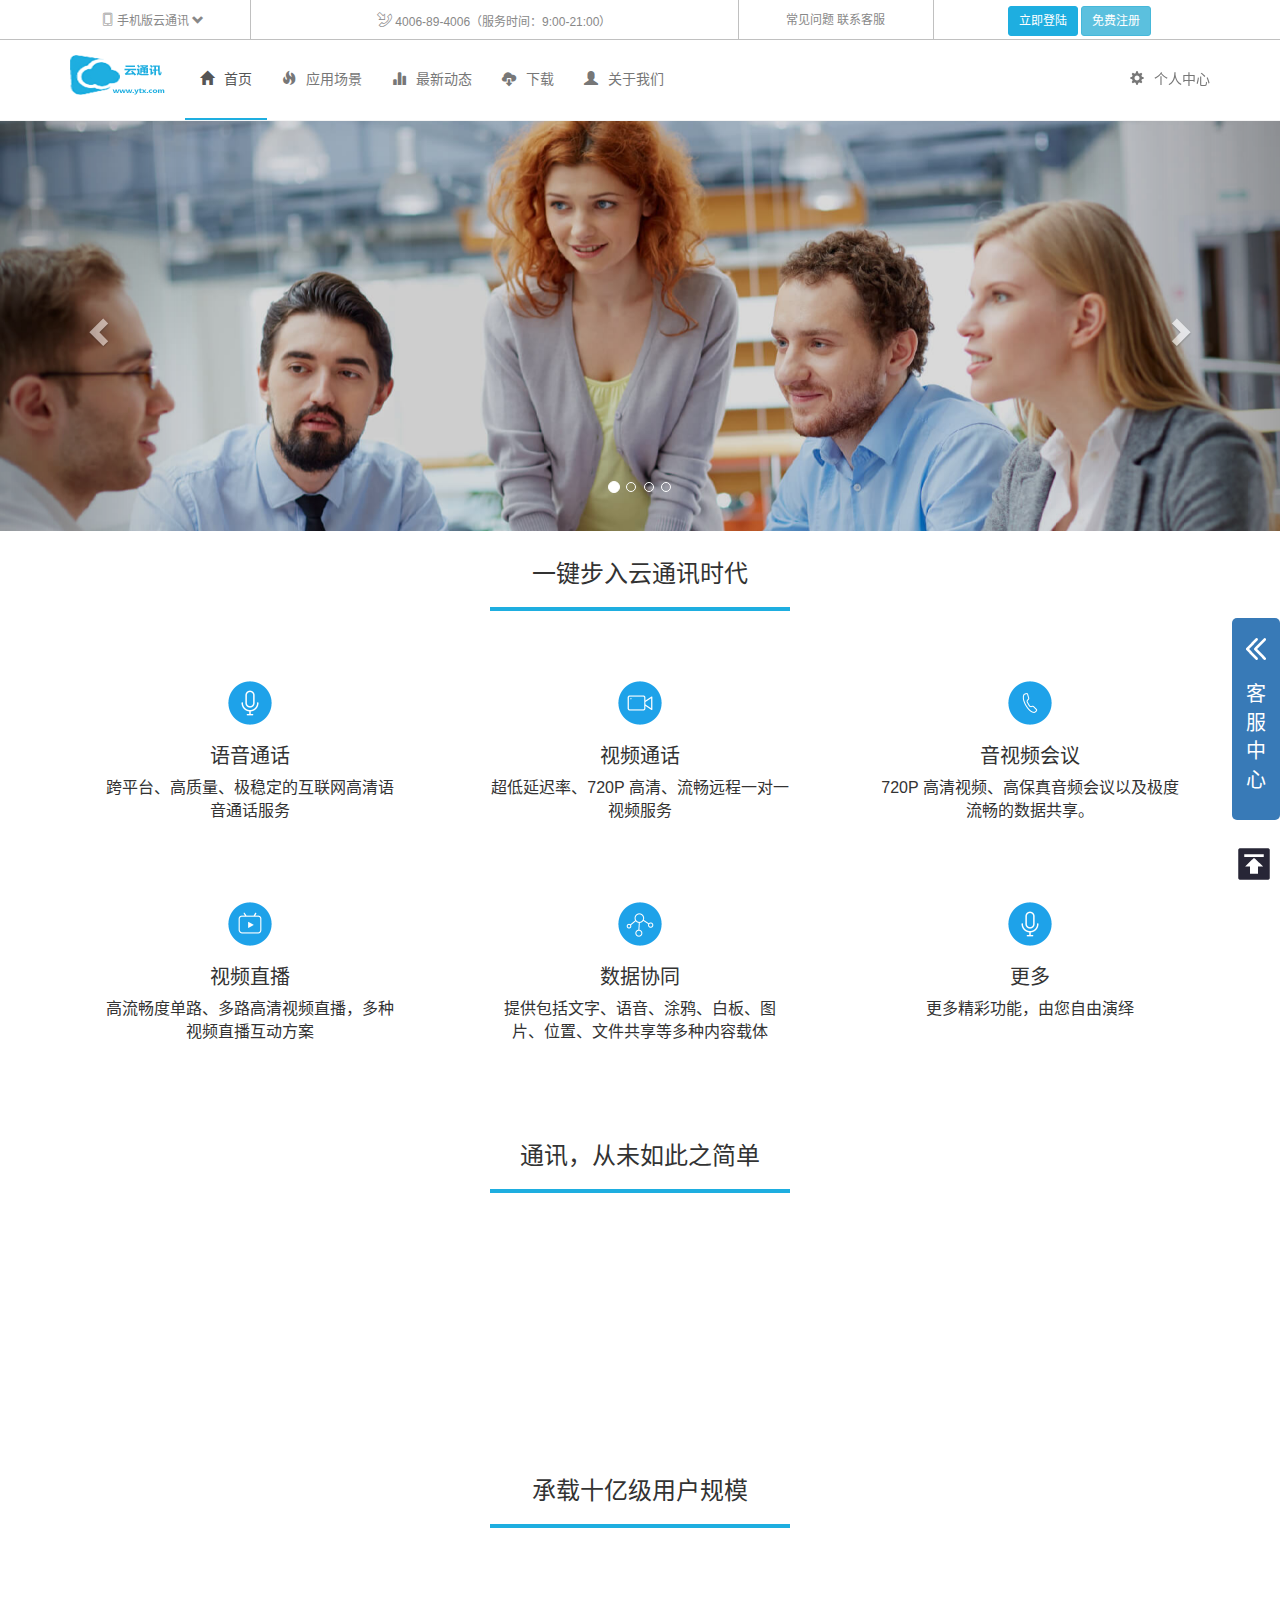
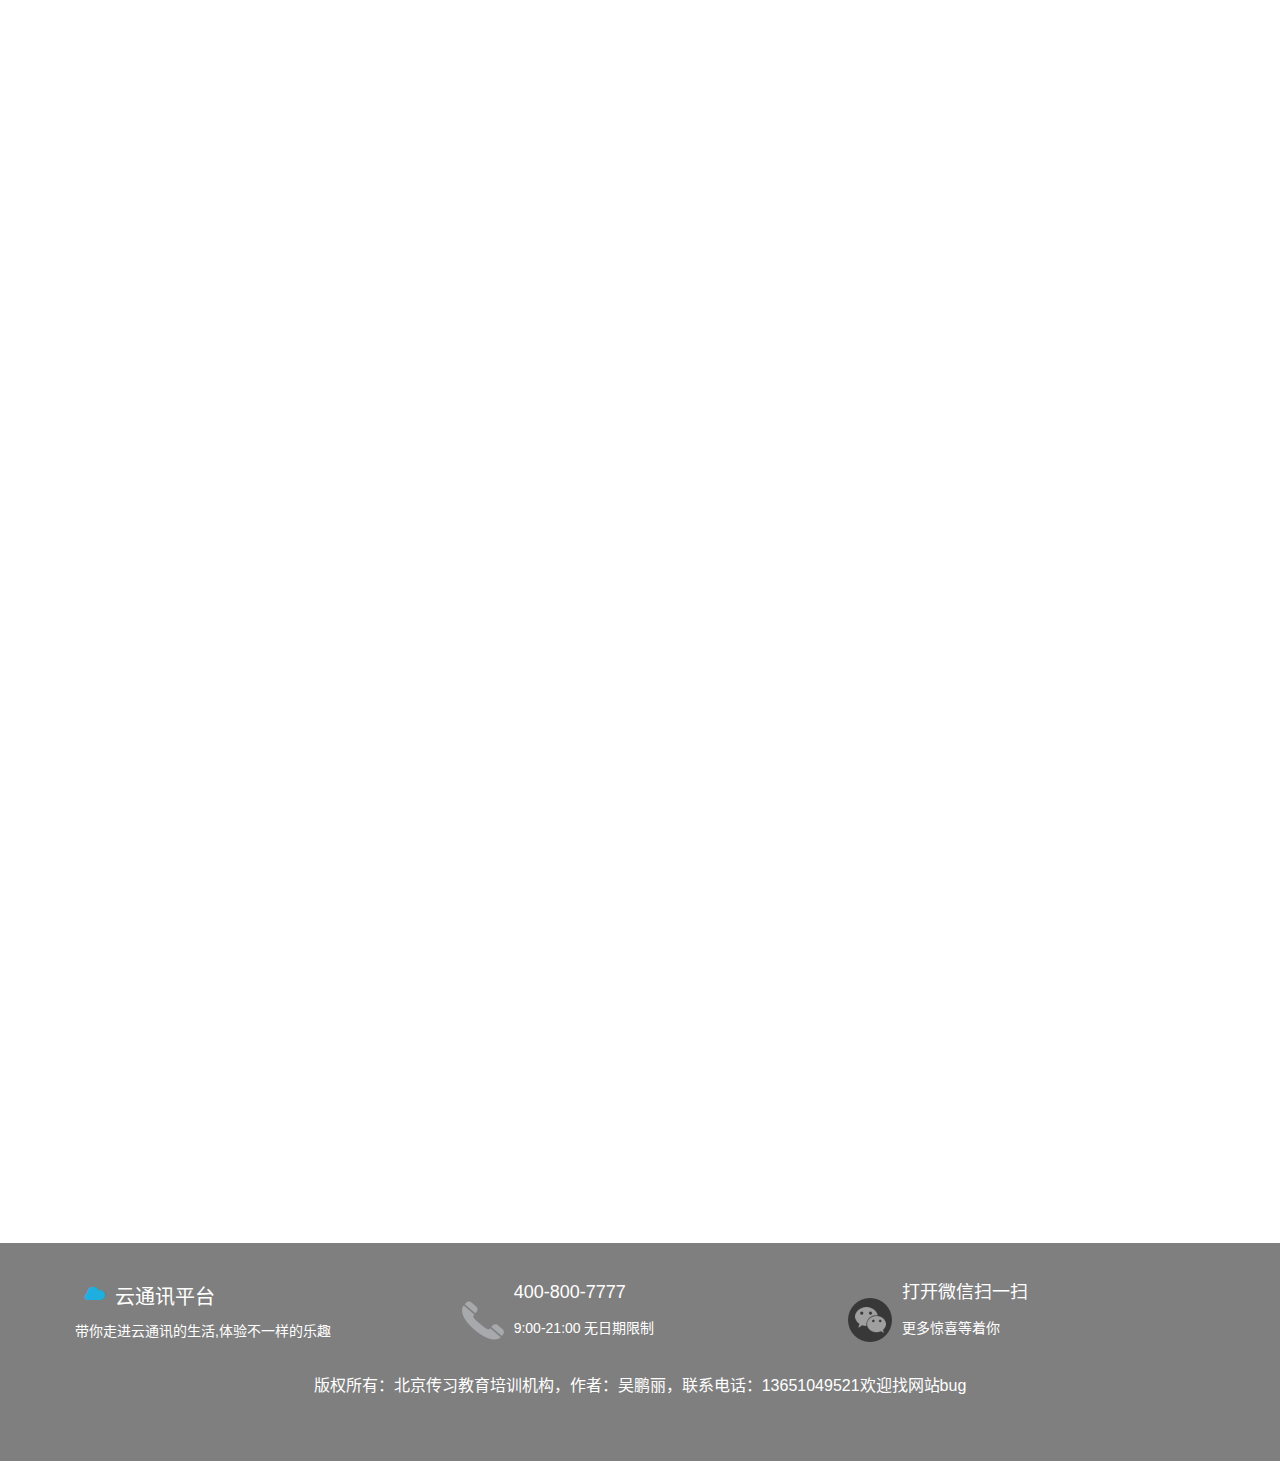
<file: index.html>
<!DOCTYPE html>
<html lang="zh-CN">

<head>
  <meta charset="utf-8">
  <meta http-equiv="X-UA-Compatible" content="IE=edge">
  <meta name="viewport" content="width=device-width, initial-scale=1, user-scalable=no">
  <title>云通讯平台</title>
  <link rel="shortcut icon" type="image/x-icon" href="favicon.ico">
  <link rel="stylesheet" href="lib/bootstrap/css/bootstrap.css">
    <link rel="stylesheet" href="css/animate.css"/>
    <script src="js/wow.min.js"></script>
  <link rel="stylesheet" href="css/main.css">
  <!--[if lt IE 9]>
    <script src="lib/html5shiv/html5shiv.min.js"></script>
    <script src="lib/respond/respond.min.js"></script>
  <![endif]-->
</head>
<body>
  <!-- 头部区域 -->
  <header id="header">
    <!-- <div class="topbar hidden-sm hidden-xs"> -->
    <div class="topbar visible-md visible-lg">
      <div class="container">
        <div class="row">
          <div class="col-md-2 text-center">
            <a href="#" class="mobile-link">
              <i class="icon-mobilephone"></i>
              <span>手机版云通讯</span>
              <i class="glyphicon glyphicon-chevron-down"></i>
              <img src="img/c_06.png" height="136" width="120" alt="扫一扫">
            </a>
          </div>
          <div class="col-md-5 text-center">
            <i class="icon-telephone"></i>
            <span>4006-89-4006（服务时间：9:00-21:00）</span>
          </div>
          <div class="col-md-2 text-center">
            <a href="#">常见问题</a>
            <a href="#">联系客服</a>
          </div>
          <div class="col-md-3 text-center">
            <a href="#" class="btn btn-style btn-sm" data-toggle="modal" data-target="#myModal2">立即登陆</a>

              <div class="modal fade" id="myModal2" tabindex="-1" role="dialog" aria-labelledby="myModalLabel" aria-hidden="true">
                  <div class="modal-dialog">
                      <div class="modal-content">
                          <div class="modal-header">
                              <button type="button" class="close" data-dismiss="modal"><span aria-hidden="true">&times;</span><span class="sr-only">Close</span></button>
                              <h4 class="modal-title" id="myModalLabel2">用户登录</h4>
                          </div>
                          <div class="modal-body">

                              <form role="form" class="text-left">
                                  <div class="form-group">
                                      <label for="username">用户名</label>
                                      <input type="text" class="form-control" id="username" required placeholder="请输入用户名">
                                  </div>
                                  <div class="form-group">
                                      <label for="pwd">密码</label>
                                      <input type="password" class="form-control" id="pwd" required  placeholder="请输入密码">
                                  </div>
                                  <div class="checkbox">
                                      <label>
                                          <input type="checkbox"> 记住密码
                                      </label>
                                  </div>
                                  <button type="submit" class="btn btn-default login">登录</button>
                              </form>
                          </div>
                      </div>
                  </div>
              </div>
              <button type="button" class="btn btn-info btn-sm" data-toggle="modal" data-target="#myModal">
                 免费注册
              </button>

              <!-- Modal -->
              <div class="modal fade" id="myModal" tabindex="-1" role="dialog" aria-labelledby="myModalLabel" aria-hidden="true">
                  <div class="modal-dialog">
                      <div class="modal-content">
                          <div class="modal-header">
                              <button type="button" class="close" data-dismiss="modal"><span aria-hidden="true">&times;</span><span class="sr-only">Close</span></button>
                              <h4 class="modal-title" id="myModalLabel">用户注册</h4>
                          </div>
                          <div class="modal-body" ng-app="myApp">
                              <!--<div ng-app="myApp">-->
                              <form class="form-horizontal" role="form" name="myForm" ng-controller="firstController">
                                  <div class="form-group" ng-class="{'has-error':myForm.username.$dirty && myForm.username.$invalid}">
                                      <label for="inputEmail3" class="col-sm-2 control-label">用户名</label>
                                      <div class="col-sm-10">
                                          <input type="text"  id="inputEmail3" autocomplete="off" name="username" ng-pattern="/^[a-zA-Z]{1}/" ng-required="true" ng-minlength="5" ng-maxlength="10" ng-model="data.username" class="form-control" placeholder="用户名">
                                          <div ng-show="myForm.username.$dirty && myForm.username.$error.maxlength" class="alert alert-danger help-block">
                                              用户名长度不能超过10位
                                          </div>
                                          <div ng-show="myForm.username.$dirty && myForm.username.$error.minlength" class="alert alert-danger help-block">
                                              用户名长度不能小于5位
                                          </div>
                                          <div ng-show="myForm.username.$dirty && myForm.username.$error.pattern" class="alert alert-danger help-block">
                                              用户名必须以英文字母开始
                                          </div>
                                      </div>

                                  </div>
                                  <div class="form-group" ng-class="{'has-error':myForm.password.$dirty && myForm.password.$invalid}">
                                      <label for="inputPassword3" class="col-sm-2 control-label">密码</label>
                                      <div class="col-sm-10">
                                          <input type="password" autocomplete="off" name="password" ng-required="true" ng-minlength="5" ng-maxlength="10" ng-model="data.password" class="form-control" id="inputPassword3" placeholder="请输入密码">
                                          <div ng-show="myForm.password.$dirty && myForm.password.$error.maxlength" class="alert alert-danger help-block">
                                              密码长度不能超过10位
                                          </div>
                                          <div ng-show="myForm.password.$dirty && myForm.password.$error.minlength" class="alert alert-danger help-block">
                                              密码长度不能小于5位
                                          </div>

                                      </div>
                                  </div>


                                  <div class="form-group" ng-class="{'has-error':myForm.passwordConfirm.$dirty && myForm.passwordConfirm.$invalid}">
                                      <label class="col-sm-2 control-label">确认密码</label>
                                      <div class="col-sm-10">
                                          <input type="password" autocomplete="off" name="passwordConfirm" ng-required="true" ng-model="data.passwordConfirm" class="form-control" placeholder="确认密码">
                                          <div ng-show="myForm.password.$dirty && myForm.passwordConfirm.$dirty && data.password !== data.passwordConfirm" class="alert alert-danger help-block">
                                              密码和确认密码不一致
                                          </div>
                                      </div>
                                  </div>


                                  <div class="form-group" ng-class="{'has-error':myForm.email.$dirty && myForm.email.$invalid}">
                                      <label class="col-sm-2 control-label">邮箱</label>
                                      <div class="col-sm-10">
                                          <input type="email" autocomplete="off" name="email" ng-required="true" ng-minlength="5" ng-maxlength="30" ng-model="data.email" class="form-control" placeholder="邮箱">
                                          <div ng-show="myForm.email.$dirty && myForm.email.$error.maxlength" class="alert alert-warning help-block">
                                              邮箱长度不能超过30位
                                          </div>
                                          <div ng-show="myForm.email.$dirty && myForm.email.$error.minlength" class="alert alert-warning help-block">
                                              邮箱长度不能小于5位
                                          </div>
                                          <div ng-show="myForm.email.$dirty && myForm.email.$error.email" class="alert alert-warning help-block">
                                              邮箱格式不正确
                                          </div>
                                      </div>
                                  </div>

                                  <div class="form-group">
                                      <label class="col-sm-2 control-label">性别</label>
                                      <div class="col-sm-10">
                                          <label class="radio-inline">
                                              <input type="radio" ng-required="true" name="sex" ng-model="data.sex" value="1" /> 男
                                          </label>
                                          <label class="radio-inline">
                                              <input type="radio" ng-required="true" name="sex" ng-model="data.sex" value="0" /> 女
                                          </label>
                                      </div>
                                  </div>
                                  <div class="form-group">
                                      <label class="col-sm-2 control-label">出生地</label>
                                      <div class="col-sm-3">
                                          <select class="form-control" ng-change="data.area = false" ng-model="data.province" ng-options="x.id as x.name for x in cities | cityFilter:0"></select>
                                      </div>
                                      <div class="col-sm-3">
                                          <select class="form-control" ng-show="data.province" ng-model="data.area" ng-options="x.id as x.name for x in cities | cityFilter:data.province"></select>
                                      </div>
                                      <div class="col-sm-3">
                                          <select class="form-control" ng-required="true" ng-show="data.province && data.area" ng-model="data.city" ng-options="x.id as x.name for x in cities | cityFilter:data.area"></select>
                                      </div>
                                  </div>
                                  <div class="form-group">
                                      <div class="col-sm-12">
                                          <button type="submit" class="btn btn-default" ng-disabled="myForm.$invalid">注册</button>
                                          <button type="reset" class="btn btn-info" ng-click="reset()">重置</button>
                                      </div>
                                  </div>
                              </form>

                          </div>
                                </div>

                              </div>

                          </div>

                      </div>
                  </div>
              </div>
          </div>
      </header>
    <nav class="navbar navbar-style navbar-static-top">
      <div class="container">
        <div class="navbar-header">
          <button id="btn" type="button" class="navbar-toggle collapsed" data-toggle="collapse" data-target="#nav_list" aria-expanded="false">
            <span class="sr-only">切换菜单</span>
            <span class="icon-bar"></span>
            <span class="icon-bar"></span>
            <span class="icon-bar"></span>
          </button>
          <a class="navbar-brand" href="#">
            <img src="img/logo.png"  alt="">
          </a>
        </div>
        <div id="nav_list" class="collapse navbar-collapse">
          <ul class="nav navbar-nav">
            <li class="active"><a href="index.html"><span class="glyphicon glyphicon-home navicon"></span>首页</a></li>
            <li><a href="case.html"><span class="glyphicon glyphicon-fire navicon"></span>应用场景</a></li>
            <li><a href="news.html"><span></span><span class="glyphicon glyphicon-stats navicon"></span>最新动态</a></li>
            <li><a href="download.html"><span class="glyphicon glyphicon-cloud-download navicon"></span>下载</a></li>
            <li><a href="about.html"><span class="glyphicon glyphicon-user navicon"></span>关于我们</a></li>
          </ul>
          <ul class="nav navbar-nav navbar-right hidden-sm hidden-xs">
          <li class="dropdown" role="presentation"><a href="#" class="dropdown-toggle" data-toggle="dropdown"><i class="glyphicon glyphicon-cog navicon"></i>个人中心</a>
              <ul class="dropdown-menu" role="menu">
                  <li><a href="#">修改密码</a></li>
                  <li><a href="#">安全中心</a></li>
                  <li><a href="#">我的应用</a></li>
                  <li><a href="#">用户管理</a></li>
              </ul>
          </li>
          </ul>
        </div>
      </div>
    </nav>

  <!-- /头部区域 -->
  <!-- 广告轮播 -->
  <section id="main_ad" class="carousel slide" data-ride="carousel">
    <!-- 下面的小点点，活动指示器 -->
    <ol class="carousel-indicators">
      <li data-target="#main_ad" data-slide-to="0" class="active"></li>
      <li data-target="#main_ad" data-slide-to="1"></li>
      <li data-target="#main_ad" data-slide-to="2"></li>
      <li data-target="#main_ad" data-slide-to="3"></li>
    </ol>
    <!-- 轮播项 -->
    <div class="carousel-inner" role="listbox">
      <div class="item active" data-image-lg="img/banner01.jpg" data-image-xs="img/small01.png"></div>
      <div class="item" data-image-lg="img/banner02.jpg" data-image-xs="img/small02.png"></div>
      <div class="item" data-image-lg="img/banner03.jpg" data-image-xs="img/small03.png"></div>
      <div class="item" data-image-lg="img/banner04.jpg" data-image-xs="img/small04.png"></div>
    </div>
    <!-- 控制按钮 -->
    <a class="left carousel-control" href="#main_ad" role="button" data-slide="prev">
      <span class="glyphicon glyphicon-chevron-left" aria-hidden="true"></span>
      <span class="sr-only">上一页</span>
    </a>
    <a class="right carousel-control" href="#main_ad" role="button" data-slide="next">
      <span class="glyphicon glyphicon-chevron-right" aria-hidden="true"></span>
      <span class="sr-only">下一页</span>
    </a>
  </section>
  <!-- /广告轮播 -->
  <div class="tese">
      <h2 class="text-center">一键步入云通讯时代</h2>
      <div class="container wow wobble" data-wow-duration="0.5s" data-wow-offset="10">
        <div class="row text-center fore-main">
          <div class="col-md-4 col-sm-6 col-xs-12 fore1">
            <div class="con">
             <div class="feature-icon"></div>
              <h3>语音通话</h3>
              <p>
                跨平台、高质量、极稳定的互联网高清语音通话服务
              </p>
            
            </div>
          </div>
          <div class="col-md-4 col-sm-6 col-xs-12 fore2"> 
            <div class="con">
                <div class="feature-icon"></div>
                <h3>视频通话</h3>
                <p>
                 超低延迟率、720P 高清、流畅远程一对一视频服务
                </p>
                   <div class="line t"></div>
              <div class="line r"></div>
              <div class="line b"></div>
              <div class="line l"></div>
             </div>
          </div>
          <div class="col-md-4 col-sm-6 col-xs-12 fore3">
             <div class="con">
              <div class="feature-icon"></div>
                <h3>音视频会议</h3>
                <p>
                  720P 高清视频、高保真音频会议以及极度流畅的数据共享。
                </p>
             </div>
          </div>
          <div class="col-md-4 col-sm-6 col-xs-12 fore4">
             <div class="con">
              <div class="feature-icon"></div>
                <h3>视频直播</h3>
                <p>
                  高流畅度单路、多路高清视频直播，多种视频直播互动方案
                </p>
              </div>
            
            
          </div>
          <div class="col-md-4 col-sm-6 col-xs-12 fore5">
             <div class="con">
              <div class="feature-icon"></div>
                <h3>数据协同</h3>
                <p>
                  提供包括文字、语音、涂鸦、白板、图片、位置、文件共享等多种内容载体
                </p>
            
             </div>
          </div>
          <div class="col-md-4 col-sm-6 col-xs-12 fore6">
             <div class="con">
              <div class="feature-icon"></div>
                <h3>更多</h3>
                <p>
                 更多精彩功能，由您自由演绎
                </p>
              
             </div>
          </div>
      </div>
      </div>
  </div>

  <div class="advantage text-center">
    <h2>通讯，从未如此之简单</h2>
    <div class="container ">
    <div class="row text-left wow bounceInLeft"  data-wow-duration="1s" data-wow-delay="0s">
  <div class="col-md-6 col-sm-4 column">
      <div class="media">
          <a class="media-left media-middle" href="#">
            <img data-src="img/01.png" src="img/01.png" alt="...">
          </a>
          <div class="media-body">
            <h4 class="media-heading">电话服务</h4>
             <p>全球领先的视频连接和服务提供商，十余年专注音视频通讯，坚持为 APP 提供稳定可靠的沟通服务</p>
          </div>
      </div>
  </div>
  <div class="col-md-6 col-sm-4 column">
      <div class="media ">
          <a class="media-left media-middle" href="#">
            <img data-src="img/02.png" src="img/02.png" alt="...">
          </a>
          <div class="media-body">
            <h4 class="media-heading">呼叫中心</h4>
           <p>VoIP 网络电话、高清视频电话、视频会议、视频直播、IM、数据协同等功能快速</p>
          </div>
      </div>
  </div>
  <div class="col-md-6 col-sm-4 column">
      <div class="media ">
          <a class="media-left media-middle" href="#">
            <img data-src="img/03.png" src="img/03.png" alt="...">
          </a>
           <div class="media-body">
            <h4 class="media-heading">流量分发</h4>
           <p>VoIP 网络电话、高清视频电话、视频会议、视频直播、IM、数据协同等功能快速嵌入</p>
          </div>
      </div>
  </div>
   <div class="col-md-6 col-sm-4 column">
      <div class="media">
          <a class="media-left media-middle" href="#">
            <img data-src="img/04.png" src="img/04.png" alt="...">
          </a>
           <div class="media-body">
            <h4 class="media-heading">视频</h4>
          <p>多维度数据统计平台，业务动态更透明，全球音视频通话质量数据与优化管理</p> 
          </div>
      </div>
  </div>
</div>
    </div>
  </div>
  <section class="range text-center">
      <h2>
      承载十亿级用户规模
      </h2>
      <div class="container wow bounceInRight" data-wow-delay="0s" data-wow-offset="10" data-wow-duration="1s">
          <div class="col-sm-6 col-md-4 " >
            <div class="thumbnail">
              <a href="" class="showImg"><img data-src="img/001.png"  src="img/001.png" height="300" width="440" alt="..."></a>
              <div class="caption">
                <h3>移动医疗</h3>
                <p class="txt text-left">基于云计算和无线通信技术，并利用IBM x3850、HDS HU150、VMware View构建移动医疗系统的云计算平台，实现了统一管理和虚拟化，提高了系统性能；通过将虚拟桌面与 VMware vSphere的整合，实现了虚拟桌面的集中式管理</p>
                <p class="link_btn"> <a href="#" class="btn btn-default" role="button">阅读</a>
                <a href="#" class="btn btn-success" role="button">更多</a></p>
              </div>
            </div>
          </div>
          <div class="col-sm-6 col-md-4">
            <div class="thumbnail">
              <a href=""><img data-src="img/004.png"  src="img/004.png" height="300" width="440" alt="..."></a>
              <div class="caption">
                    <h3>社交通讯</h3>
                    <p class="txt text-left">基于云计算和无线通信技术，并利用IBM x3850、HDS HU150、VMware View构建移动医疗系统的云计算平台，实现了统一管理和虚拟化，提高了系统性能；通过将虚拟桌面与 VMware vSphere的整合，实现了虚拟桌面的集中式管理</p>
                    <p class="link_btn">
                    <button type="button" class="btn btn-default">阅读</button>
                    <a href="#" class="btn btn-success" role="button">更多</a>
                    </p>
              </div>
            </div>
          </div>
          <div class="col-sm-6 col-md-4">
            <div class="thumbnail">
              <a href=""><img data-src="img/003.png"  src="img/003.png" height="300" width="440" alt="..."></a>
              <div class="caption">
                    <h3>在线教育</h3>
                    <p class="txt text-left">基于云计算和无线通信技术，并利用IBM x3850、HDS HU150、VMware View构建移动医疗系统的云计算平台，实现了统一管理和虚拟化，提高了系统性能；通过将虚拟桌面与 VMware vSphere的整合，实现了虚拟桌面的集中式管理</p>
                    <p class="link_btn"> <a href="#" class="btn btn-default" role="button">阅读</a>
                    <a href="#" class="btn btn-success" role="button">更多</a></p>
              </div>
            </div>
          </div>
</div>
   </section>
  <!--合作伙伴区域-->

  <section class="partner wow zoomInDown" data-wow-offset="10">
      <h2 class="text-center">
          我们的忠诚的合作伙伴
      </h2>
     <div class="container">
         <div class="row">
             <div class="col-xs-12 col-sm-6 col-md-3">
                 <a href="#" class="thumbnail" title="广发银行">
                     <img data-src="" alt="..." src="img/part01.jpg">
                     <div class="line t"></div>
                     <div class="line r"></div>
                     <div class="line b"></div>
                     <div class="line l"></div>
                 </a>
             </div>
             <div class="col-xs-12 col-sm-6 col-md-3">
                 <a href="#" class="thumbnail" title="齐家">
                     <img data-src="" alt="..." src="img/part02.jpg">
                     <div class="line t"></div>
                     <div class="line r"></div>
                     <div class="line b"></div>
                     <div class="line l"></div>
                 </a>
             </div>
             <div class="col-xs-12 col-sm-6 col-md-3">
                 <a href="#" class="thumbnail" title="都都衣舍">
                     <img data-src="" alt="..." src="img/part04.jpg">
                     <div class="line t"></div>
                     <div class="line r"></div>
                     <div class="line b"></div>
                     <div class="line l"></div>
                 </a>
             </div>
             <div class="col-xs-12 col-sm-6 col-md-3">
                 <a href="#" class="thumbnail" title="中国旅行社">
                     <img data-src="" alt="..." src="img/part05.jpg">
                     <div class="line t"></div>
                     <div class="line r"></div>
                     <div class="line b"></div>
                     <div class="line l"></div>
                 </a>
             </div>
             <div class="col-xs-12 col-sm-6 col-md-3">
                 <a href="#" class="thumbnail" title="酷讯旅游">
                     <img data-src="" alt="..." src="img/part06.jpg">
                     <div class="line t"></div>
                     <div class="line r"></div>
                     <div class="line b"></div>
                     <div class="line l"></div>
                 </a>
             </div>
             <div class="col-xs-12 col-sm-6 col-md-3">
                 <a href="#" class="thumbnail" title="中国旅行社">
                     <img data-src="" alt="..." src="img/part07.jpg">
                     <div class="line t"></div>
                     <div class="line r"></div>
                     <div class="line b"></div>
                     <div class="line l"></div>
                 </a>
             </div>
             <div class="col-xs-12 col-sm-6 col-md-3">
                 <a href="#" class="thumbnail" title="中国旅行社">
                     <img data-src="" alt="..." src="img/part08.jpg">
                     <div class="line t"></div>
                     <div class="line r"></div>
                     <div class="line b"></div>
                     <div class="line l"></div>
                 </a>
             </div>
             <div class="col-xs-12 col-sm-6 col-md-3">
                 <a href="#" class="thumbnail" title="中国旅行社">
                     <img data-src="" alt="..." src="img/part09.jpg">
                     <div class="line t"></div>
                     <div class="line r"></div>
                     <div class="line b"></div>
                     <div class="line l"></div>
                 </a>
             </div>
         </div>
     </div>
  </section>



  <!--边栏部分的样式-->
  <section class="service-box">
    <div class="btn-server">
        <i class="icon icon1"></i>
        客服中心
    </div>
      <div class="serviceList">
          <ul>
              <li class="title">客服中心</li>
              <li>
                  <a href="">
                      <i class="icon icon2"></i>
                      在线客服
                  </a>
              </li>
              <li class="phone">
                  <i class="icon icon3"></i>
                  售前咨询
                  <p>13651049521</p>
              </li>
              <li class="last">
                  <i class="icon icon4"></i>
                  售后服务
                  <p>400-888-7777</p>

              </li>
          </ul>
      </div>
  </section>
  <!--回到顶部的火箭-->
  <section class="top" id="gotop">
      <span>
      </span>
  </section>


  <!--footer部分-->
  <section class="slogen wow rubberBand">
      <div class="container">
          <div class="jumbotron text-center">
              <h1>从今天开始，向“云通讯”迈进</h1>
              <p><a class="btn btn-info btn-lg" href="#" role="button">免费试用</a></p>
              <p>或致电18770814538、13651049521，欢迎您的咨询</p>
          </div>
      </div>
  </section>
  <footer>
      <div class="container">
          <div class="row">
              <div class="col-md-4 part">
                   <span class="glyphicon glyphicon-cloud" style="color:#1EAEE0;padding-left:10px;font-size:20px;"></span><span class="intro">云通讯平台</span>
                   <p>带你走进云通讯的生活,体验不一样的乐趣</p>
              </div>
              <div class="col-md-4 part">
                  <div class="media">
                      <a class="media-left media-middle" href="#">
                          <img data-src="..." alt="..." src="img/phoneIcon.png">
                      </a>

                      <div class="media-body">
                          <h4 class="media-heading">400-800-7777</h4>
                          <p>9:00-21:00 无日期限制</p>
                      </div>
                  </div>
              </div>
              <div class="col-md-4 part">
                  <div class="media">
                      <a class="media-left media-middle" href="#">
                          <img data-src="..." alt="..." src="img/f_wx.png">
                      </a>
                      <div class="media-body">
                          <h4 class="media-heading">打开微信扫一扫</h4>
                          <p>更多惊喜等着你</p>
                      </div>
                  </div>
              </div>
          </div>
          <p class="text-center copyright">版权所有：北京传习教育培训机构，作者：吴鹏丽，联系电话：13651049521欢迎找网站bug</p>
      </div>
  </footer>

  <script src="lib/jquery/jquery.js"></script>
  <script src="lib/bootstrap/js/bootstrap.js"></script>
  <script src="js/angularjs.js"></script>
  <script src="js/index.js"></script>
  <script src="js/main.js"></script>

</body>
</html>
</file>
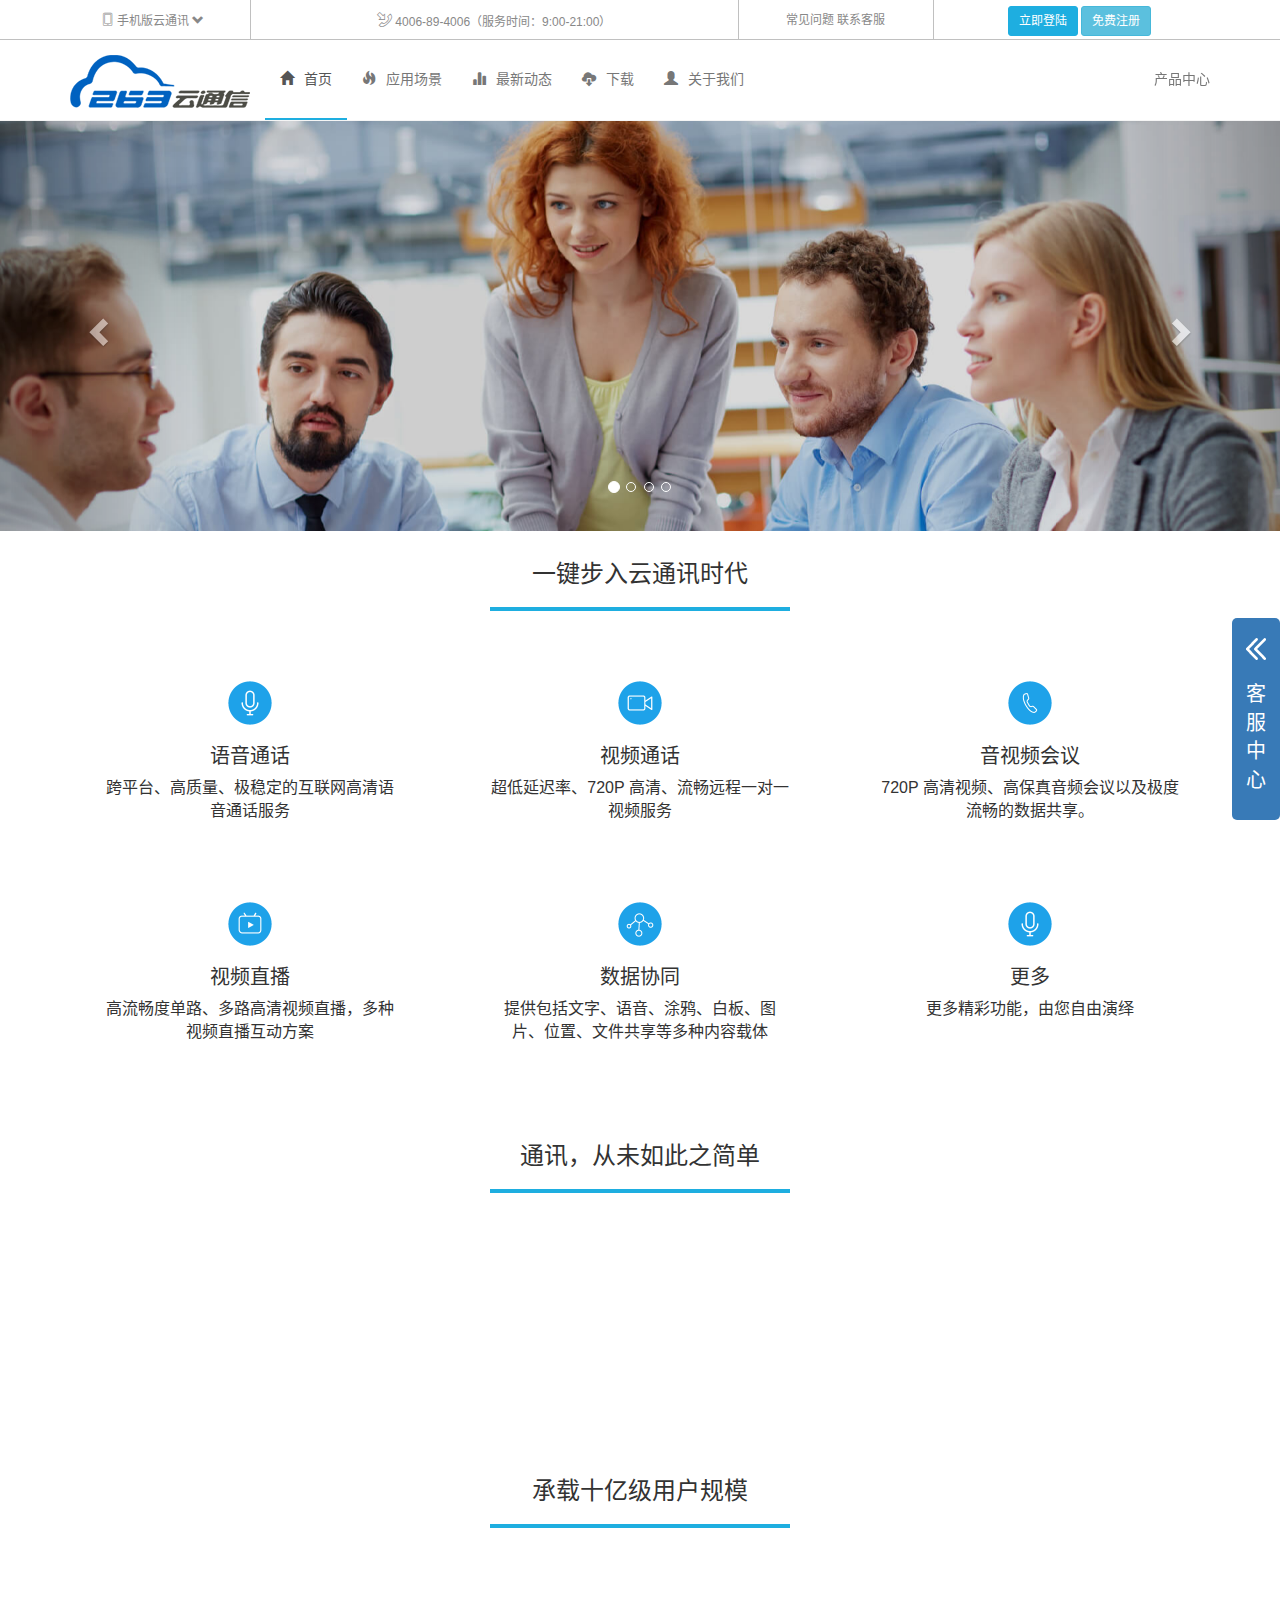
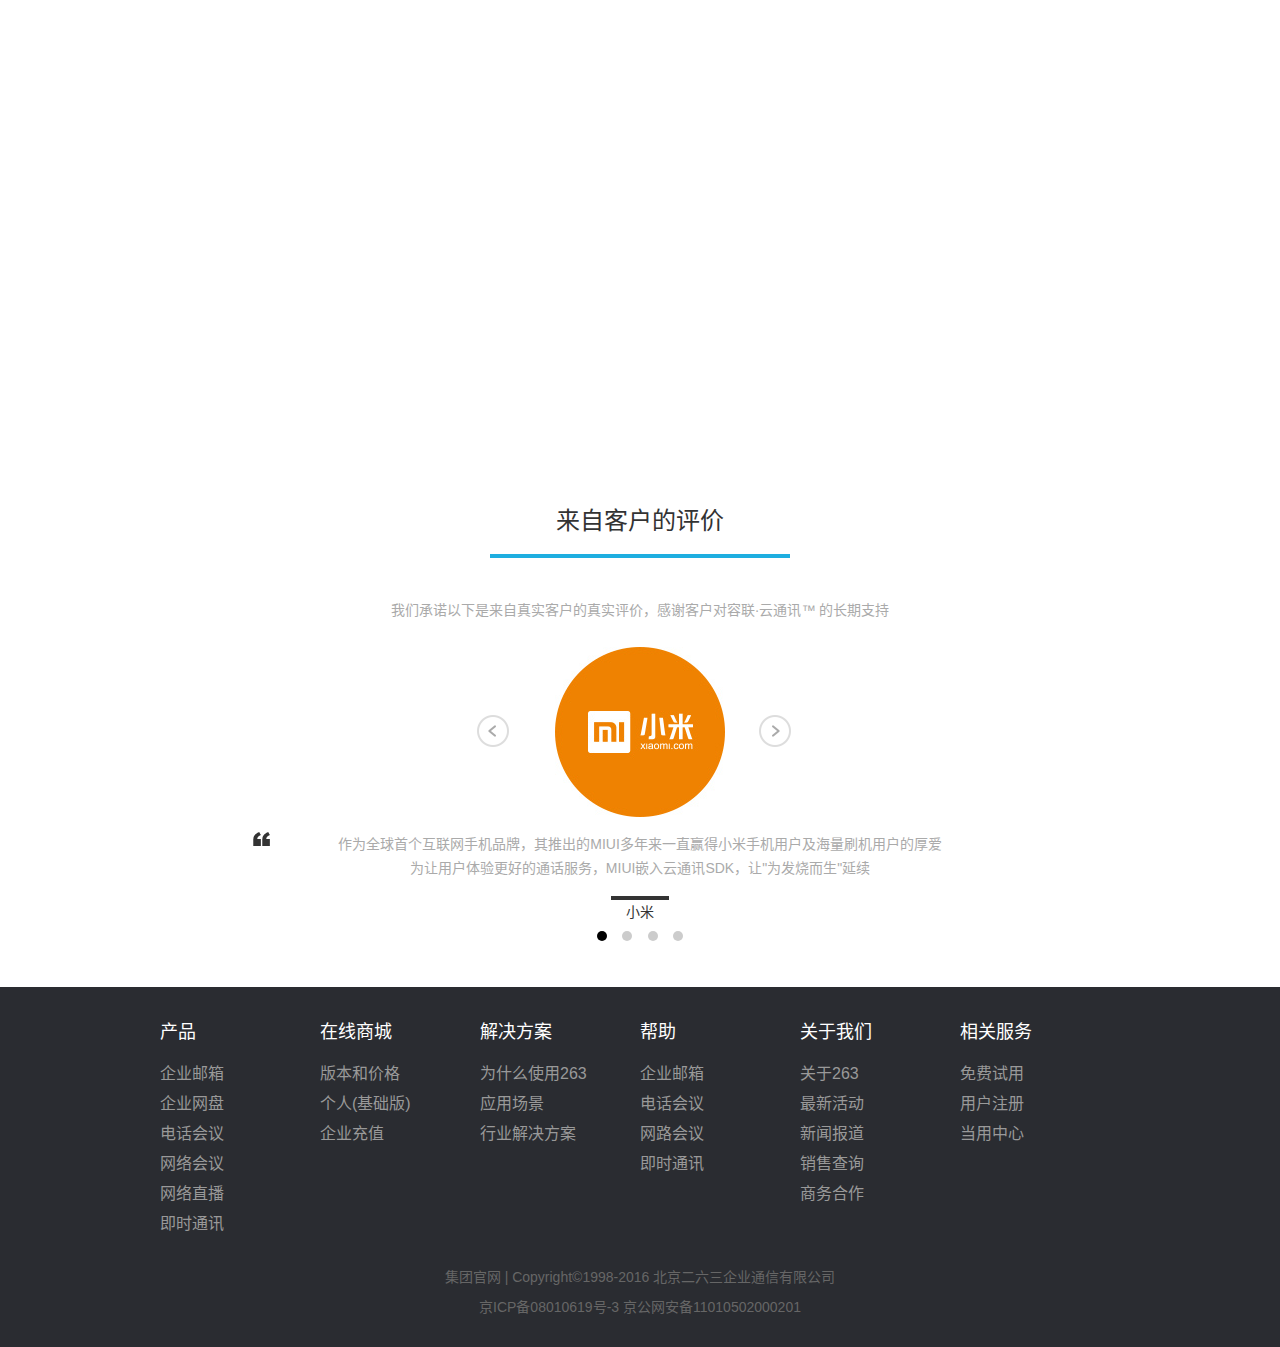
<file: ytx/index.html>
<!DOCTYPE html>
<html lang="zh-CN">

<head>
    <meta charset="utf-8">
    <meta http-equiv="X-UA-Compatible" content="IE=edge">
    <meta name="viewport" content="width=device-width, initial-scale=1, user-scalable=no">
    <title>云通讯平台</title>
    <link rel="shortcut icon" type="image/x-icon" href="favicon.ico">
    <link rel="stylesheet" href="lib/bootstrap/css/bootstrap.css">
    <link rel="stylesheet" href="css/animate.css"/>
    <script src="js/wow.min.js"></script>
    <link rel="stylesheet" href="css/main.css">
    <!--[if lt IE 9]>
    <script src="lib/html5shiv/html5shiv.min.js"></script>
    <script src="lib/respond/respond.min.js"></script>
    <![endif]-->
</head>
<body>
<!-- 头部区域 -->
<header id="header">
    <!-- <div class="topbar hidden-sm hidden-xs"> -->
    <div class="topbar visible-md visible-lg">
        <div class="container">
            <div class="row">
                <div class="col-md-2 text-center">
                    <a href="#" class="mobile-link">
                        <i class="icon-mobilephone"></i>
                        <span>手机版云通讯</span>
                        <i class="glyphicon glyphicon-chevron-down"></i>
                        <img src="img/c_06.png" height="136" width="120" alt="扫一扫">
                    </a>
                </div>
                <div class="col-md-5 text-center">
                    <i class="icon-telephone"></i>
                    <span>4006-89-4006（服务时间：9:00-21:00）</span>
                </div>
                <div class="col-md-2 text-center">
                    <a href="#">常见问题</a>
                    <a href="#">联系客服</a>
                </div>
                <div class="col-md-3 text-center">
                    <a href="#" class="btn btn-style btn-sm" data-toggle="modal" data-target="#myModal2">立即登陆</a>

                    <button type="button" class="btn btn-info btn-sm" data-target="#myModal">
                        免费注册
                    </button>
                </div>
            </div>
        </div>
</header>
<nav class="navbar navbar-style navbar-static-top">
    <div class="container">
        <div class="navbar-header">
            <button id="btn" type="button" class="navbar-toggle collapsed" data-toggle="collapse"
                    data-target="#nav_list" aria-expanded="false">
                <span class="sr-only">切换菜单</span>
                <span class="icon-bar"></span>
                <span class="icon-bar"></span>
                <span class="icon-bar"></span>
            </button>
            <a class="navbar-brand" href="#">
                <img src="img/logo.png" alt="">
            </a>
        </div>
        <div id="nav_list" class="collapse navbar-collapse">
            <ul class="nav navbar-nav">
                <li class="active"><a href="index.html"><span class="glyphicon glyphicon-home navicon"></span>首页</a>
                </li>
                <li><a href="case.html"><span class="glyphicon glyphicon-fire navicon"></span>应用场景</a></li>
                <li><a href="news.html"><span></span><span class="glyphicon glyphicon-stats navicon"></span>最新动态</a>
                </li>
                <li><a href="download.html"><span class="glyphicon glyphicon-cloud-download navicon"></span>下载</a></li>
                <li><a href="about.html"><span class="glyphicon glyphicon-user navicon"></span>关于我们</a></li>
            </ul>
            <ul class="nav navbar-nav navbar-right hidden-sm hidden-xs">
                <li class="dropdown" role="presentation"><a href="javascript:void 0">产品中心</a>
                    <ul class="subMenu" role="menu">
                        <li><a href="#">修改密码</a></li>
                        <li><a href="#">安全中心</a></li>
                        <li><a href="#">我的应用</a></li>
                        <li><a href="#">用户管理</a></li>
                    </ul>
                </li>
            </ul>
        </div>
    </div>
</nav>

<!-- /头部区域 -->
<!-- 广告轮播 -->
<section id="main_ad" class="carousel slide" data-ride="carousel">
    <!-- 下面的小点点，活动指示器 -->
    <ol class="carousel-indicators">
        <li data-target="#main_ad" data-slide-to="0" class="active"></li>
        <li data-target="#main_ad" data-slide-to="1"></li>
        <li data-target="#main_ad" data-slide-to="2"></li>
        <li data-target="#main_ad" data-slide-to="3"></li>
    </ol>
    <!-- 轮播项 -->
    <div class="carousel-inner" role="listbox">
        <div class="item active" data-image-lg="img/banner01.jpg" data-image-xs="img/small01.png"></div>
        <div class="item" data-image-lg="img/banner02.jpg" data-image-xs="img/small02.png"></div>
        <div class="item" data-image-lg="img/banner03.jpg" data-image-xs="img/small03.png"></div>
        <div class="item" data-image-lg="img/banner04.jpg" data-image-xs="img/small04.png"></div>
    </div>
    <!-- 控制按钮 -->
    <a class="left carousel-control" href="#main_ad" role="button" data-slide="prev">
        <span class="glyphicon glyphicon-chevron-left" aria-hidden="true"></span>
        <span class="sr-only">上一页</span>
    </a>
    <a class="right carousel-control" href="#main_ad" role="button" data-slide="next">
        <span class="glyphicon glyphicon-chevron-right" aria-hidden="true"></span>
        <span class="sr-only">下一页</span>
    </a>
</section>
<!-- /广告轮播 -->
<div class="tese">
    <h2 class="text-center">一键步入云通讯时代</h2>
    <div class="container wow wobble" data-wow-duration="0.5s" data-wow-offset="10">
        <div class="row text-center fore-main">
            <div class="col-md-4 col-sm-6 col-xs-12 fore1">
                <div class="con">
                    <div class="feature-icon"></div>
                    <h3>语音通话</h3>
                    <p>
                        跨平台、高质量、极稳定的互联网高清语音通话服务
                    </p>

                </div>
            </div>
            <div class="col-md-4 col-sm-6 col-xs-12 fore2">
                <div class="con">
                    <div class="feature-icon"></div>
                    <h3>视频通话</h3>
                    <p>
                        超低延迟率、720P 高清、流畅远程一对一视频服务
                    </p>
                    <div class="line t"></div>
                    <div class="line r"></div>
                    <div class="line b"></div>
                    <div class="line l"></div>
                </div>
            </div>
            <div class="col-md-4 col-sm-6 col-xs-12 fore3">
                <div class="con">
                    <div class="feature-icon"></div>
                    <h3>音视频会议</h3>
                    <p>
                        720P 高清视频、高保真音频会议以及极度流畅的数据共享。
                    </p>
                </div>
            </div>
            <div class="col-md-4 col-sm-6 col-xs-12 fore4">
                <div class="con">
                    <div class="feature-icon"></div>
                    <h3>视频直播</h3>
                    <p>
                        高流畅度单路、多路高清视频直播，多种视频直播互动方案
                    </p>
                </div>
            </div>
            <div class="col-md-4 col-sm-6 col-xs-12 fore5">
                <div class="con">
                    <div class="feature-icon"></div>
                    <h3>数据协同</h3>
                    <p>
                        提供包括文字、语音、涂鸦、白板、图片、位置、文件共享等多种内容载体
                    </p>

                </div>
            </div>
            <div class="col-md-4 col-sm-6 col-xs-12 fore6">
                <div class="con">
                    <div class="feature-icon"></div>
                    <h3>更多</h3>
                    <p>
                        更多精彩功能，由您自由演绎
                    </p>
                </div>
            </div>
        </div>
    </div>
</div>

<div class="advantage text-center">
    <h2>通讯，从未如此之简单</h2>
    <div class="container ">
        <div class="row text-left wow bounceInLeft" data-wow-duration="1s" data-wow-delay="0s">
            <div class="col-md-6 col-sm-4 column">
                <div class="media">
                    <a class="media-left media-middle" href="#">
                        <img data-src="img/01.png" src="img/01.png" alt="...">
                    </a>
                    <div class="media-body">
                        <h4 class="media-heading">电话服务</h4>
                        <p>全球领先的视频连接和服务提供商，十余年专注音视频通讯，坚持为 APP 提供稳定可靠的沟通服务</p>
                    </div>
                </div>
            </div>
            <div class="col-md-6 col-sm-4 column">
                <div class="media ">
                    <a class="media-left media-middle" href="#">
                        <img data-src="img/02.png" src="img/02.png" alt="...">
                    </a>
                    <div class="media-body">
                        <h4 class="media-heading">呼叫中心</h4>
                        <p>VoIP 网络电话、高清视频电话、视频会议、视频直播、IM、数据协同等功能快速</p>
                    </div>
                </div>
            </div>
            <div class="col-md-6 col-sm-4 column">
                <div class="media ">
                    <a class="media-left media-middle" href="#">
                        <img data-src="img/03.png" src="img/03.png" alt="...">
                    </a>
                    <div class="media-body">
                        <h4 class="media-heading">流量分发</h4>
                        <p>VoIP 网络电话、高清视频电话、视频会议、视频直播、IM、数据协同等功能快速嵌入</p>
                    </div>
                </div>
            </div>
            <div class="col-md-6 col-sm-4 column">
                <div class="media">
                    <a class="media-left media-middle" href="#">
                        <img data-src="img/04.png" src="img/04.png" alt="...">
                    </a>
                    <div class="media-body">
                        <h4 class="media-heading">视频</h4>
                        <p>多维度数据统计平台，业务动态更透明，全球音视频通话质量数据与优化管理</p>
                    </div>
                </div>
            </div>
        </div>
    </div>
</div>
<section class="range text-center">
    <h2>
        承载十亿级用户规模
    </h2>
    <div class="container wow bounceInRight" data-wow-delay="0s" data-wow-offset="10" data-wow-duration="1s">
        <div class="col-sm-6 col-md-4 ">
            <div class="thumbnail">
                <a href="" class="showImg"><img data-src="img/001.png" src="img/001.png" height="300" width="440"
                                                alt="..."></a>
                <div class="caption">
                    <h3>移动医疗</h3>
                    <p class="txt text-left">基于云计算和无线通信技术，并利用IBM x3850、HDS HU150、VMware
                        View构建移动医疗系统的云计算平台，实现了统一管理和虚拟化，提高了系统性能；通过将虚拟桌面与 VMware vSphere的整合，实现了虚拟桌面的集中式管理</p>
                    <p class="link_btn"><a href="#" class="btn btn-default" role="button">阅读</a>
                        <a href="#" class="btn btn-success" role="button">更多</a></p>
                </div>
            </div>
        </div>
        <div class="col-sm-6 col-md-4">
            <div class="thumbnail">
                <a href=""><img data-src="img/004.png" src="img/004.png" height="300" width="440" alt="..."></a>
                <div class="caption">
                    <h3>社交通讯</h3>
                    <p class="txt text-left">基于云计算和无线通信技术，并利用IBM x3850、HDS HU150、VMware
                        View构建移动医疗系统的云计算平台，实现了统一管理和虚拟化，提高了系统性能；通过将虚拟桌面与 VMware vSphere的整合，实现了虚拟桌面的集中式管理</p>
                    <p class="link_btn">
                        <button type="button" class="btn btn-default">阅读</button>
                        <a href="#" class="btn btn-success" role="button">更多</a>
                    </p>
                </div>
            </div>
        </div>
        <div class="col-sm-6 col-md-4">
            <div class="thumbnail">
                <a href=""><img data-src="img/003.png" src="img/003.png" height="300" width="440" alt="..."></a>
                <div class="caption">
                    <h3>在线教育</h3>
                    <p class="txt text-left">基于云计算和无线通信技术，并利用IBM x3850、HDS HU150、VMware
                        View构建移动医疗系统的云计算平台，实现了统一管理和虚拟化，提高了系统性能；通过将虚拟桌面与 VMware vSphere的整合，实现了虚拟桌面的集中式管理</p>
                    <p class="link_btn"><a href="#" class="btn btn-default" role="button">阅读</a>
                        <a href="#" class="btn btn-success" role="button">更多</a></p>
                </div>
            </div>
        </div>
    </div>
</section>
<!--合作伙伴区域-->

<section class="customer">
    <h2>来自客户的评价</h2>
    <p>我们承诺以下是来自真实客户的真实评价，感谢客户对容联·云通讯™ 的长期支持</p>
    <ul class="judgebox">
        <li class="selected">
            <div class="imgbox">
                <img src="img/syimg1.jpg" alt="">
            </div>
            <p class="dec">
                作为全球首个互联网手机品牌，其推出的MIUI多年来一直赢得小米手机用户及海量刷机用户的厚爱<br/>
                为让用户体验更好的通话服务，MIUI嵌入云通讯SDK，让"为发烧而生"延续
            </p>
            <div class="signname">
                <span class="name">小米</span>
            </div>
        </li>
        <li>
            <div class="imgbox">
                <img src="img/syimg2.jpg" alt="">
            </div>

            <p class="des">短信验证码不及时、不稳定，客户手机号泄露被骚扰？滴滴打车等多家全国知名互联网公司采用云通讯<br>
                提供的验证码解决方案、匿名通话解决方案，保证验证码及时与稳定，号码安全不泄露
            </p>
            <div class="signname">
                <span class="name">滴滴出行</span>
            </div>
        </li>
        <li>
            <div class="imgbox">
                <img src="img/syimg4.jpg" alt="">
            </div>

            <p class="des">百合网一直与容联有着密切的合作关系，其新产品“百合情感医院”在业务中新整合了号码卫士功能
                <br>
                这款以挽救家庭婚姻、解决夫妻矛盾为主的咨询产品，通过号码卫士充分保障个人隐私
            </p>
            <div class="signname">
                <span class="name">百合网</span>
            </div>
        </li>
        <li>
            <div class="imgbox">
                <img src="img/syimg3.jpg" alt="">
            </div>

            <p class="des">与容联云通讯顺利对接流量分发业务，合作高效、接入简单、摒弃了各种技术障碍
                <br>
                在为用户及企业员工分发福利时更得心应手，还在与容联合作对接更多开放能力
            </p>
            <div class="signname">
                <span class="name">金蝶软件</span>
            </div>
        </li>
    </ul>

    <div class="focusList">
        <a href="javascript:void(0)" class="cur"></a>
        <a href="javascript:void(0)"></a>
        <a href="javascript:void(0)"></a>
        <a href="javascript:void(0)"></a>
    </div>
    <a href="javascript:void(0)" class="prev"></a>
    <a href="javascript:void(0)" class="next"></a>

</section>


<!--边栏部分的样式-->
<section class="service-box">
    <div class="btn-server">
        <i class="icon icon1"></i>
        客服中心
    </div>
    <div class="serviceList">
        <ul>
            <li class="title">客服中心</li>
            <li>
                <a href="">
                    <i class="icon icon2"></i>
                    在线客服
                </a>
            </li>
            <li class="phone">
                <i class="icon icon3"></i>
                售前咨询
                <p>13651049521</p>
            </li>
            <li class="last">
                <i class="icon icon4"></i>
                售后服务
                <p>400-888-7777</p>

            </li>
        </ul>
    </div>
</section>
<!--回到顶部的火箭-->
<section class="top" id="gotop">
      <span>
      </span>
</section>

<!--footer部分-->
<footer class="footer">
    <div class="footer-con">
        <dl>
            <dt>产品</dt>
            <dd><a href="">企业邮箱</a></dd>
            <dd><a href="">企业网盘</a></dd>
            <dd><a href="">电话会议</a></dd>
            <dd><a href="">网络会议</a></dd>
            <dd><a href="">网络直播</a></dd>
            <dd><a href="">即时通讯</a></dd>
        </dl>
        <dl>
            <dt>在线商城</dt>
            <dd>
                <a href="">版本和价格</a>

            </dd>
            <dd><a href="">个人(基础版)</a>
            </dd>
            <dd><a href="">企业充值</a></dd>
        </dl>
        <dl>
            <dt>解决方案</dt>
            <dd><a href="">为什么使用263</a></dd>
            <dd><a href="">应用场景</a></dd>
            <dd><a href="">行业解决方案</a></dd>
        </dl>
        <a href=""></a>
        <dl>
            <dt>帮助</dt>
            <dd><a href="">企业邮箱</a></dd>
            <dd><a href="">电话会议</a></dd>
            <dd><a href="">网路会议</a></dd>
            <dd><a href="">即时通讯</a></dd>
        </dl>
        <dl>
            <dt>关于我们</dt>
            <dd><a href="">关于263</a></dd>
            <dd><a href="">最新活动</a></dd>
            <dd><a href="">新闻报道</a></dd>
            <dd><a href="">销售查询</a></dd>
            <dd><a href="">商务合作</a></dd>
        </dl>
        <dl>
            <dt>相关服务</dt>
            <dd><a href="">免费试用</a></dd>
            <dd><a href="">用户注册</a></dd>
            <dd><a href="">当用中心</a></dd>
        </dl>

    </div>
    <div class="copyright">
        <p>集团官网 | Copyright©1998-2016 北京二六三企业通信有限公司</p>
        <p> 京ICP备08010619号-3 京公网安备11010502000201
        </p>
    </div>

</footer>


<script charset="utf-8" type="text/javascript" src="js/goTop.js">
</script>
<script src="lib/jquery/jquery.js"></script>
<script src="lib/bootstrap/js/bootstrap.js"></script>
<script charset="utf-8" type="text/javascript" src="js/utils.js">

</script>
<script src="js/main.js"></script>


</body>
</html>
</file>
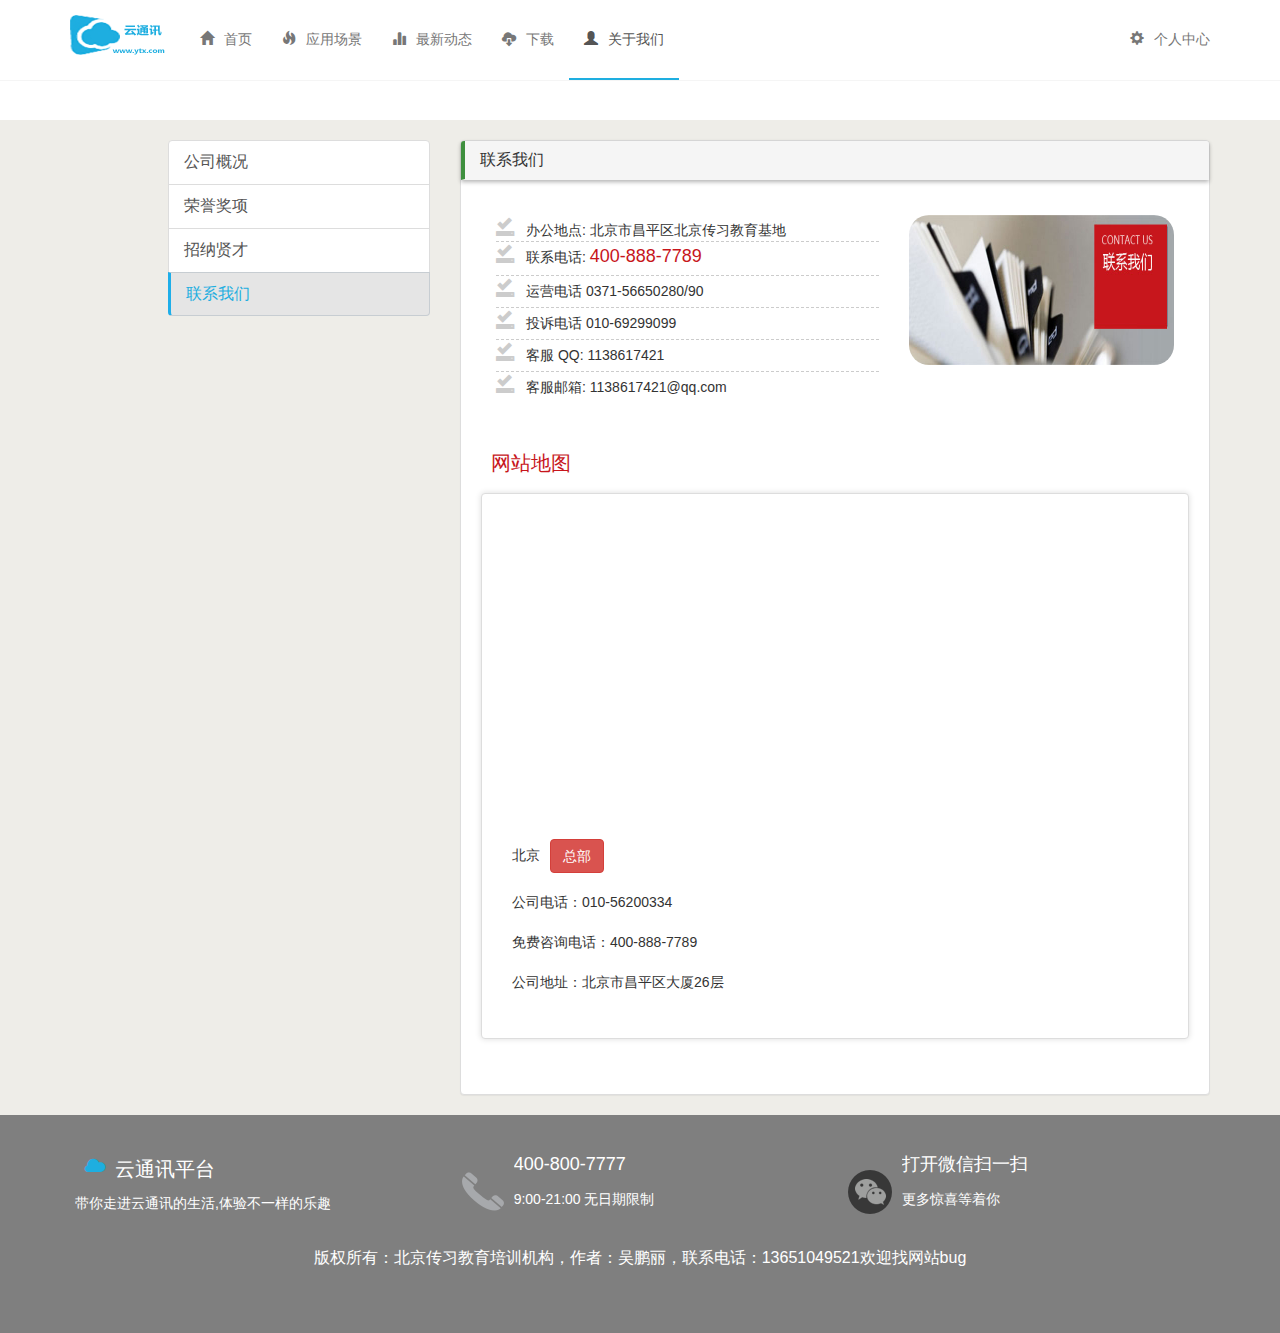
<file: about.html>
<!DOCTYPE html>
<html lang="en">
<head>
    <meta charset="UTF-8">
    <meta name="viewport" content="width=device-width, initial-scale=1, user-scalable=no">
    <title>关于我们</title>
    <link rel="shortcut icon" type="image/x-icon" href="favicon.ico">
    <link rel="stylesheet" href="lib/bootstrap/css/bootstrap.css">
    <link rel="stylesheet" href="css/main.css">
    <link rel="stylesheet" href="css/about.css"/>
    <!--[if lt IE 9]>
    <script src="lib/html5shiv/html5shiv.min.js"></script>
    <script src="lib/respond/respond.min.js"></script>
    <![endif]-->
</head>
<body>
<nav class="navbar navbar-style navbar-fixed-top">
    <div class="container">
        <div class="navbar-header">
            <button id="btn" type="button" class="navbar-toggle collapsed" data-toggle="collapse" data-target="#nav_list" aria-expanded="false">
                <span class="sr-only">切换菜单</span>
                <span class="icon-bar"></span>
                <span class="icon-bar"></span>
                <span class="icon-bar"></span>
            </button>
            <a class="navbar-brand" href="#">
                <img src="img/logo.png" alt="">
            </a>
        </div>
        <div id="nav_list" class="collapse navbar-collapse">
            <ul class="nav navbar-nav">
                <li><a href="index.html"><span class="glyphicon glyphicon-home navicon"></span>首页</a></li>
                <li><a href="case.html"><span class="glyphicon glyphicon-fire navicon"></span>应用场景</a></li>
                <li><a href="news.html"><span></span><span class="glyphicon glyphicon-stats navicon"></span>最新动态</a></li>
                <li><a href="download.html"><span class="glyphicon glyphicon-cloud-download navicon"></span>下载</a></li>
                <li class="active"><a href="about.html"><span class="glyphicon glyphicon-user navicon"></span>关于我们</a></li>
            </ul>
            <ul class="nav navbar-nav navbar-right hidden-sm hidden-xs">
                <li class="dropdown" role="presentation"><a href="#" class="dropdown-toggle" data-toggle="dropdown"><i class="glyphicon glyphicon-cog navicon"></i>个人中心</a>
                    <ul class="dropdown-menu" role="menu">
                        <li><a href="#">修改密码</a></li>
                        <li><a href="#">安全中心</a></li>
                        <li><a href="#">我的应用</a></li>
                        <li><a href="#">用户管理</a></li>
                    </ul>
                </li>
            </ul>
        </div>
    </div>
</nav>
<!--关于我们的内容部分-->
<section class="about">
    <div class="container">
        <div class="row">
            <div class="col-md-3 col-md-offset-1 col-sm-12 col-sm-offset-0">
                <div class="list-group "  id="myTab">
                    <a href="#summary" class="list-group-item" data-toggle="tab">
                        公司概况
                    </a>
                    <a href="#wards" class="list-group-item" data-toggle="tab">荣誉奖项</a>
                    <a href="#people" class="list-group-item" data-toggle="tab">招纳贤才</a>
                    <a href="#contact" class="list-group-item active" data-toggle="tab">联系我们</a>
                </div>
            </div>
            <div class="col-md-8 sol-sm-12">
                <div class="tab-content fadeIn">

                    <div role="tabpanel" class="tab-pane" id="wards">
                        <div class="panel panel-default">
                            <div class="panel-heading">
                                <h3 class="panel-title">荣誉奖项</h3>
                            </div>
                            <div class="panel-body">
                                <div class="row">
                                    <div class="col-md-2">
                                        <div class="item-top-line">
                                            <mark>2015.12.29</mark>
                                        </div>
                                    </div>
                                    <div class="col-md-10">
                                        <div class="item-title">
                                            <a href="">荣获 “会展业奥斯卡”金海豚大奖</a>
                                        </div>
                                        <div class="item-detail">
                                            拥有北京、上海、广州、南京、贵阳五大业务基地和北京、合肥、南通三大云计算研发中心，现有员工300余人。
                                        </div>

                                    </div>
                                </div>
                                <div class="row">
                                    <div class="col-md-2">
                                        <div class="item-top-line">
                                            <mark>2016.07.08</mark>
                                        </div>
                                    </div>
                                    <div class="col-md-10">
                                        <div class="item-title">
                                            <a href="">中关村百家最具发展潜力信用企业奖</a>
                                        </div>
                                        <div class="item-detail">
                                            全力打造我国现代服务业的云经营平台，帮助企业改变营销和服务模式，为推动企业业务转型和快速增长创造更大的价值。
                                        </div>

                                    </div>
                                </div>
                                <div class="row">
                                    <div class="col-md-2">
                                        <div class="item-top-line">
                                            <mark>2016.09.02</mark>
                                        </div>
                                    </div>
                                    <div class="col-md-10">
                                        <div class="item-title">
                                            <a href="">呼叫中心SaaS年度贡献奖</a>
                                        </div>
                                        <div class="item-detail">
                                            拥有北京、上海、广州、南京、贵阳五大业务基地和北京、合肥、南通三大云计算研发中心，现有员工300余人。
                                        </div>

                                    </div>
                                </div>
                                <div class="row">
                                    <div class="col-md-2">
                                        <div class="item-top-line">
                                            <mark>2016.06.07</mark>
                                        </div>
                                    </div>
                                    <div class="col-md-10">
                                        <div class="item-title">
                                            <a href="">亚太区高科技成长公司200强</a>
                                        </div>
                                        <div class="item-detail">
                                            拥有北京、上海、广州、南京、贵阳五大业务基地和北京、合肥、南通三大云计算研发中心，现有员工300余人。
                                        </div>

                                    </div>
                                </div>
                                <div class="zizhi text-center">
                                    云通讯资质
                                </div>
                                <div class="panel panel-default describe">
                                    <div class="panel-body">
                                       <p> 1.  信息产业部ICP资质——《电信与信息服务业务经营许可证》</p>
                                       <p> 2.  信息产业部ISP资质——《增值电信业务经营许可证（呼叫中心业务）》</p>
                                       <p> 3.  《高新技术企业证书》</p>
                                       <p> 4.  已申请及获得授权的专利、软件著作权40余项</p>
                                    </div>
                                </div>
                            </div>
                        </div>
                    </div>
                    <div role="tabpanel" class="tab-pane" id="people">
                        <div class="panel panel-default">
                            <div class="panel-heading">
                                <h3 class="panel-title">招纳贤才</h3>
                            </div>
                            <div class="panel-body">

                                <table class="table table-striped table-hover zp">
                                    <thead>
                                    <tr>
                                        <th>招聘职位</th>
                                        <th>部门</th>
                                        <th>时间</th>
                                        <th>操作</th>
                                    </tr>
                                    </thead>
                                    <tbody>
                                    <tr>
                                        <td>
                                            客服代表/销售顾问</td>
                                        <td>销售部</td>
                                        <td>2016-03-11</td>
                                        <td><button type="button" class="btn btn-sm btn-warning">查看详情</button></td>
                                    </tr>
                                    <tr>
                                        <td>运维工程师</td>
                                        <td>技术部</td>
                                        <td>2016-03-08</td>
                                        <td><button type="button" class="btn btn-sm btn-warning">查看详情</button></td>
                                    </tr>
                                    <tr>
                                        <td>系统/结构分析师</td>
                                        <td>技术部</td>
                                        <td>2016-03-08</td>
                                        <td><button type="button" class="btn btn-sm btn-warning">查看详情</button></td>
                                    </tr>
                                    <tr>
                                        <td>文案策划主管</td>
                                        <td>技术部</td>
                                        <td>2016-03-08</td>
                                        <td><button type="button" class="btn btn-sm btn-warning">查看详情</button></td>
                                    </tr>
                                    <tr>
                                        <td>软件研发工程师</td>
                                        <td>技术部</td>
                                        <td>2016-03-08</td>
                                        <td><button type="button" class="btn btn-sm btn-warning">查看详情</button></td>
                                    </tr>
                                    <tr>
                                        <td>Web前端工程师</td>
                                        <td>技术部</td>
                                        <td>2016-03-08</td>
                                        <td><button type="button" class="btn btn-sm btn-warning">查看详情</button></td>
                                    </tr>
                                    <tr>
                                        <td>Java工程师</td>
                                        <td>技术部</td>
                                        <td>2016-03-08</td>
                                        <td><button type="button" class="btn btn-sm btn-warning">查看详情</button></td>
                                    </tr>
                                    </tbody>
                                </table>
                             <!--分页的效果-->
                                <nav class="pull-left">
                                    <ul class="pagination">
                                        <li class="disabled"><a href="#">«</a></li>
                                        <li class="active"><a href="#">1 <span class="sr-only">(current)</span></a></li>
                                        <li><a href="#">2</a></li>
                                        <li><a href="#">3</a></li>
                                        <li><a href="#">4</a></li>
                                        <li><a href="#">5</a></li>
                                        <li><a href="#">»</a></li>
                                    </ul>
                                </nav>
                                <nav  class="pull-right">
                                    <ul class="pager">
                                            <li class="previous disabled"><a href="#">&larr; Prev</a></li>
                                        <li class="next"><a href="#">Next &rarr;</a></li>
                                    </ul>
                                </nav>



                            </div>
                        </div>
                    </div>
                    <div role="tabpanel" class="tab-pane" id="summary">
                        <div class="panel panel-default">
                            <div class="panel-heading">
                                <h3 class="panel-title">公司概况</h3>
                            </div>
                            <div class="panel-body">
                                <h2>关于我们/About Us</h2>
                                <p>
                                    北京云通讯软件有限公司创立于2001年，是中国领先的呼叫中心与云计算应用服务提供商。公司倡导“人性化科技帮助客户提升业绩”，致力于帮助企业利用云计算技术，以客户为中心，协同各种经营资源，改善营销流和服务流，从而提高人均产值，重塑客户体验。
                                    讯鸟软件总部位于北京，拥有北京、上海、广州、南京、贵阳五大业务基地和北京、合肥、南通三大云计算研发中心，现有员工300余人。讯鸟软件是中国云计算应用/SaaS、PaaS应用的先驱，从2005年即开始研发云计算<a href="" data-toggle="tooltip" data-placement="top" title="这是一个非常棒的产品">SaaS</a>产品，拥有上百人的云计算专业研发队伍、国内一流的云计算业务咨询顾问和运营服务团队，拥有50余项自主知识产权。
                                    讯鸟软件以云计算IaaS、CaaS、PaaS、SaaS完整平台为技术基础，向用户提供创新的云呼叫中心（公云、私云、混合云）、<a href="#" data-toggle="tooltip" data-placement="right"  data-original-title="Default tooltip" title="电销系统官方网址" >电销系统</a>、客服系统、客户意向探知系统等产品和多渠道客户接触解决方案，通过营销和服务资源的高效协同、有效整合和实时调配，提高资源的投入产出比，实现业绩目标。

                                    讯鸟软件的产品广泛应用于银行/保险、电子商务、旅游票务、教育培训、服务外包、医疗保健、物流零售等众多行业，拥有数千家客户，包括中国人保、中国人寿、广发银行、中国邮政、韵达快递、南方电网、阿里巴巴、中国旅行社、环球雅思、合生元等众多500强企业和成长性企业。
                                </p>

                                <h2>核心价值观/Core Values</h2>
                                <div class="row">
                                    <div class="col-md-2  col-sm-3 text-center">
                                         <div class="jzg type1 text-center">
                                             
                                         </div>
                                        <div class="miaoshu">客户</div>
                                    </div>
                                    <div class="col-md-2 col-sm-3">
                                        <div class="jzg type2"></div>
                                        <div class="miaoshu">专业</div>
                                    </div>
                                    <div class="col-md-2 col-sm-3">
                                        <div class="jzg type3"></div>
                                        <div class="miaoshu">诚信</div>
                                    </div>
                                    <div class="col-md-2 col-sm-3">
                                        <div class="jzg type4"></div>
                                        <div class="miaoshu">卓越</div>
                                    </div>
                                    <div class="col-md-2 col-sm-3">
                                        <div class="jzg type5"></div>
                                        <div class="miaoshu">无私</div>
                                    </div>
                                    <div class="col-md-2 col-sm-3">
                                        <div class="jzg type6"></div>
                                        <div class="miaoshu">热情</div>
                                    </div>
                                </div>
                                <h2>我们的优势/Our advantages</h2>

                                <div class="media">
                                    <a class="media-left" href="#">
                                        <img data-src="holder.js/64x64" alt="64x64" src="img/one.png" data-holder-rendered="true" style="width: 64px; height: 64px;">
                                    </a>
                                    <div class="media-body">
                                        <h4 class="media-heading title-name">3000余人</h4>
                                        <h4 class="media-heading sub-title">规范的百余团队服务体系</h4>
                                        <p>300余人的专业化的服务精英团队，按照用户的不同需求，提供更加专业和贴心的一对一专属服务。我们拥有全国先进的在线客服系统，有专业顾问时刻在线为您提供专属的1对1的免费咨询，回复速度更快，服务质量更好。</p>

                                    </div>
                                </div>
                                <div class="media">
                                    <a class="media-left" href="#">
                                        <img data-src="holder.js/64x64" alt="64x64" src="img/two.png" data-holder-rendered="true" style="width: 64px; height: 64px;">
                                    </a>
                                    <div class="media-body">
                                        <h4 class="media-heading title-name">多元</h4>
                                        <h4 class="media-heading sub-title">全方位专业多元化</h4>
                                        <p>云通讯公司作为全方位多元化的一条龙企业服务自营式电商平台，为客户在公司注册、商标注册、代理记账、知识产权等领域提供更加优质的企业服务。</p>
                                    </div>
                                </div>
                                <div class="media">
                                    <a class="media-left" href="#">
                                        <img data-src="holder.js/64x64" alt="64x64" src="img/three.png" data-holder-rendered="true" style="width: 64px; height: 64px;">
                                    </a>
                                    <div class="media-body">
                                        <h4 class="media-heading title-name">3万</h4>
                                        <h4 class="media-heading sub-title">为全国3万余家客户提供品质保障</h4>
                                        <p>目前易公司已成功为来自全国各地30000余家大中小型客户提供服务，我们服务的客户有百度、新浪等众多知名企业、以及国营企业、民营企业，电子、IT、金融、影视、文化传媒等多个行业.</p>
                                    </div>
                                </div>

                            </div>
                        </div>
                    </div>
                    <div role="tabpanel" class="tab-pane active" id="contact">
                        <div class="panel panel-default" >
                            <div class="panel-heading">
                                <h3 class="panel-title">联系我们</h3>
                            </div>
                            <div class="panel-body contact-info">
                                <div class="row">
                                    <div class="col-md-7 contact-msg">
                                        <ul>
                                            <li><i class="glyphicon glyphicon-saved tubiao"></i>办公地点:&nbsp;北京市昌平区北京传习教育基地</li>
                                            <li><i class="glyphicon glyphicon-saved tubiao"></i>联系电话:&nbsp;<span>400-888-7789</span></li>
                                            <li><i class="glyphicon glyphicon-saved tubiao"></i>运营电话&nbsp;<span>0371-56650280/90</span></li>
                                            <li><i class="glyphicon glyphicon-saved tubiao"></i>投诉电话&nbsp;010-69299099</li>
                                            <li><i class="glyphicon glyphicon-saved tubiao"></i>客服 QQ:&nbsp;1138617421</li>
                                            <li><i class="glyphicon glyphicon-saved tubiao"></i>客服邮箱:&nbsp;1138617421@qq.com</li>
                                        </ul>



                                    </div>
                                    <div class="col-md-5 contact-img">
                                        <a href="#" class="thumbnail mythumbnail">
                                            <img data-src="holder.js/100%x180" alt="..." src="img/contact-img.jpg">
                                        </a>
                                    </div>
                                    <div class="row">
                                        <div class="col-md-12 showMap">
                                            <h2>网站地图</h2>
                                            <div class="panel panel-default describe">
                                                <div class="panel-body">
                                                    <div id="address">
                                                    </div>
                                                    <ul class="list-group extra">
                                                        <li class="list-group-item">北京<button type="button" class="btn btn-danger zb">总部</button></li>
                                                        <li class="list-group-item">公司电话：010-56200334</li>
                                                        <li class="list-group-item">免费咨询电话：400-888-7789</li>
                                                        <li class="list-group-item">公司地址：北京市昌平区大厦26层</li>
                                                    </ul>

                                                </div>
                                            </div>
                                        </div>
                                    </div>
                                </div>
                            </div>
                        </div>
                    </div>
                </div>
            </div>
        </div>
    </div>
</section>
<footer class="clearfix">
    <div class="container">
        <div class="row">
            <div class="col-md-4 part">
                 <span class="glyphicon glyphicon-cloud" style="color:#1EAEE0;padding-left:10px;font-size:20px;"></span><span class="intro">云通讯平台</span>
                <p>带你走进云通讯的生活,体验不一样的乐趣</p>
            </div>
            <div class="col-md-4 part">
                <div class="media">
                    <a class="media-left media-middle" href="#">
                        <img data-src="..." alt="..." src="img/phoneIcon.png">
                    </a>
                    <div class="media-body">
                        <h4 class="media-heading">400-800-7777</h4>
                        <p>9:00-21:00 无日期限制</p>
                    </div>
                </div>
            </div>
            <div class="col-md-4 part">
                <div class="media">
                    <a class="media-left media-middle" href="#">
                        <img data-src="..." alt="..." src="img/f_wx.png">
                    </a>
                    <div class="media-body">
                        <h4 class="media-heading">打开微信扫一扫</h4>
                        <p>更多惊喜等着你</p>
                    </div>
                </div>
            </div>
        </div>
        <p class="text-center copyright">版权所有：北京传习教育培训机构，作者：吴鹏丽，联系电话：13651049521欢迎找网站bug</p>
    </div>
</footer>



<script src="lib/jquery/jquery.js"></script>
<script src="lib/bootstrap/js/bootstrap.js"></script>
<script type="text/javascript" src="http://webapi.amap.com/maps?v=1.3&key=68c92db1b95e9f508da8670282763e32"></script>
<script src="js/about.js"></script>

</body>
</html>
</file>
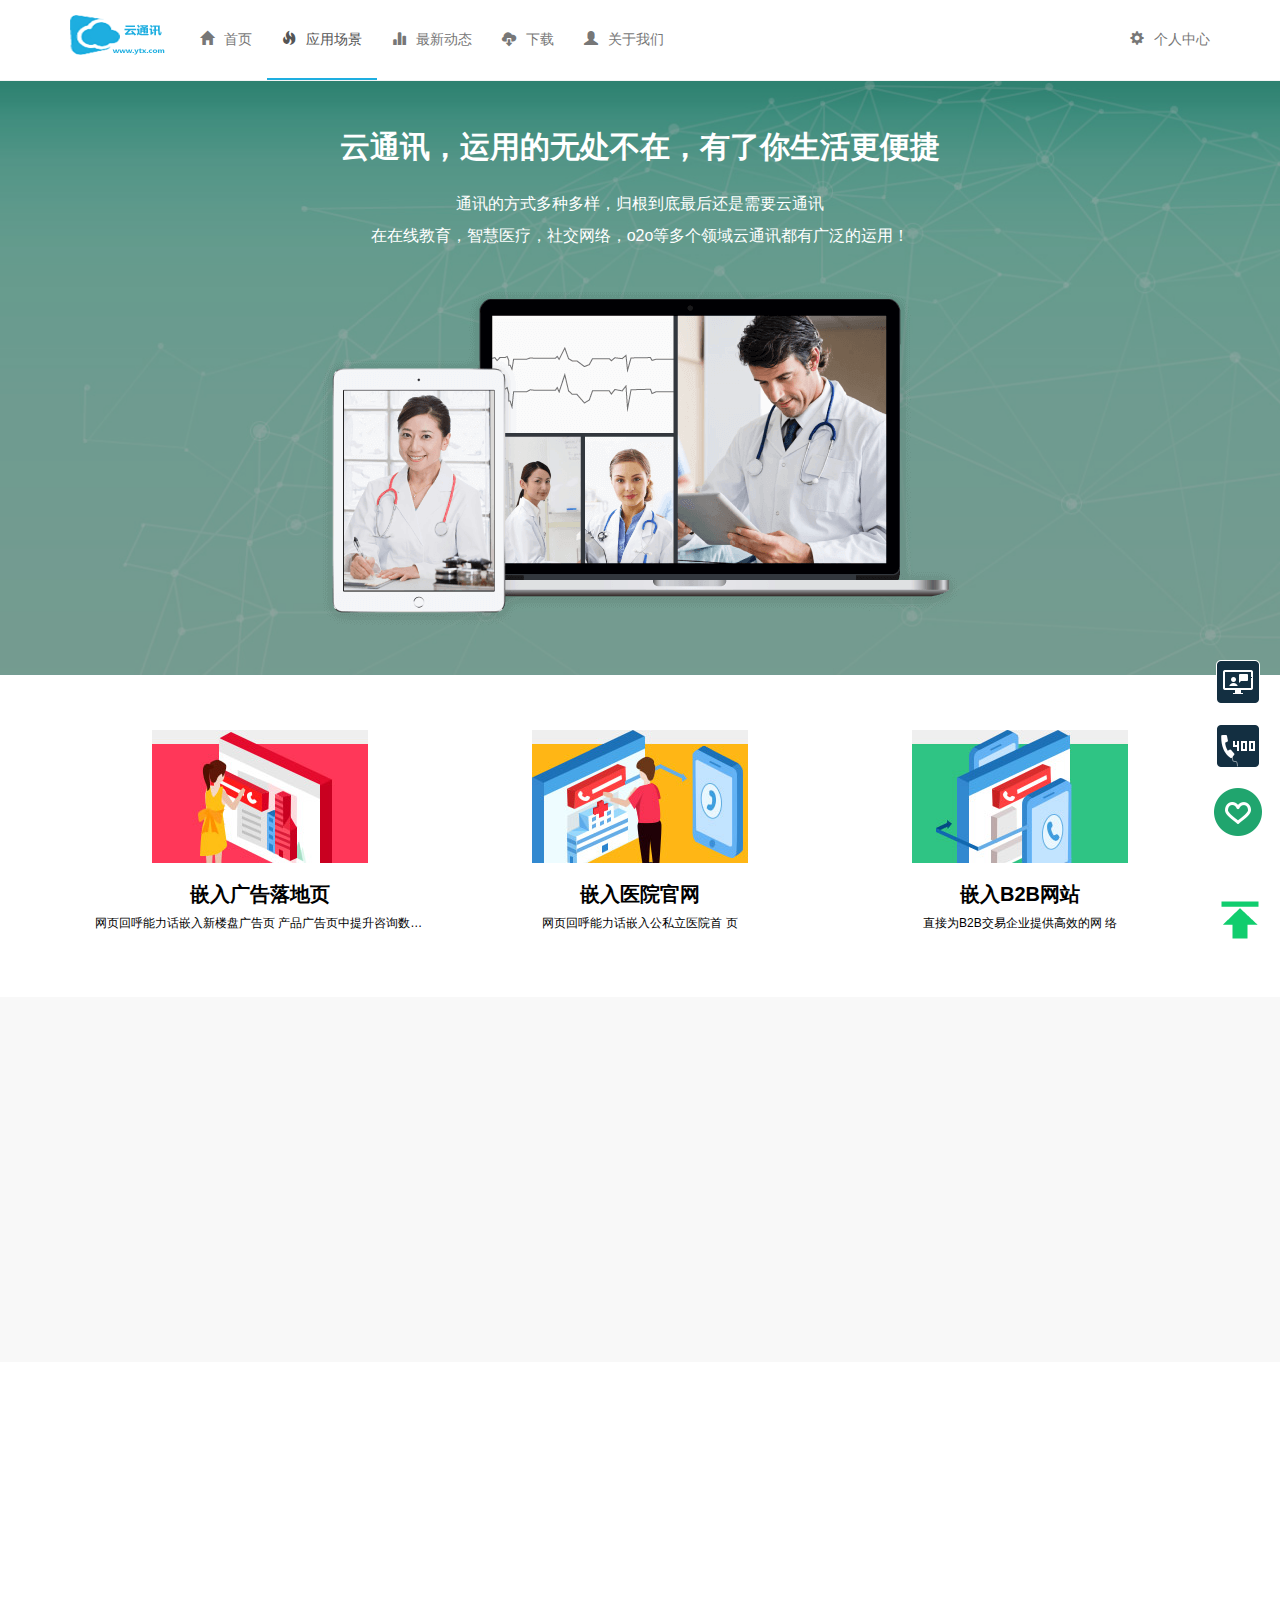
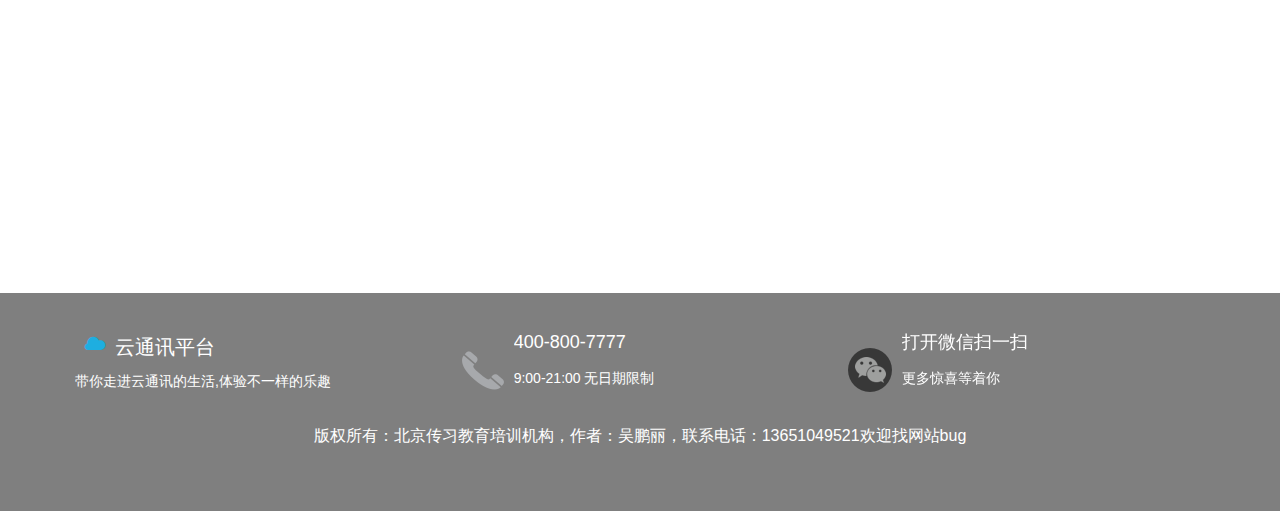
<file: case.html>
<!DOCTYPE html>
<html lang="en">
<head>
    <meta charset="UTF-8">
    <meta name="viewport" content="width=device-width, initial-scale=1, user-scalable=no">
    <title>应用场景</title>
    <link rel="shortcut icon" type="image/x-icon" href="favicon.ico">
    <link rel="stylesheet" href="lib/bootstrap/css/bootstrap.css">
    <link rel="stylesheet" href="css/main.css">
    <link rel="stylesheet" href="css/download.css"/>
    <script src="js/wow.min.js"></script>
    <!--[if lt IE 9]>
    <script src="lib/html5shiv/html5shiv.min.js"></script>
    <script src="lib/respond/respond.min.js"></script>

    <![endif]-->
</head>
<body>

<nav class="navbar navbar-style navbar-fixed-top">
    <div class="container">
        <div class="navbar-header">
            <button id="btn" type="button" class="navbar-toggle collapsed" data-toggle="collapse" data-target="#nav_list" aria-expanded="false">
                <span class="sr-only">切换菜单</span>
                <span class="icon-bar"></span>
                <span class="icon-bar"></span>
                <span class="icon-bar"></span>
            </button>
            <a class="navbar-brand" href="#">
                <img src="img/logo.png"  alt="">
            </a>
        </div>
        <div id="nav_list" class="collapse navbar-collapse">
            <ul class="nav navbar-nav">
                <li><a href="index.html"><span class="glyphicon glyphicon-home navicon"></span>首页</a></li>
                <li class="active"><a href="case.html"><span class="glyphicon glyphicon-fire navicon"></span>应用场景</a></li>
                <li><a href="news.html"><span></span><span class="glyphicon glyphicon-stats navicon"></span>最新动态</a></li>
                <li><a href="download.html"><span class="glyphicon glyphicon-cloud-download navicon"></span>下载</a></li>
                <li><a href="about.html"><span class="glyphicon glyphicon-user navicon"></span>关于我们</a></li>
            </ul>
            <ul class="nav navbar-nav navbar-right hidden-sm hidden-xs">
                <li class="dropdown" role="presentation"><a href="#" class="dropdown-toggle" data-toggle="dropdown"><i class="glyphicon glyphicon-cog navicon"></i>个人中心</a>
                    <ul class="dropdown-menu" role="menu">
                        <li><a href="#">修改密码</a></li>
                        <li><a href="#">安全中心</a></li>
                        <li><a href="#">我的应用</a></li>
                        <li><a href="#">用户管理</a></li>
                    </ul>
                </li>
            </ul>
        </div>
    </div>
</nav>
<!--应用场景的部分-->
<section class="case">
    <div class="lvjing">
        <div class="container">
            <div class="row text-center">
                <h1>云通讯，运用的无处不在，有了你生活更便捷</h1>
                <p>
                   通讯的方式多种多样，归根到底最后还是需要云通讯<br/>
                    在在线教育，智慧医疗，社交网络，o2o等多个领域云通讯都有广泛的运用！
                </p>
                <img src="img/case_bg.png" class="img-responsive center-block" alt="php"/>
            </div>
        </div>
    </div>
</section>
<section class="aspects">
    <div class="container">
        <div class="col-md-4">
            <a href="">
                <img src="img/img1.jpg" class="img-responsive center-block" alt=""/>
                <h3>嵌入广告落地页</h3>
                <p>网页回呼能力话嵌入新楼盘广告页
                    产品广告页中提升咨询数量，提高
                    客户转化率</p>
            </a>
        </div>
        <div class="col-md-4">
            <a href="">
                <img src="img/img2.jpg" class="img-responsive center-block" alt=""/>
                <h3>嵌入医院官网</h3>
                <p>网页回呼能力话嵌入公私立医院首
                    页</p>
            </a>
        </div>
        <div class="col-md-4">
            <a href="">
                <img src="img/img3.jpg" class="img-responsive center-block"  alt=""/>
                <h3>嵌入B2B网站</h3>
                <p>直接为B2B交易企业提供高效的网
                    络</p>
            </a>
        </div>
    </div>

</section>
<section class="yiliao">
    <div class="container">
        <div class="col-md-6 wow fadeInLeft">
            <h2>移动医疗</h2>
            <p>我们提供多平台技术支持
                提供 SDK、API 及 Demo
                灵活、轻松接入</p>
            <p><span class="glyphicon glyphicon-plus yiliao-icon"></span>医疗行业信息更新速度快，医生需要经常进行交流研讨。</p>
            <p><span class="glyphicon glyphicon-plus yiliao-icon"></span>掌握与时俱进的信息，此时高效的沟通手段就尤为重要。</p>
        </div>
        <div class="col-md-6 wow fadeInRight">
            <img src="img/pediatric_visits.png" class="img-responsive" alt=""/>
        </div>
    </div>
</section>

<section class="social">
    <div class="container">
        <div class="col-md-6 wow fadeInRight">
            <img src="img/img.png" class="img-responsive" alt=""/>
        </div>
        <div class="col-md-6 wow fadeInLeft">
            <h2>视频交友</h2>
            <p>我们提供多平台技术支持
                提供 SDK、API 及 Demo
                灵活、轻松接入</p>
            <p><span class="glyphicon glyphicon-info-sign yiliao-icon"></span>医疗行业信息更新速度快，医生需要经常进行交流研讨。</p>
            <p><span class="glyphicon glyphicon-info-sign yiliao-icon"></span>掌握与时俱进的信息，此时高效的沟通手段就尤为重要。</p>
        </div>
    </div>
</section>

<!--侧边固定栏-->
<div class="sidebar hidden-xs hidden-sm">
    <a href="#" class="icon-zx"></a>
    <a href="#" class="icon-qq"></a>
    <em class="icon-chat">
        <em class="chat-block">
        </em>
    </em>
</div>
<!--返回顶部-->
<div id="uptop">
    <img src="img/top.png"  alt="" id="to-top" >
</div>


<footer class="clearfix">
    <div class="container">
        <div class="row">
            <div class="col-md-4 part">
               <span class="glyphicon glyphicon-cloud" style="color:#1EAEE0;padding-left:10px;font-size:20px;"></span><span class="intro">云通讯平台</span>
                <p>带你走进云通讯的生活,体验不一样的乐趣</p>
            </div>
            <div class="col-md-4 part">
                <div class="media">
                    <a class="media-left media-middle" href="#">
                        <img data-src="..." alt="..." src="img/phoneIcon.png">
                    </a>

                    <div class="media-body">
                        <h4 class="media-heading">400-800-7777</h4>
                        <p>9:00-21:00 无日期限制</p>
                    </div>
                </div>
            </div>
            <div class="col-md-4 part">
                <div class="media">
                    <a class="media-left media-middle" href="#">
                        <img data-src="..." alt="..." src="img/f_wx.png">
                    </a>
                    <div class="media-body">
                        <h4 class="media-heading">打开微信扫一扫</h4>
                        <p>更多惊喜等着你</p>
                    </div>
                </div>
            </div>
        </div>
        <p class="text-center copyright">版权所有：北京传习教育培训机构，作者：吴鹏丽，联系电话：13651049521欢迎找网站bug</p>
    </div>
</footer>
<script src="lib/jquery/jquery.js"></script>
<script src="lib/bootstrap/js/bootstrap.js"></script>
<script src="js/main.js"></script>
<script type="text/javascript">
    new WOW().init();
</script>

</body>
</html>
</file>
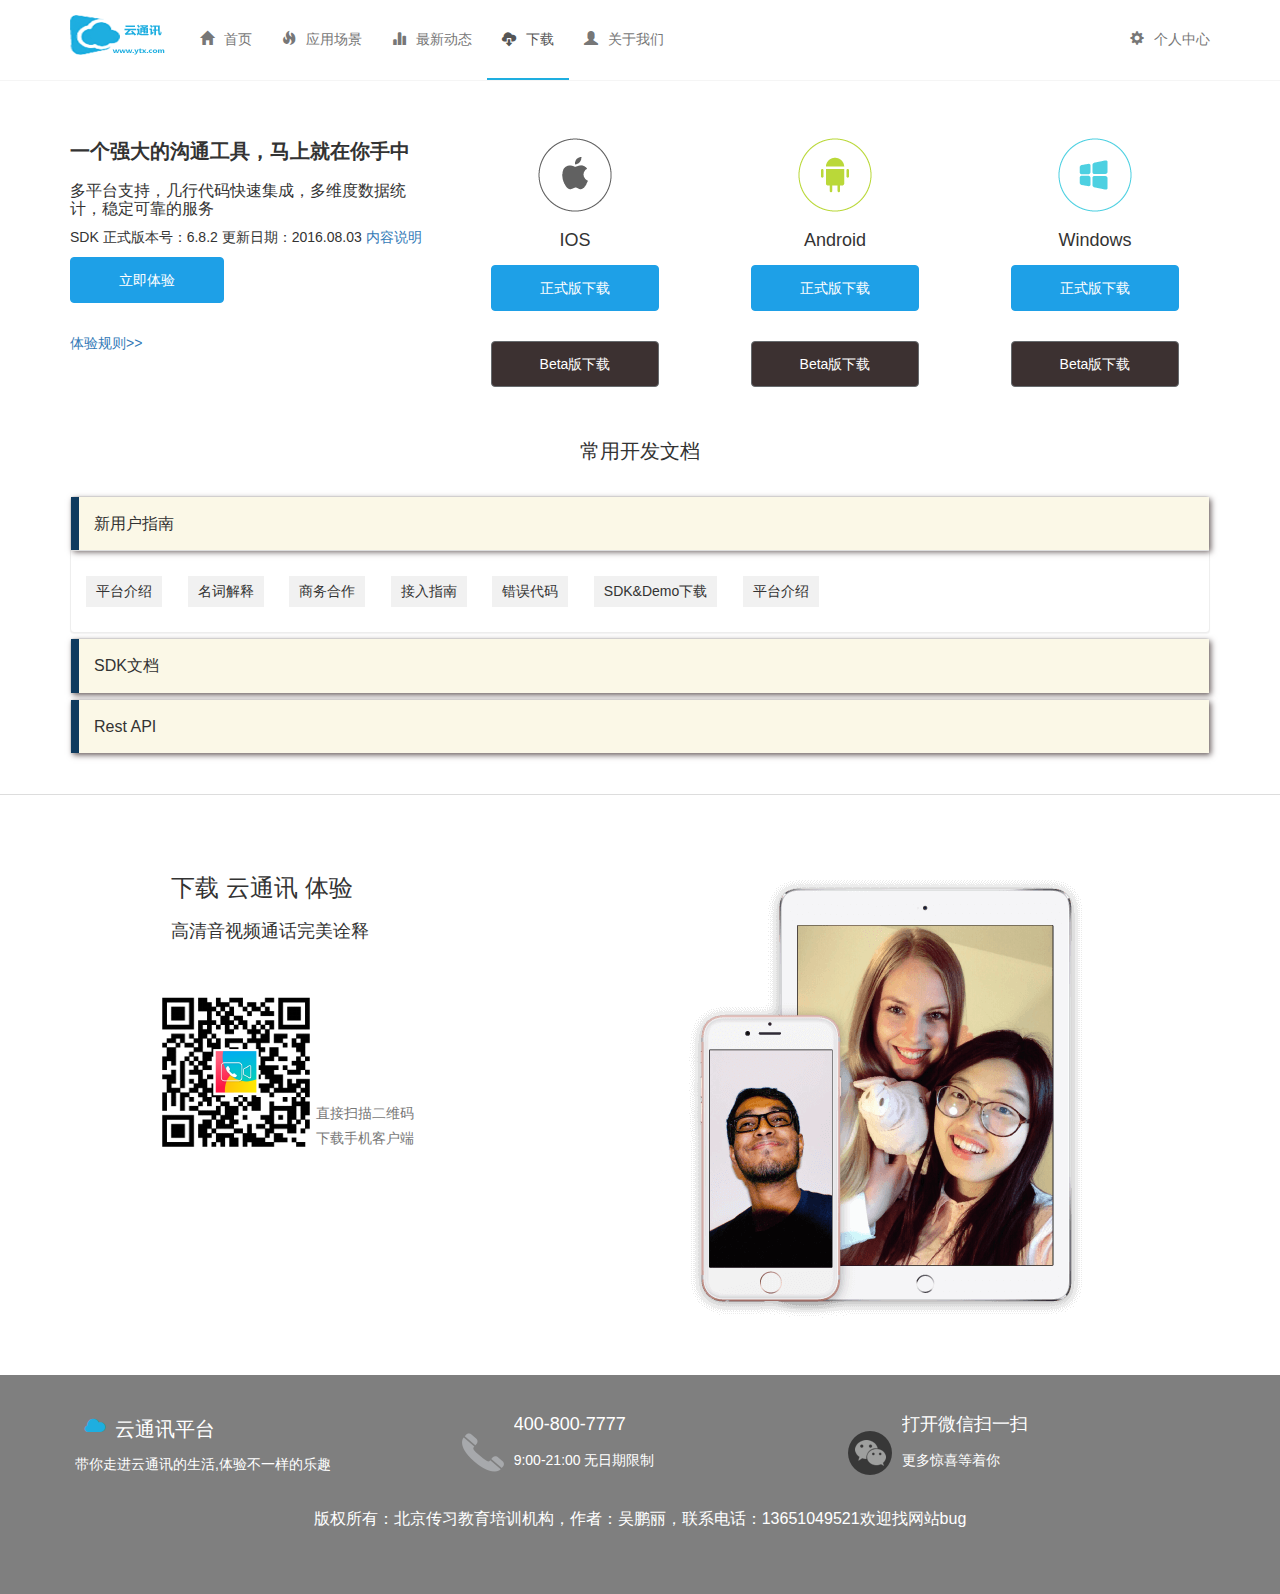
<file: download.html>
<!DOCTYPE html>
<html lang="en">
<head>
    <meta charset="UTF-8">
    <meta name="viewport" content="width=device-width, initial-scale=1, user-scalable=no">
    <title>下载</title>
    <link rel="shortcut icon" type="image/x-icon" href="favicon.ico">
    <link rel="stylesheet" href="lib/bootstrap/css/bootstrap.css">
    <link rel="stylesheet" href="css/main.css">
    <link rel="stylesheet" href="css/download.css"/>
    <link rel="stylesheet" href="css/animate.css"/>
    <script src="js/wow.min.js"></script>
    <!--[if lt IE 9]>
    <script src="lib/html5shiv/html5shiv.min.js"></script>
    <script src="lib/respond/respond.min.js"></script>

    <![endif]-->
</head>
<body>

<nav class="navbar navbar-style navbar-fixed-top">
    <div class="container">
        <div class="navbar-header">
            <button id="btn" type="button" class="navbar-toggle collapsed" data-toggle="collapse" data-target="#nav_list" aria-expanded="false">
                <span class="sr-only">切换菜单</span>
                <span class="icon-bar"></span>
                <span class="icon-bar"></span>
                <span class="icon-bar"></span>
            </button>
            <a class="navbar-brand" href="#">
                <img src="img/logo.png" alt="">
            </a>
        </div>
        <div id="nav_list" class="collapse navbar-collapse">
            <ul class="nav navbar-nav">
                <li><a href="index.html"><span class="glyphicon glyphicon-home navicon"></span>首页</a></li>
                <li><a href="case.html"><span class="glyphicon glyphicon-fire navicon"></span>应用场景</a></li>
                <li><a href="news.html"><span></span><span class="glyphicon glyphicon-stats navicon"></span>最新动态</a></li>
                <li class="active"><a href="download.html"><span class="glyphicon glyphicon-cloud-download navicon"></span>下载</a></li>
                <li><a href="about.html"><span class="glyphicon glyphicon-user navicon"></span>关于我们</a></li>
            </ul>
            <ul class="nav navbar-nav navbar-right hidden-sm hidden-xs">
                <li class="dropdown" role="presentation"><a href="#" class="dropdown-toggle" data-toggle="dropdown"><i class="glyphicon glyphicon-cog navicon"></i>个人中心</a>
                    <ul class="dropdown-menu" role="menu">
                        <li><a href="#">修改密码</a></li>
                        <li><a href="#">安全中心</a></li>
                        <li><a href="#">我的应用</a></li>
                        <li><a href="#">用户管理</a></li>
                    </ul>
                </li>
            </ul>
        </div>
    </div>
</nav>

<!--关于我们的内容部分-->
<div class="download">
    <div class="container">
        <div class="row">
            <div class="col-md-4 download-left">
                <h1>一个强大的沟通工具，马上就在你手中</h1>
                <h2>多平台支持，几行代码快速集成，多维度数据统计，稳定可靠的服务</h2>
                <p>SDK 正式版本号：6.8.2  更新日期：2016.08.03 <a href="">内容说明</a></p>
                <button type="button" class="btn btn-primary">立即体验</button>
                <p class="text-left"><a href="">体验规则>></a></p>
            </div>
            <div class="col-md-8 download-right">
                <div class="row">
                    <div class="col-md-4 text-center">
                        <img src="img/sdk-icon-ios.png" alt="" class="wow bounceIn img-responsive center-block"  data-wow-duration="1s"/>
                        <h4 class="text-center">IOS</h4>
                        <div class="zhb text-center">
                            <button type="button" class="btn btn-primary zsb">正式版下载</button>
                        </div>
                        <div class="beta text-center">
                            <button type="button" class="btn btn-primary csb">Beta版下载</button>
                        </div>
                    </div>
                    <div class="col-md-4 text-center">
                        <img src="img/sdk-icon-andr.png" alt="" class="wow bounce img-responsive center-block"  data-wow-duration="1s"/>
                        <h4 class="text-center">Android</h4>
                        <div class="zhb text-center">
                            <button type="button" class="btn btn-primary zsb">正式版下载</button>
                        </div>
                        <div class="beta text-center">
                            <button type="button" class="btn btn-primary csb">Beta版下载</button>
                        </div>
                    </div>
                    <div class="col-md-4 text-center">
                        <img src="img/sdk-icon-ws.png" alt="" class="wow bounceIn img-responsive center-block"  data-wow-duration="1s"/>
                        <h4 class="text-center">Windows</h4>
                        <div class="zhb text-center">
                            <button type="button" class="btn btn-primary zsb">正式版下载</button>
                        </div>
                        <div class="beta text-center">
                            <button type="button" class="btn btn-primary csb">Beta版下载</button>
                        </div>
                    </div>
                </div>
            </div>

        </div>

        <div class="row kfwd">
            <div class="kfwd-title text-center">常用开发文档</div>

            <div class="panel-group" id="accordion" role="tablist" aria-multiselectable="true">
                <div class="panel panel-default">
                    <div class="panel-heading" role="tab" id="headingOne">
                        <h4 class="panel-title">
                            <a data-toggle="collapse" data-parent="#accordion" href="#collapseOne" aria-expanded="true" aria-controls="collapseOne">
                                新用户指南
                            </a>
                        </h4>
                    </div>
                    <div id="collapseOne" class="panel-collapse collapse in" role="tabpanel" aria-labelledby="headingOne">
                        <div class="panel-body">
                           <div class="taglist">
                               <a href=""  class="btn btn-default btn-sm">平台介绍</a>
                               <a href=""  class="btn btn-default btn-sm">名词解释</a>
                               <a href=""  class="btn btn-default btn-sm">商务合作</a>
                               <a href=""  class="btn btn-default btn-sm">接入指南</a>
                               <a href=""  class="btn btn-default btn-sm">错误代码</a>
                               <a href=""  class="btn btn-default btn-sm">SDK&Demo下载</a>
                               <a href=""  class="btn btn-default btn-sm">平台介绍</a>
                           </div>
                        </div>
                    </div>
                </div>
                <div class="panel panel-default">
                    <div class="panel-heading" role="tab" id="headingTwo">
                        <h4 class="panel-title">
                            <a class="collapsed" data-toggle="collapse" data-parent="#accordion" href="#collapseTwo" aria-expanded="false" aria-controls="collapseTwo">
                                SDK文档
                            </a>
                        </h4>
                    </div>
                    <div id="collapseTwo" class="panel-collapse collapse" role="tabpanel" aria-labelledby="headingTwo">
                        <div class="panel-body">
                            <div class="table-responsive">
                                <table class="table">
                                    <tbody>
                                    <tr>
                                        <td><a href=""  class="btn btn-default btn-sm">IM开发文档</a></td>
                                        <td> <a href=""  class="btn btn-default btn-sm">android开发文档</a></td>
                                        <td><a href=""  class="btn btn-default btn-sm">ios开发文档</a></td>
                                        <td><a href=""  class="btn btn-default btn-sm">ios开发文档</a></td>
                                        <td>&nbsp;</td>
                                        <td>&nbsp;</td>

                                    </tr>
                                    <tr>
                                        <td><a href=""  class="btn btn-default btn-sm">实时音视频</a></td>
                                        <td> <a href=""  class="btn btn-default btn-sm"><i></i>android开发文档</a></td>
                                        <td><a href=""  class="btn btn-default btn-sm">ios开发文档</a></td>
                                        <td><a href=""  class="btn btn-default btn-sm">ios开发文档</a></td>
                                        <td>&nbsp;</td>
                                        <td>&nbsp;</td>
                                    </tr>
                                    <tr>
                                        <td><a href=""  class="btn btn-default btn-sm">音视频会议</a></td>
                                        <td> <a href=""  class="btn btn-default btn-sm">android开发文档</a></td>
                                        <td><a href=""  class="btn btn-default btn-sm">ios开发文档</a></td>
                                        <td><a href=""  class="btn btn-default btn-sm">ios开发文档</a></td>
                                        <td>&nbsp;</td>
                                        <td>&nbsp;</td>
                                    </tr>
                                    </tbody>
                                </table>
                            </div>
                        </div>
                    </div>
                </div>
                <div class="panel panel-default">
                    <div class="panel-heading" role="tab" id="headingThree">
                        <h4 class="panel-title">
                            <a class="collapsed" data-toggle="collapse" data-parent="#accordion" href="#collapseThree" aria-expanded="false" aria-controls="collapseThree">
                                Rest API
                            </a>
                        </h4>
                    </div>
                    <div id="collapseThree" class="panel-collapse collapse fadeIn" role="tabpanel" aria-labelledby="headingThree">
                        <div class="panel-body">
                            <div class="taglist">
                                <a href=""  class="btn btn-default btn-sm">短信</a>
                                <a href=""  class="btn btn-default btn-sm">语音验证码</a>
                                <a href=""  class="btn btn-default btn-sm">商务合作</a>
                                <a href=""  class="btn btn-default btn-sm">号码小助手</a>
                                <a href=""  class="btn btn-default btn-sm">网页回呼</a>
                                <a href=""  class="btn btn-default btn-sm">语音通知</a>
                            </div>
                        </div>
                    </div>
                </div>
            </div>
        </div>
    </div>
</div>
<div class="row" style="border-bottom: 1px solid #ddd;margin-bottom:60px;"></div>
<!--云通讯下载-->
<div class="row ytxxz" >
    <div class="col-sm-6 col-xs-12">
            <div class="col-xs-0 col-sm-3"></div>
            <div id="center" class="col-xs-12 col-sm-9">
                <h1>下载 云通讯 体验</h1>
                <h4>高清音视频通话完美诠释</h4>
                <div class="row">
                    <img alt="扫描下载JusTalk网络视频聊天软件，畅享免费高清视频通话" id="center1" src="img/download.png">
                    <div id="center2">
                        <h5 style="color:#777">直接扫描二维码</h5>
                        <h5 style="color:#777">下载手机客户端</h5>
                    </div>
                </div>
            </div>
        </div>
    <div class="col-xs-12 col-sm-6">
        <div id="center3"></div>
    </div>
</div>
<footer class="clearfix">
    <div class="container">
        <div class="row">
            <div class="col-md-4 part">
                 <span class="glyphicon glyphicon-cloud" style="color:#1EAEE0;padding-left:10px;font-size:20px;"></span><span class="intro">云通讯平台</span>
                <p>带你走进云通讯的生活,体验不一样的乐趣</p>
            </div>
            <div class="col-md-4 part">
                <div class="media">
                    <a class="media-left media-middle" href="#">
                        <img data-src="..." alt="..." src="img/phoneIcon.png">
                    </a>

                    <div class="media-body">
                        <h4 class="media-heading">400-800-7777</h4>
                        <p>9:00-21:00 无日期限制</p>
                    </div>
                </div>
            </div>
            <div class="col-md-4 part">
                <div class="media">
                    <a class="media-left media-middle" href="#">
                        <img data-src="..." alt="..." src="img/f_wx.png">
                    </a>
                    <div class="media-body">
                        <h4 class="media-heading">打开微信扫一扫</h4>
                        <p>更多惊喜等着你</p>
                    </div>
                </div>
            </div>
        </div>
        
        <p class="text-center copyright">版权所有：北京传习教育培训机构，作者：吴鹏丽，联系电话：13651049521欢迎找网站bug</p>
    </div>
</footer>
<script src="lib/jquery/jquery.js"></script>
<script src="lib/bootstrap/js/bootstrap.js"></script>
<script type="text/javascript">
    new WOW().init();
</script>
</body>
</html>
</file>
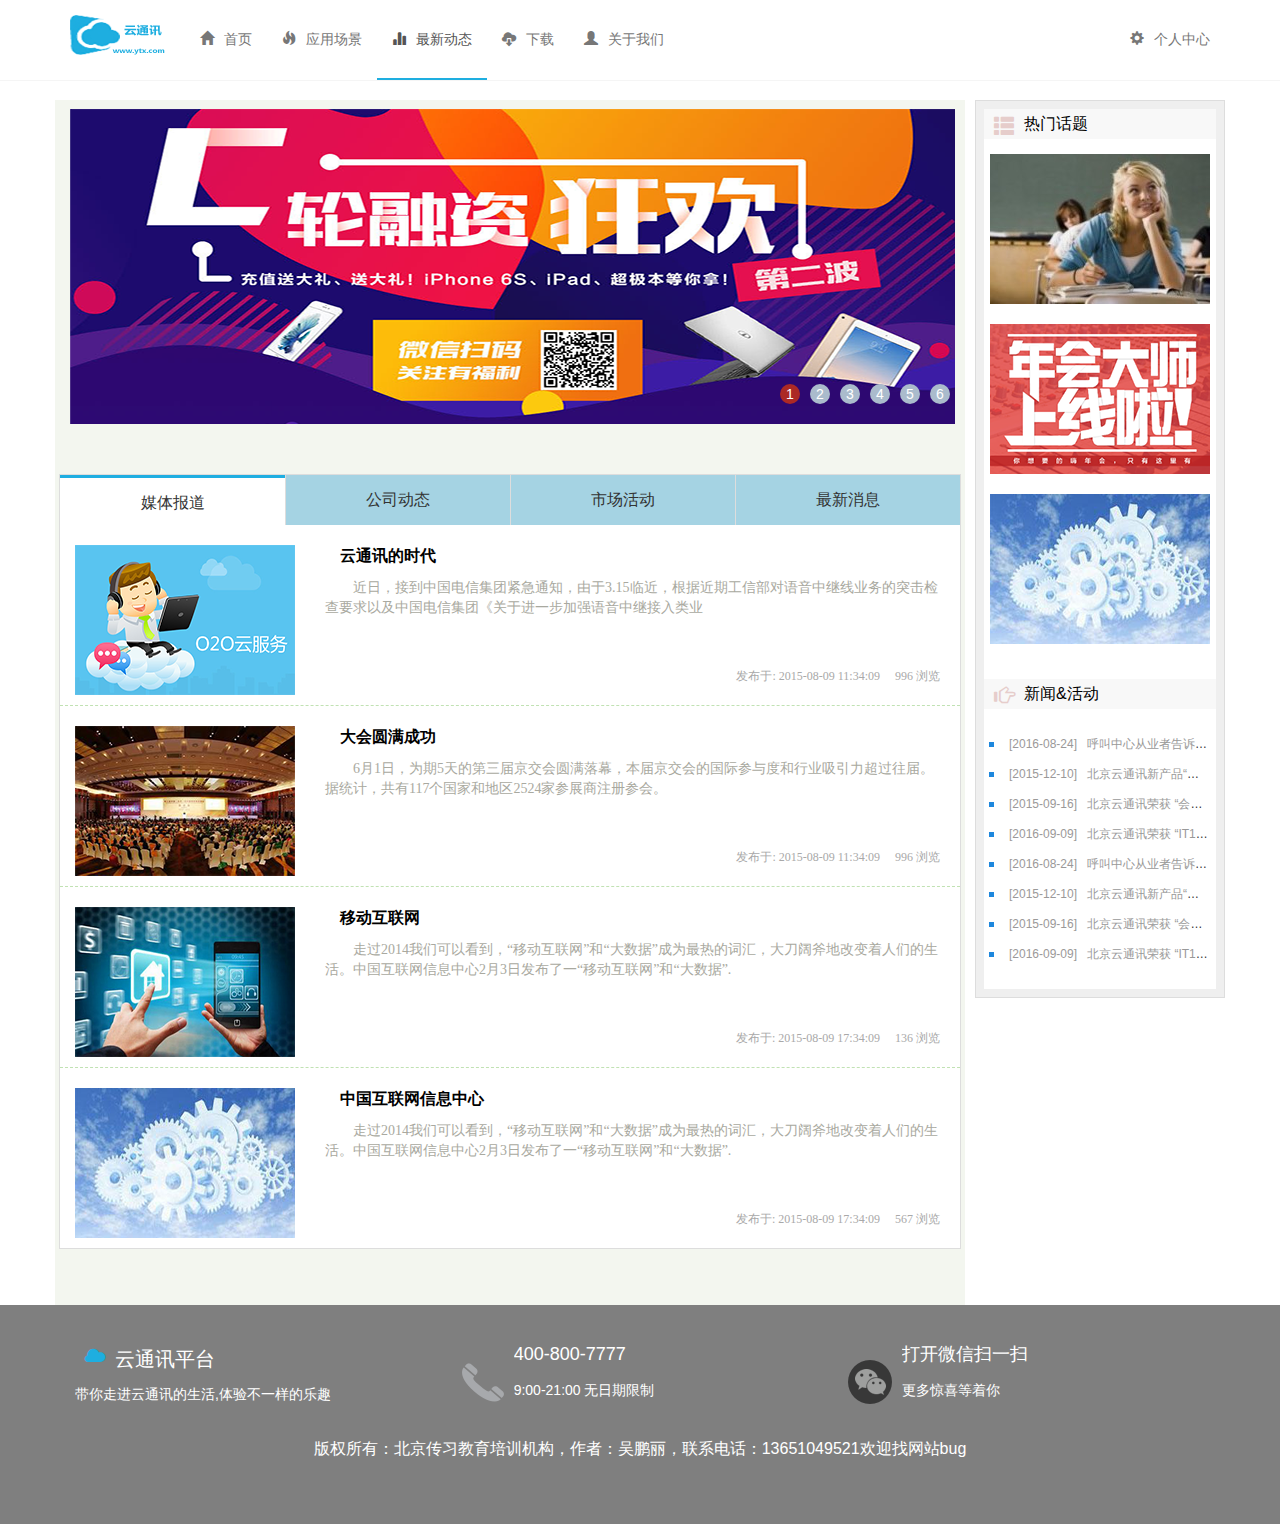
<file: news.html>
<!DOCTYPE html>
<html lang="en">
<head>
    <meta charset="UTF-8">
    <meta name="viewport" content="width=device-width, initial-scale=1, user-scalable=no">
    <title>最新动态</title>
    <link rel="shortcut icon" type="image/x-icon" href="favicon.ico">
    <link rel="stylesheet" href="lib/bootstrap/css/bootstrap.css">
    <link rel="stylesheet" href="css/main.css">
    <link rel="stylesheet" href="css/news.css"/>
    <!--[if lt IE 9]>
    <script src="lib/html5shiv/html5shiv.min.js"></script>
    <script src="lib/respond/respond.min.js"></script>

    <![endif]-->
</head>
<body>

<nav class="navbar navbar-style navbar-fixed-top">
    <div class="container">
        <div class="navbar-header">
            <button id="btn" type="button" class="navbar-toggle collapsed" data-toggle="collapse" data-target="#nav_list" aria-expanded="false">
                <span class="sr-only">切换菜单</span>
                <span class="icon-bar"></span>
                <span class="icon-bar"></span>
                <span class="icon-bar"></span>
            </button>
            <a class="navbar-brand" href="#">
                <img src="img/logo.png" alt="">
            </a>
        </div>
        <div id="nav_list" class="collapse navbar-collapse">
            <ul class="nav navbar-nav">
                <li><a href="index.html"><span class="glyphicon glyphicon-home navicon"></span>首页</a></li>
                <li><a href="case.html"><span class="glyphicon glyphicon-fire navicon"></span>应用场景</a></li>
                <li class="active"><a href="news.html"><span></span><span class="glyphicon glyphicon-stats navicon"></span>最新动态</a></li>
                <li><a href="download.html"><span class="glyphicon glyphicon-cloud-download navicon"></span>下载</a></li>
                <li><a href="about.html"><span class="glyphicon glyphicon-user navicon"></span>关于我们</a></li>
            </ul>
            <ul class="nav navbar-nav navbar-right hidden-sm hidden-xs">
                <li class="dropdown" role="presentation"><a href="#" class="dropdown-toggle" data-toggle="dropdown"><i class="glyphicon glyphicon-cog navicon"></i>个人中心</a>
                    <ul class="dropdown-menu" role="menu">
                        <li><a href="#">修改密码</a></li>
                        <li><a href="#">安全中心</a></li>
                        <li><a href="#">我的应用</a></li>
                        <li><a href="#">用户管理</a></li>
                    </ul>
                </li>
            </ul>
        </div>
    </div>
</nav>

<div class="w main-body">
    <!--新闻栏目的左边-->
    <section class="news-left">
       <!--轮播图部分-->
        <div class="wrapper">
            <ul>
                <li><img src="img/1.png" alt=""/></li>
                <li><img src="img/2.png" alt=""/></li>
                <li><img src="img/3.png" alt=""/></li>
                <li><img src="img/1.png" alt=""/></li>
                <li><img src="img/2.png" alt=""/></li>
                <li><img src="img/3.png" alt=""/></li>
            </ul>
            <ol>
                <li class="current">1</li>
                <li>2</li>
                <li>3</li>
                <li>4</li>
                <li>5</li>
                <li>6</li>
            </ol>
        </div>


        <div class="box" id="one">
            <div class="mt">
                <span class="current">媒体报道</span>
                <span>公司动态</span>
                <span>市场活动</span>
                <span>最新消息</span>
            </div>
            <div class="mb">
                <ul>
                    <li class="show">
                        <div class="newsPic">
                            <a href="" data-des="o2o云服务" >
                                 <div class="pic" > <img src="img/new01.png" alt=""/></div>
                                <div class="detail-container">
                                    <div class="news-title">
                                        <em>云通讯的时代</em>
                                    </div>
                                    <div class="detail">
                                        近日，接到中国电信集团紧急通知，由于3.15临近，根据近期工信部对语音中继线业务的突击检查要求以及中国电信集团《关于进一步加强语音中继接入类业
                                    </div>
                                    <div class="date"> 发布于:&nbsp;<time>2015-08-09&nbsp;11:34:09</time>996&nbsp;浏览</div>
                                </div>
                            </a>
                        </div>
                        <div class="newsPic">
                            <a href=""  data-des="京交会圆满落幕" >
                                <img src="img/new02.png" alt=""/>
                                <div class="detail-container">
                                    <div class="news-title">
                                        <em>大会圆满成功</em>
                                    </div>
                                    <div class="detail">
                                        6月1日，为期5天的第三届京交会圆满落幕，本届京交会的国际参与度和行业吸引力超过往届。据统计，共有117个国家和地区2524家参展商注册参会。
                                    </div>
                                    <div class="date"> 发布于:&nbsp;<time>2015-08-09&nbsp;11:34:09</time>996&nbsp;浏览</div>
                                </div>
                            </a>
                        </div>
                        <div class="newsPic">
                        <a href="" data-des="电子化时代">
                            <img src="img/new03.png" alt=""/>
                            <div class="detail-container">
                                <div class="news-title">
                                    <em>移动互联网</em>
                                </div>
                                <div class="detail">
                                    走过2014我们可以看到，“移动互联网”和“大数据”成为最热的词汇，大刀阔斧地改变着人们的生活。中国互联网信息中心2月3日发布了一“移动互联网”和“大数据”.
                                </div>
                                <div class="date"> 发布于:&nbsp;<time>2015-08-09&nbsp;17:34:09</time>136&nbsp;浏览</div>
                            </div>
                        </a>
                    </div>
                        <div class="newsPic">
                            <a href="" data-des="沟通更有效">
                                <img src="img/new04.png" alt=""/>
                                <div class="detail-container">
                                    <div class="news-title">
                                        <em>中国互联网信息中心</em>
                                    </div>
                                    <div class="detail">
                                        走过2014我们可以看到，“移动互联网”和“大数据”成为最热的词汇，大刀阔斧地改变着人们的生活。中国互联网信息中心2月3日发布了一“移动互联网”和“大数据”.
                                    </div>
                                    <div class="date"> 发布于:&nbsp;<time>2015-08-09&nbsp;17:34:09</time>567&nbsp;浏览</div>
                                </div>
                            </a>
                        </div>
                    </li>
                    <li>
                        <div class="newsPic">
                        <a href="" data-des="中国电信集团紧急通知">
                            <div class="pic"> <img src="img/new01.png" alt=""/></div>
                            <div class="detail-container">
                                <div class="news-title">
                                    <em>关于进一步加强语音</em>
                                </div>
                                <div class="detail">
                                    近日，接到中国电信集团紧急通知，由于3.15临近，根据近期工信部对语音中继线业务的突击检查要求以及中国电信集团《关于进一步加强语音中继接入类业 近日，接到中国电信集团紧急通知，由于3.15临近，根据近期工信部对语音中继线业务的突击检查要求以及中国电信集团《关于进一步加强语音中继接入类业
                                </div>
                                <div class="date"> 发布于:&nbsp;<time>2015-08-09&nbsp;17:34:09</time>236&nbsp;浏览</div>
                            </div>
                        </a>
                    </div>
                    </li>
                    <li>
                        <div class="newsPic">
                        <a href="" data-des="o2o云服务">
                            <div class="pic"> <img src="img/new04.png" alt=""/></div>
                            <div class="detail-container">
                                <div class="news-title">
                                    <em>云通讯的时代</em>
                                </div>
                                <div class="detail">
                                    近日，接到中国电信集团紧急通知，由于3.15临近，根据近期工信部对语音中继线业务的突击检查要求以及中国电信集团《关于进一步加强语音中继接入类业作为一个合格的呼叫中心客服人员，你需要面对的不止是解决客户问题这点工作。你所要承担的是客户在遇到困难时向你求助时的无奈、不悦甚至愤怒.
                                </div>
                                <div class="date"> 发布于:&nbsp;<time>2015-09-09&nbsp;17:34:09</time>316&nbsp;浏览</div>
                            </div>
                        </a>
                    </div>
                    </li>
                    <li>
                        <div class="newsPic">
                        <a href="" data-des="企业管理杂志社">
                            <div class="pic"> <img src="img/new05.png" alt=""/></div>
                            <div class="detail-container">
                                <div class="news-title">
                                    <em>企业管理杂志社</em>
                                </div>
                                <div class="detail">
                                    2015年4月26日，由《经济》杂志社、国家发改委中国经贸导刊杂志社、中国商报社、中华合作时报社、企业管理杂志社、中国经济创新发展联盟等联合主办. 2015年4月26日，由《经济》杂志社、国家发改委中国经贸导刊杂志社、中国商报社、中华合作时报社、企业管理杂志社、中国经济创新发展联盟等联合主办.
                                </div>
                                <div class="date"> 发布于:&nbsp;<time>2015-12-09&nbsp;19:34:19</time>520&nbsp;浏览</div>
                            </div>
                        </a>
                    </div>
                    </li>
                </ul>
            </div>
        </div>
    </section>
    <!--新闻栏目的右边-->
    <section class="news-right">
        <div class="article">
            <div class="article-title">
                <i class="glyphicon glyphicon-th-list ico"></i>
                <span>热门话题</span>
            </div>
            <div class="article-body">
               <div class="imgpic">
                   <a href="" data-title="查看评论">
                       <img src="img/news.jpg" alt=""/>
                   </a>
               </div>
                <div class="imgpic">
                    <a href="" data-title="议论专区">
                        <img src="img/new05.png" alt=""/>
                    </a>
                </div>
                <div class="imgpic">
                    <a href="" data-title="社区交流">
                        <img src="img/new04.png" alt=""/>
                    </a>
                </div>
            </div>
            <div class="article-title">
                <i class="glyphicon glyphicon-hand-right ico"></i>
                <span>新闻&活动</span>
            </div>
            <ul class="newslist">
                <li><a href=""><span>[2016-08-24]</span>呼叫中心从业者告诉你“什么是客户服务？</a></li>
                <li><a href=""><span>[2015-12-10]</span>北京云通讯新产品“年会大师”上线</a></li>
                <li><a href=""><span>[2015-09-16]</span>北京云通讯荣获 “会展业奥斯卡”金海豚大奖</a></li>
                <li><a href=""><span>[2016-09-09]</span>北京云通讯荣获 “IT168：讯鸟会展云服务 立足云呼叫中心的朝阳产业</a></li>
                <li><a href=""><span>[2016-08-24]</span>呼叫中心从业者告诉你“什么是客户服务？</a></li>
                <li><a href=""><span>[2015-12-10]</span>北京云通讯新产品“年会大师”上线</a></li>
                <li><a href=""><span>[2015-09-16]</span>北京云通讯荣获 “会展业奥斯卡”金海豚大奖</a></li>
                <li><a href=""><span>[2016-09-09]</span>北京云通讯荣获 “IT168：讯鸟会展云服务 立足云呼叫中心的朝阳产业</a></li>

            </ul>

        </div>
    </section>
</div>


<!--广告的区域-->
<section class="ad">
    <span></span>
</section>
<footer class="clearfix">
       <div class="container">
           <div class="row">
               <div class="col-md-4 part">
                    <span class="glyphicon glyphicon-cloud" style="color:#1EAEE0;padding-left:10px;font-size:20px;"></span><span class="intro">云通讯平台</span>
                   <p>带你走进云通讯的生活,体验不一样的乐趣</p>
               </div>
               <div class="col-md-4 part">
                   <div class="media">
                       <a class="media-left media-middle" href="#">
                           <img data-src="..." alt="..." src="img/phoneIcon.png">
                       </a>

                       <div class="media-body">
                           <h4 class="media-heading">400-800-7777</h4>
                           <p>9:00-21:00 无日期限制</p>
                       </div>
                   </div>
               </div>
               <div class="col-md-4 part">
                   <div class="media">
                       <a class="media-left media-middle" href="#">
                           <img data-src="..." alt="..." src="img/f_wx.png">
                       </a>
                       <div class="media-body">
                           <h4 class="media-heading">打开微信扫一扫</h4>
                           <p>更多惊喜等着你</p>
                       </div>
                   </div>
               </div>
           </div>
           <p class="text-center copyright">版权所有：北京传习教育培训机构，作者：吴鹏丽，联系电话：13651049521欢迎找网站bug</p>
       </div>
</footer>
<script src="lib/jquery/jquery.js"></script>
<script src="js/js.js"></script>
<script src="lib/bootstrap/js/bootstrap.js"></script>

</body>
</html>
</file>
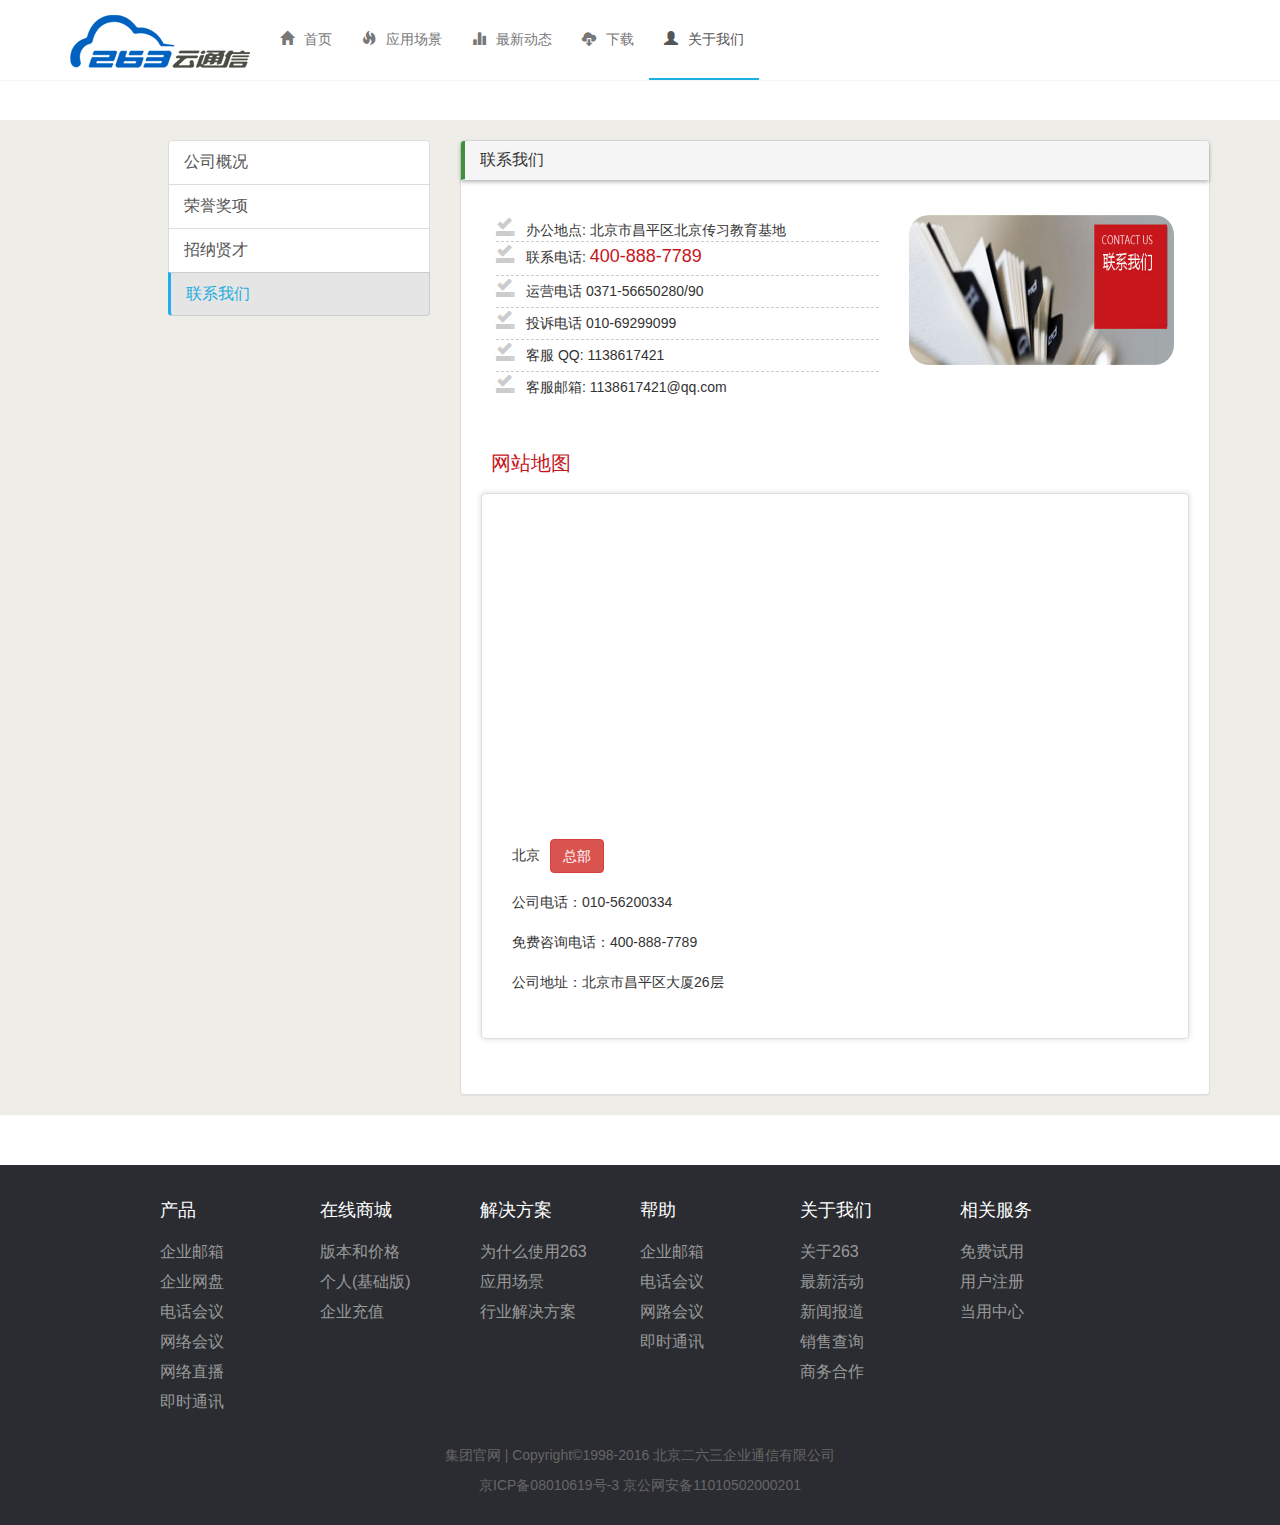
<file: ytx/about.html>
<!DOCTYPE html>
<html lang="en">
<head>
    <meta charset="UTF-8">
    <meta name="viewport" content="width=device-width, initial-scale=1, user-scalable=no">
    <title>关于我们</title>
    <link rel="shortcut icon" type="image/x-icon" href="favicon.ico">
    <link rel="stylesheet" href="lib/bootstrap/css/bootstrap.css">
    <link rel="stylesheet" href="css/main.css">
    <link rel="stylesheet" href="css/about.css"/>
    <!--[if lt IE 9]>
    <script src="lib/html5shiv/html5shiv.min.js"></script>
    <script src="lib/respond/respond.min.js"></script>
    <![endif]-->
</head>
<body>
<nav class="navbar navbar-style navbar-fixed-top">
    <div class="container">
        <div class="navbar-header">
            <button id="btn" type="button" class="navbar-toggle collapsed" data-toggle="collapse" data-target="#nav_list" aria-expanded="false">
                <span class="sr-only">切换菜单</span>
                <span class="icon-bar"></span>
                <span class="icon-bar"></span>
                <span class="icon-bar"></span>
            </button>
            <a class="navbar-brand" href="#">
                <img src="img/logo.png" alt="">
            </a>
        </div>
        <div id="nav_list" class="collapse navbar-collapse">
            <ul class="nav navbar-nav">
                <li><a href="index.html"><span class="glyphicon glyphicon-home navicon"></span>首页</a></li>
                <li><a href="case.html"><span class="glyphicon glyphicon-fire navicon"></span>应用场景</a></li>
                <li><a href="news.html"><span></span><span class="glyphicon glyphicon-stats navicon"></span>最新动态</a></li>
                <li><a href="download.html"><span class="glyphicon glyphicon-cloud-download navicon"></span>下载</a></li>
                <li class="active"><a href="about.html"><span class="glyphicon glyphicon-user navicon"></span>关于我们</a></li>
            </ul>
        </div>
    </div>
</nav>
<!--关于我们的内容部分-->
<section class="about">
    <div class="container">
        <div class="row">
            <div class="col-md-3 col-md-offset-1 col-sm-12 col-sm-offset-0">
                <div class="list-group "  id="myTab">
                    <a href="#summary" class="list-group-item" data-toggle="tab">
                        公司概况
                    </a>
                    <a href="#wards" class="list-group-item" data-toggle="tab">荣誉奖项</a>
                    <a href="#people" class="list-group-item" data-toggle="tab">招纳贤才</a>
                    <a href="#contact" class="list-group-item active" data-toggle="tab">联系我们</a>
                </div>
            </div>
            <div class="col-md-8 sol-sm-12">
                <div class="tab-content fadeIn">

                    <div role="tabpanel" class="tab-pane" id="wards">
                        <div class="panel panel-default">
                            <div class="panel-heading">
                                <h3 class="panel-title">荣誉奖项</h3>
                            </div>
                            <div class="panel-body">
                                <div class="row">
                                    <div class="col-md-2">
                                        <div class="item-top-line">
                                            <mark>2015.12.29</mark>
                                        </div>
                                    </div>
                                    <div class="col-md-10">
                                        <div class="item-title">
                                            <a href="">荣获 “会展业奥斯卡”金海豚大奖</a>
                                        </div>
                                        <div class="item-detail">
                                            拥有北京、上海、广州、南京、贵阳五大业务基地和北京、合肥、南通三大云计算研发中心，现有员工300余人。
                                        </div>

                                    </div>
                                </div>
                                <div class="row">
                                    <div class="col-md-2">
                                        <div class="item-top-line">
                                            <mark>2016.07.08</mark>
                                        </div>
                                    </div>
                                    <div class="col-md-10">
                                        <div class="item-title">
                                            <a href="">中关村百家最具发展潜力信用企业奖</a>
                                        </div>
                                        <div class="item-detail">
                                            全力打造我国现代服务业的云经营平台，帮助企业改变营销和服务模式，为推动企业业务转型和快速增长创造更大的价值。
                                        </div>

                                    </div>
                                </div>
                                <div class="row">
                                    <div class="col-md-2">
                                        <div class="item-top-line">
                                            <mark>2016.09.02</mark>
                                        </div>
                                    </div>
                                    <div class="col-md-10">
                                        <div class="item-title">
                                            <a href="">呼叫中心SaaS年度贡献奖</a>
                                        </div>
                                        <div class="item-detail">
                                            拥有北京、上海、广州、南京、贵阳五大业务基地和北京、合肥、南通三大云计算研发中心，现有员工300余人。
                                        </div>

                                    </div>
                                </div>
                                <div class="row">
                                    <div class="col-md-2">
                                        <div class="item-top-line">
                                            <mark>2016.06.07</mark>
                                        </div>
                                    </div>
                                    <div class="col-md-10">
                                        <div class="item-title">
                                            <a href="">亚太区高科技成长公司200强</a>
                                        </div>
                                        <div class="item-detail">
                                            拥有北京、上海、广州、南京、贵阳五大业务基地和北京、合肥、南通三大云计算研发中心，现有员工300余人。
                                        </div>

                                    </div>
                                </div>
                                <div class="zizhi text-center">
                                    云通讯资质
                                </div>
                                <div class="panel panel-default describe">
                                    <div class="panel-body">
                                       <p> 1.  信息产业部ICP资质——《电信与信息服务业务经营许可证》</p>
                                       <p> 2.  信息产业部ISP资质——《增值电信业务经营许可证（呼叫中心业务）》</p>
                                       <p> 3.  《高新技术企业证书》</p>
                                       <p> 4.  已申请及获得授权的专利、软件著作权40余项</p>
                                    </div>
                                </div>
                            </div>
                        </div>
                    </div>
                    <div role="tabpanel" class="tab-pane" id="people">
                        <div class="panel panel-default">
                            <div class="panel-heading">
                                <h3 class="panel-title">招纳贤才</h3>
                            </div>
                            <div class="panel-body">

                                <table class="table table-striped table-hover zp">
                                    <thead>
                                    <tr>
                                        <th>招聘职位</th>
                                        <th>部门</th>
                                        <th>时间</th>
                                        <th>操作</th>
                                    </tr>
                                    </thead>
                                    <tbody>
                                    <tr>
                                        <td>
                                            客服代表/销售顾问</td>
                                        <td>销售部</td>
                                        <td>2016-03-11</td>
                                        <td><button type="button" class="btn btn-sm btn-warning">查看详情</button></td>
                                    </tr>
                                    <tr>
                                        <td>运维工程师</td>
                                        <td>技术部</td>
                                        <td>2016-03-08</td>
                                        <td><button type="button" class="btn btn-sm btn-warning">查看详情</button></td>
                                    </tr>
                                    <tr>
                                        <td>系统/结构分析师</td>
                                        <td>技术部</td>
                                        <td>2016-03-08</td>
                                        <td><button type="button" class="btn btn-sm btn-warning">查看详情</button></td>
                                    </tr>
                                    <tr>
                                        <td>文案策划主管</td>
                                        <td>技术部</td>
                                        <td>2016-03-08</td>
                                        <td><button type="button" class="btn btn-sm btn-warning">查看详情</button></td>
                                    </tr>
                                    <tr>
                                        <td>软件研发工程师</td>
                                        <td>技术部</td>
                                        <td>2016-03-08</td>
                                        <td><button type="button" class="btn btn-sm btn-warning">查看详情</button></td>
                                    </tr>
                                    <tr>
                                        <td>Web前端工程师</td>
                                        <td>技术部</td>
                                        <td>2016-03-08</td>
                                        <td><button type="button" class="btn btn-sm btn-warning">查看详情</button></td>
                                    </tr>
                                    <tr>
                                        <td>Java工程师</td>
                                        <td>技术部</td>
                                        <td>2016-03-08</td>
                                        <td><button type="button" class="btn btn-sm btn-warning">查看详情</button></td>
                                    </tr>
                                    </tbody>
                                </table>
                             <!--分页的效果-->
                                <nav class="pull-left">
                                    <ul class="pagination">
                                        <li class="disabled"><a href="#">«</a></li>
                                        <li class="active"><a href="#">1 <span class="sr-only">(current)</span></a></li>
                                        <li><a href="#">2</a></li>
                                        <li><a href="#">3</a></li>
                                        <li><a href="#">4</a></li>
                                        <li><a href="#">5</a></li>
                                        <li><a href="#">»</a></li>
                                    </ul>
                                </nav>
                                <nav  class="pull-right">
                                    <ul class="pager">
                                            <li class="previous disabled"><a href="#">&larr; Prev</a></li>
                                        <li class="next"><a href="#">Next &rarr;</a></li>
                                    </ul>
                                </nav>



                            </div>
                        </div>
                    </div>
                    <div role="tabpanel" class="tab-pane" id="summary">
                        <div class="panel panel-default">
                            <div class="panel-heading">
                                <h3 class="panel-title">公司概况</h3>
                            </div>
                            <div class="panel-body">
                                <h2>关于我们/About Us</h2>
                                <p>
                                    北京云通讯软件有限公司创立于2001年，是中国领先的呼叫中心与云计算应用服务提供商。公司倡导“人性化科技帮助客户提升业绩”，致力于帮助企业利用云计算技术，以客户为中心，协同各种经营资源，改善营销流和服务流，从而提高人均产值，重塑客户体验。
                                    讯鸟软件总部位于北京，拥有北京、上海、广州、南京、贵阳五大业务基地和北京、合肥、南通三大云计算研发中心，现有员工300余人。讯鸟软件是中国云计算应用/SaaS、PaaS应用的先驱，从2005年即开始研发云计算<a href="" data-toggle="tooltip" data-placement="top" title="这是一个非常棒的产品">SaaS</a>产品，拥有上百人的云计算专业研发队伍、国内一流的云计算业务咨询顾问和运营服务团队，拥有50余项自主知识产权。
                                    讯鸟软件以云计算IaaS、CaaS、PaaS、SaaS完整平台为技术基础，向用户提供创新的云呼叫中心（公云、私云、混合云）、<a href="#" data-toggle="tooltip" data-placement="right"  data-original-title="Default tooltip" title="电销系统官方网址" >电销系统</a>、客服系统、客户意向探知系统等产品和多渠道客户接触解决方案，通过营销和服务资源的高效协同、有效整合和实时调配，提高资源的投入产出比，实现业绩目标。

                                    讯鸟软件的产品广泛应用于银行/保险、电子商务、旅游票务、教育培训、服务外包、医疗保健、物流零售等众多行业，拥有数千家客户，包括中国人保、中国人寿、广发银行、中国邮政、韵达快递、南方电网、阿里巴巴、中国旅行社、环球雅思、合生元等众多500强企业和成长性企业。
                                </p>

                                <h2>核心价值观/Core Values</h2>
                                <div class="row">
                                    <div class="col-md-2  col-sm-3 text-center">
                                         <div class="jzg type1 text-center">
                                             
                                         </div>
                                        <div class="miaoshu">客户</div>
                                    </div>
                                    <div class="col-md-2 col-sm-3">
                                        <div class="jzg type2"></div>
                                        <div class="miaoshu">专业</div>
                                    </div>
                                    <div class="col-md-2 col-sm-3">
                                        <div class="jzg type3"></div>
                                        <div class="miaoshu">诚信</div>
                                    </div>
                                    <div class="col-md-2 col-sm-3">
                                        <div class="jzg type4"></div>
                                        <div class="miaoshu">卓越</div>
                                    </div>
                                    <div class="col-md-2 col-sm-3">
                                        <div class="jzg type5"></div>
                                        <div class="miaoshu">无私</div>
                                    </div>
                                    <div class="col-md-2 col-sm-3">
                                        <div class="jzg type6"></div>
                                        <div class="miaoshu">热情</div>
                                    </div>
                                </div>
                                <h2>我们的优势/Our advantages</h2>

                                <div class="media">
                                    <a class="media-left" href="#">
                                        <img data-src="holder.js/64x64" alt="64x64" src="img/one.png" data-holder-rendered="true" style="width: 64px; height: 64px;">
                                    </a>
                                    <div class="media-body">
                                        <h4 class="media-heading title-name">3000余人</h4>
                                        <h4 class="media-heading sub-title">规范的百余团队服务体系</h4>
                                        <p>300余人的专业化的服务精英团队，按照用户的不同需求，提供更加专业和贴心的一对一专属服务。我们拥有全国先进的在线客服系统，有专业顾问时刻在线为您提供专属的1对1的免费咨询，回复速度更快，服务质量更好。</p>

                                    </div>
                                </div>
                                <div class="media">
                                    <a class="media-left" href="#">
                                        <img data-src="holder.js/64x64" alt="64x64" src="img/two.png" data-holder-rendered="true" style="width: 64px; height: 64px;">
                                    </a>
                                    <div class="media-body">
                                        <h4 class="media-heading title-name">多元</h4>
                                        <h4 class="media-heading sub-title">全方位专业多元化</h4>
                                        <p>云通讯公司作为全方位多元化的一条龙企业服务自营式电商平台，为客户在公司注册、商标注册、代理记账、知识产权等领域提供更加优质的企业服务。</p>
                                    </div>
                                </div>
                                <div class="media">
                                    <a class="media-left" href="#">
                                        <img data-src="holder.js/64x64" alt="64x64" src="img/three.png" data-holder-rendered="true" style="width: 64px; height: 64px;">
                                    </a>
                                    <div class="media-body">
                                        <h4 class="media-heading title-name">3万</h4>
                                        <h4 class="media-heading sub-title">为全国3万余家客户提供品质保障</h4>
                                        <p>目前易公司已成功为来自全国各地30000余家大中小型客户提供服务，我们服务的客户有百度、新浪等众多知名企业、以及国营企业、民营企业，电子、IT、金融、影视、文化传媒等多个行业.</p>
                                    </div>
                                </div>

                            </div>
                        </div>
                    </div>
                    <div role="tabpanel" class="tab-pane active" id="contact">
                        <div class="panel panel-default" >
                            <div class="panel-heading">
                                <h3 class="panel-title">联系我们</h3>
                            </div>
                            <div class="panel-body contact-info">
                                <div class="row">
                                    <div class="col-md-7 contact-msg">
                                        <ul>
                                            <li><i class="glyphicon glyphicon-saved tubiao"></i>办公地点:&nbsp;北京市昌平区北京传习教育基地</li>
                                            <li><i class="glyphicon glyphicon-saved tubiao"></i>联系电话:&nbsp;<span>400-888-7789</span></li>
                                            <li><i class="glyphicon glyphicon-saved tubiao"></i>运营电话&nbsp;<span>0371-56650280/90</span></li>
                                            <li><i class="glyphicon glyphicon-saved tubiao"></i>投诉电话&nbsp;010-69299099</li>
                                            <li><i class="glyphicon glyphicon-saved tubiao"></i>客服 QQ:&nbsp;1138617421</li>
                                            <li><i class="glyphicon glyphicon-saved tubiao"></i>客服邮箱:&nbsp;1138617421@qq.com</li>
                                        </ul>



                                    </div>
                                    <div class="col-md-5 contact-img">
                                        <a href="#" class="thumbnail mythumbnail">
                                            <img data-src="holder.js/100%x180" alt="..." src="img/contact-img.jpg">
                                        </a>
                                    </div>
                                    <div class="row">
                                        <div class="col-md-12 showMap">
                                            <h2>网站地图</h2>
                                            <div class="panel panel-default describe">
                                                <div class="panel-body">
                                                    <div id="address">
                                                    </div>
                                                    <ul class="list-group extra">
                                                        <li class="list-group-item">北京<button type="button" class="btn btn-danger zb">总部</button></li>
                                                        <li class="list-group-item">公司电话：010-56200334</li>
                                                        <li class="list-group-item">免费咨询电话：400-888-7789</li>
                                                        <li class="list-group-item">公司地址：北京市昌平区大厦26层</li>
                                                    </ul>

                                                </div>
                                            </div>
                                        </div>
                                    </div>
                                </div>
                            </div>
                        </div>
                    </div>
                </div>
            </div>
        </div>
    </div>
</section>
<footer class="footer">
    <div class="footer-con">
        <dl>
            <dt>产品</dt>
            <dd><a href="">企业邮箱</a></dd>
            <dd><a href="">企业网盘</a></dd>
            <dd><a href="">电话会议</a></dd>
            <dd><a href="">网络会议</a></dd>
            <dd><a href="">网络直播</a></dd>
            <dd><a href="">即时通讯</a></dd>
        </dl>
        <dl>
            <dt>在线商城</dt>
            <dd>
                <a href="">版本和价格</a>

            </dd>
            <dd><a href="">个人(基础版)</a>
            </dd>
            <dd><a href="">企业充值</a></dd>
        </dl>
        <dl>
            <dt>解决方案</dt>
            <dd><a href="">为什么使用263</a></dd>
            <dd><a href="">应用场景</a></dd>
            <dd><a href="">行业解决方案</a></dd>
        </dl>
        <a href=""></a>
        <dl>
            <dt>帮助</dt>
            <dd><a href="">企业邮箱</a></dd>
            <dd><a href="">电话会议</a></dd>
            <dd><a href="">网路会议</a></dd>
            <dd><a href="">即时通讯</a></dd>
        </dl>
        <dl>
            <dt>关于我们</dt>
            <dd><a href="">关于263</a></dd>
            <dd><a href="">最新活动</a></dd>
            <dd><a href="">新闻报道</a></dd>
            <dd><a href="">销售查询</a></dd>
            <dd><a href="">商务合作</a></dd>
        </dl>
        <dl>
            <dt>相关服务</dt>
            <dd><a href="">免费试用</a></dd>
            <dd><a href="">用户注册</a></dd>
            <dd><a href="">当用中心</a></dd>
        </dl>

    </div>
    <div class="copyright">
        <p>集团官网 | Copyright©1998-2016 北京二六三企业通信有限公司</p>
        <p> 京ICP备08010619号-3 京公网安备11010502000201
        </p>
    </div>

</footer>



<script src="lib/jquery/jquery.js"></script>
<script src="lib/bootstrap/js/bootstrap.js"></script>
<script type="text/javascript" src="http://webapi.amap.com/maps?v=1.3&key=68c92db1b95e9f508da8670282763e32"></script>
<script src="js/about.js"></script>

</body>
</html>
</file>
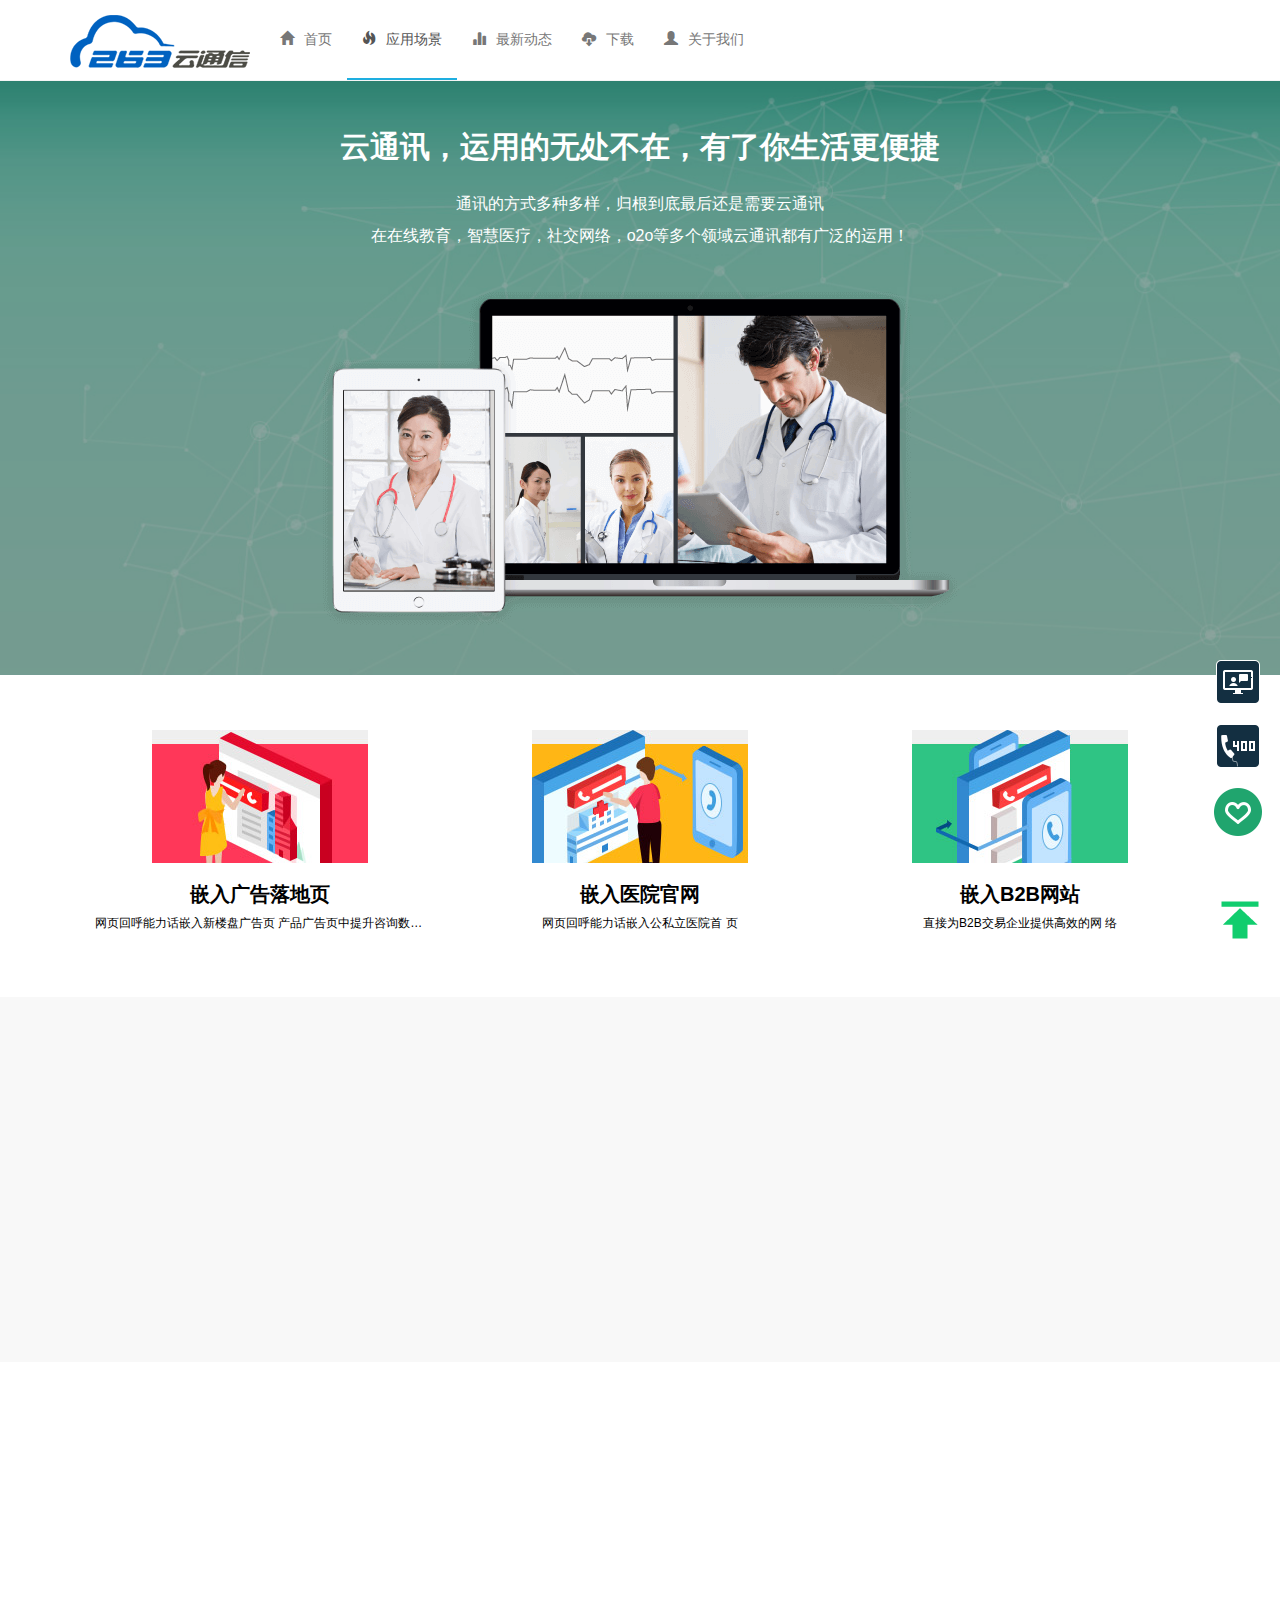
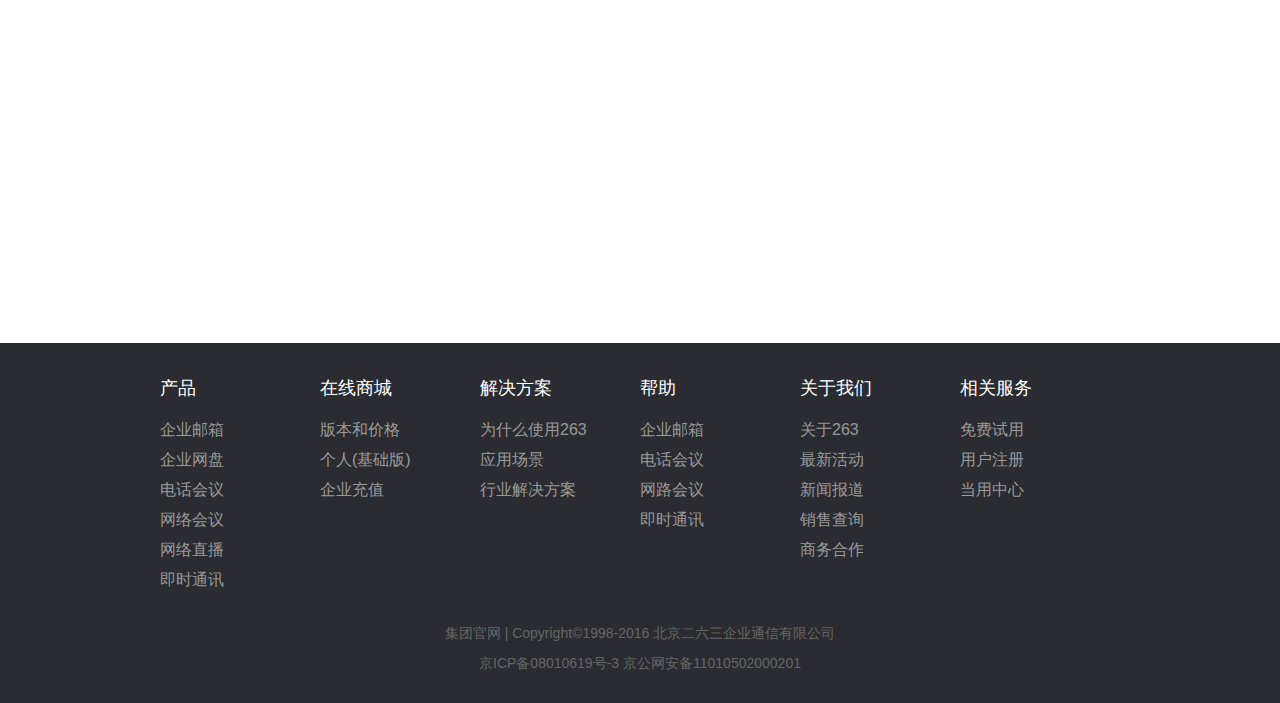
<file: ytx/case.html>
<!DOCTYPE html>
<html lang="en">
<head>
    <meta charset="UTF-8">
    <meta name="viewport" content="width=device-width, initial-scale=1, user-scalable=no">
    <title>应用场景</title>
    <link rel="shortcut icon" type="image/x-icon" href="favicon.ico">
    <link rel="stylesheet" href="lib/bootstrap/css/bootstrap.css">
    <link rel="stylesheet" href="css/main.css">
    <link rel="stylesheet" href="css/download.css"/>
    <script src="js/wow.min.js"></script>
    <!--[if lt IE 9]>
    <script src="lib/html5shiv/html5shiv.min.js"></script>
    <script src="lib/respond/respond.min.js"></script>

    <![endif]-->
</head>
<body>

<nav class="navbar navbar-style navbar-fixed-top">
    <div class="container">
        <div class="navbar-header">
            <button id="btn" type="button" class="navbar-toggle collapsed" data-toggle="collapse" data-target="#nav_list" aria-expanded="false">
                <span class="sr-only">切换菜单</span>
                <span class="icon-bar"></span>
                <span class="icon-bar"></span>
                <span class="icon-bar"></span>
            </button>
            <a class="navbar-brand" href="#">
                <img src="img/logo.png"  alt="">
            </a>
        </div>
        <div id="nav_list" class="collapse navbar-collapse">
            <ul class="nav navbar-nav">
                <li><a href="index.html"><span class="glyphicon glyphicon-home navicon"></span>首页</a></li>
                <li class="active"><a href="case.html"><span class="glyphicon glyphicon-fire navicon"></span>应用场景</a></li>
                <li><a href="news.html"><span></span><span class="glyphicon glyphicon-stats navicon"></span>最新动态</a></li>
                <li><a href="download.html"><span class="glyphicon glyphicon-cloud-download navicon"></span>下载</a></li>
                <li><a href="about.html"><span class="glyphicon glyphicon-user navicon"></span>关于我们</a></li>
            </ul>
        </div>
    </div>
</nav>
<!--应用场景的部分-->
<section class="case">
    <div class="lvjing">
        <div class="container">
            <div class="row text-center">
                <h1>云通讯，运用的无处不在，有了你生活更便捷</h1>
                <p>
                   通讯的方式多种多样，归根到底最后还是需要云通讯<br/>
                    在在线教育，智慧医疗，社交网络，o2o等多个领域云通讯都有广泛的运用！
                </p>
                <img src="img/case_bg.png" class="img-responsive center-block" alt="php"/>
            </div>
        </div>
    </div>
</section>
<section class="aspects">
    <div class="container">
        <div class="col-md-4">
            <a href="">
                <img src="img/img1.jpg" class="img-responsive center-block" alt=""/>
                <h3>嵌入广告落地页</h3>
                <p>网页回呼能力话嵌入新楼盘广告页
                    产品广告页中提升咨询数量，提高
                    客户转化率</p>
            </a>
        </div>
        <div class="col-md-4">
            <a href="">
                <img src="img/img2.jpg" class="img-responsive center-block" alt=""/>
                <h3>嵌入医院官网</h3>
                <p>网页回呼能力话嵌入公私立医院首
                    页</p>
            </a>
        </div>
        <div class="col-md-4">
            <a href="">
                <img src="img/img3.jpg" class="img-responsive center-block"  alt=""/>
                <h3>嵌入B2B网站</h3>
                <p>直接为B2B交易企业提供高效的网
                    络</p>
            </a>
        </div>
    </div>

</section>
<section class="yiliao">
    <div class="container">
        <div class="col-md-6 wow fadeInLeft">
            <h2>移动医疗</h2>
            <p>我们提供多平台技术支持
                提供 SDK、API 及 Demo
                灵活、轻松接入</p>
            <p><span class="glyphicon glyphicon-plus yiliao-icon"></span>医疗行业信息更新速度快，医生需要经常进行交流研讨。</p>
            <p><span class="glyphicon glyphicon-plus yiliao-icon"></span>掌握与时俱进的信息，此时高效的沟通手段就尤为重要。</p>
        </div>
        <div class="col-md-6 wow fadeInRight">
            <img src="img/pediatric_visits.png" class="img-responsive" alt=""/>
        </div>
    </div>
</section>

<section class="social">
    <div class="container">
        <div class="col-md-6 wow fadeInRight">
            <img src="img/img.png" class="img-responsive" alt=""/>
        </div>
        <div class="col-md-6 wow fadeInLeft">
            <h2>视频交友</h2>
            <p>我们提供多平台技术支持
                提供 SDK、API 及 Demo
                灵活、轻松接入</p>
            <p><span class="glyphicon glyphicon-info-sign yiliao-icon"></span>医疗行业信息更新速度快，医生需要经常进行交流研讨。</p>
            <p><span class="glyphicon glyphicon-info-sign yiliao-icon"></span>掌握与时俱进的信息，此时高效的沟通手段就尤为重要。</p>
        </div>
    </div>
</section>

<!--侧边固定栏-->
<div class="sidebar hidden-xs hidden-sm">
    <a href="#" class="icon-zx"></a>
    <a href="#" class="icon-qq"></a>
    <em class="icon-chat">
        <em class="chat-block">
        </em>
    </em>
</div>
<!--返回顶部-->
<div id="uptop">
    <img src="img/top.png"  alt="" id="to-top" >
</div>

<footer class="footer">
    <div class="footer-con">
        <dl>
            <dt>产品</dt>
            <dd><a href="">企业邮箱</a></dd>
            <dd><a href="">企业网盘</a></dd>
            <dd><a href="">电话会议</a></dd>
            <dd><a href="">网络会议</a></dd>
            <dd><a href="">网络直播</a></dd>
            <dd><a href="">即时通讯</a></dd>
        </dl>
        <dl>
            <dt>在线商城</dt>
            <dd>
                <a href="">版本和价格</a>

            </dd>
            <dd><a href="">个人(基础版)</a>
            </dd>
            <dd><a href="">企业充值</a></dd>
        </dl>
        <dl>
            <dt>解决方案</dt>
            <dd><a href="">为什么使用263</a></dd>
            <dd><a href="">应用场景</a></dd>
            <dd><a href="">行业解决方案</a></dd>
        </dl>
        <a href=""></a>
        <dl>
            <dt>帮助</dt>
            <dd><a href="">企业邮箱</a></dd>
            <dd><a href="">电话会议</a></dd>
            <dd><a href="">网路会议</a></dd>
            <dd><a href="">即时通讯</a></dd>
        </dl>
        <dl>
            <dt>关于我们</dt>
            <dd><a href="">关于263</a></dd>
            <dd><a href="">最新活动</a></dd>
            <dd><a href="">新闻报道</a></dd>
            <dd><a href="">销售查询</a></dd>
            <dd><a href="">商务合作</a></dd>
        </dl>
        <dl>
            <dt>相关服务</dt>
            <dd><a href="">免费试用</a></dd>
            <dd><a href="">用户注册</a></dd>
            <dd><a href="">当用中心</a></dd>
        </dl>

    </div>
    <div class="copyright">
        <p>集团官网 | Copyright©1998-2016 北京二六三企业通信有限公司</p>
        <p> 京ICP备08010619号-3 京公网安备11010502000201
        </p>
    </div>

</footer>
<script src="lib/jquery/jquery.js"></script>
<script src="lib/bootstrap/js/bootstrap.js"></script>
<script src="js/main.js"></script>
<script type="text/javascript">
    new WOW().init();
</script>

</body>
</html>
</file>
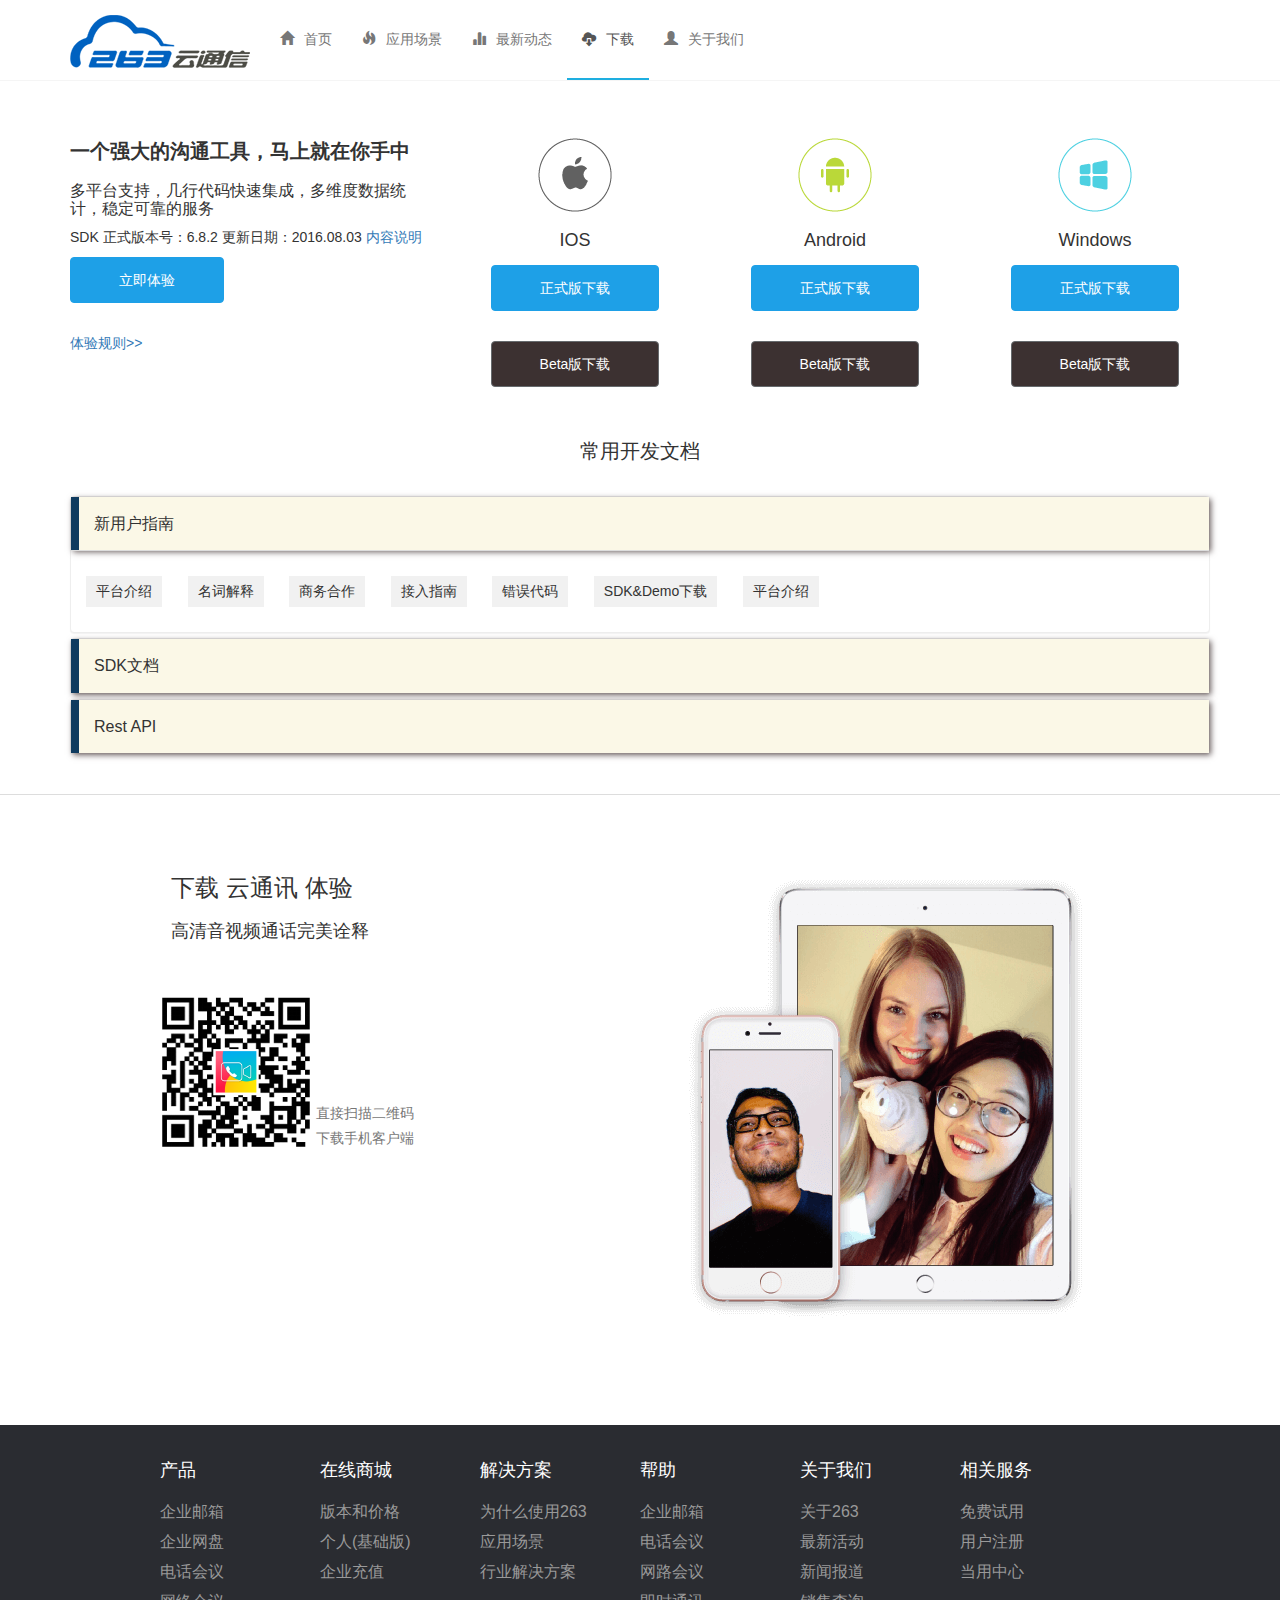
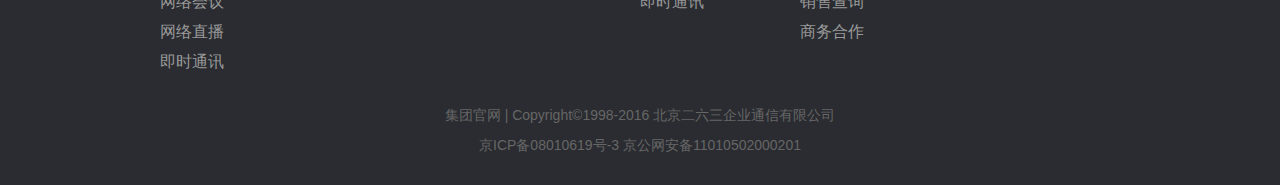
<file: ytx/download.html>
<!DOCTYPE html>
<html lang="en">
<head>
    <meta charset="UTF-8">
    <meta name="viewport" content="width=device-width, initial-scale=1, user-scalable=no">
    <title>下载</title>
    <link rel="shortcut icon" type="image/x-icon" href="favicon.ico">
    <link rel="stylesheet" href="lib/bootstrap/css/bootstrap.css">
    <link rel="stylesheet" href="css/main.css">
    <link rel="stylesheet" href="css/download.css"/>
    <link rel="stylesheet" href="css/animate.css"/>
    <script src="js/wow.min.js"></script>
    <!--[if lt IE 9]>
    <script src="lib/html5shiv/html5shiv.min.js"></script>
    <script src="lib/respond/respond.min.js"></script>

    <![endif]-->
</head>
<body>

<nav class="navbar navbar-style navbar-fixed-top">
    <div class="container">
        <div class="navbar-header">
            <button id="btn" type="button" class="navbar-toggle collapsed" data-toggle="collapse"
                    data-target="#nav_list" aria-expanded="false">
                <span class="sr-only">切换菜单</span>
                <span class="icon-bar"></span>
                <span class="icon-bar"></span>
                <span class="icon-bar"></span>
            </button>
            <a class="navbar-brand" href="#">
                <img src="img/logo.png" alt="">
            </a>
        </div>
        <div id="nav_list" class="collapse navbar-collapse">
            <ul class="nav navbar-nav">
                <li><a href="index.html"><span class="glyphicon glyphicon-home navicon"></span>首页</a></li>
                <li><a href="case.html"><span class="glyphicon glyphicon-fire navicon"></span>应用场景</a></li>
                <li><a href="news.html"><span></span><span class="glyphicon glyphicon-stats navicon"></span>最新动态</a>
                </li>
                <li class="active"><a href="download.html"><span
                        class="glyphicon glyphicon-cloud-download navicon"></span>下载</a></li>
                <li><a href="about.html"><span class="glyphicon glyphicon-user navicon"></span>关于我们</a></li>
            </ul>
        </div>
    </div>
</nav>

<!--关于我们的内容部分-->
<div class="download">
    <div class="container">
        <div class="row">
            <div class="col-md-4 download-left">
                <h1>一个强大的沟通工具，马上就在你手中</h1>
                <h2>多平台支持，几行代码快速集成，多维度数据统计，稳定可靠的服务</h2>
                <p>SDK 正式版本号：6.8.2 更新日期：2016.08.03 <a href="">内容说明</a></p>
                <button type="button" class="btn btn-primary">立即体验</button>
                <p class="text-left"><a href="">体验规则>></a></p>
            </div>
            <div class="col-md-8 download-right">
                <div class="row">
                    <div class="col-md-4 text-center">
                        <img src="img/sdk-icon-ios.png" alt="" class="wow bounceIn img-responsive center-block"
                             data-wow-duration="1s"/>
                        <h4 class="text-center">IOS</h4>
                        <div class="zhb text-center">
                            <button type="button" class="btn btn-primary zsb">正式版下载</button>
                        </div>
                        <div class="beta text-center">
                            <button type="button" class="btn btn-primary csb">Beta版下载</button>
                        </div>
                    </div>
                    <div class="col-md-4 text-center">
                        <img src="img/sdk-icon-andr.png" alt="" class="wow bounce img-responsive center-block"
                             data-wow-duration="1s"/>
                        <h4 class="text-center">Android</h4>
                        <div class="zhb text-center">
                            <button type="button" class="btn btn-primary zsb">正式版下载</button>
                        </div>
                        <div class="beta text-center">
                            <button type="button" class="btn btn-primary csb">Beta版下载</button>
                        </div>
                    </div>
                    <div class="col-md-4 text-center">
                        <img src="img/sdk-icon-ws.png" alt="" class="wow bounceIn img-responsive center-block"
                             data-wow-duration="1s"/>
                        <h4 class="text-center">Windows</h4>
                        <div class="zhb text-center">
                            <button type="button" class="btn btn-primary zsb">正式版下载</button>
                        </div>
                        <div class="beta text-center">
                            <button type="button" class="btn btn-primary csb">Beta版下载</button>
                        </div>
                    </div>
                </div>
            </div>

        </div>

        <div class="row kfwd">
            <div class="kfwd-title text-center">常用开发文档</div>

            <div class="panel-group" id="accordion" role="tablist" aria-multiselectable="true">
                <div class="panel panel-default">
                    <div class="panel-heading" role="tab" id="headingOne">
                        <h4 class="panel-title">
                            <a data-toggle="collapse" data-parent="#accordion" href="#collapseOne" aria-expanded="true"
                               aria-controls="collapseOne">
                                新用户指南
                            </a>
                        </h4>
                    </div>
                    <div id="collapseOne" class="panel-collapse collapse in" role="tabpanel"
                         aria-labelledby="headingOne">
                        <div class="panel-body">
                            <div class="taglist">
                                <a href="" class="btn btn-default btn-sm">平台介绍</a>
                                <a href="" class="btn btn-default btn-sm">名词解释</a>
                                <a href="" class="btn btn-default btn-sm">商务合作</a>
                                <a href="" class="btn btn-default btn-sm">接入指南</a>
                                <a href="" class="btn btn-default btn-sm">错误代码</a>
                                <a href="" class="btn btn-default btn-sm">SDK&Demo下载</a>
                                <a href="" class="btn btn-default btn-sm">平台介绍</a>
                            </div>
                        </div>
                    </div>
                </div>
                <div class="panel panel-default">
                    <div class="panel-heading" role="tab" id="headingTwo">
                        <h4 class="panel-title">
                            <a class="collapsed" data-toggle="collapse" data-parent="#accordion" href="#collapseTwo"
                               aria-expanded="false" aria-controls="collapseTwo">
                                SDK文档
                            </a>
                        </h4>
                    </div>
                    <div id="collapseTwo" class="panel-collapse collapse" role="tabpanel" aria-labelledby="headingTwo">
                        <div class="panel-body">
                            <div class="table-responsive">
                                <table class="table">
                                    <tbody>
                                    <tr>
                                        <td><a href="" class="btn btn-default btn-sm">IM开发文档</a></td>
                                        <td><a href="" class="btn btn-default btn-sm">android开发文档</a></td>
                                        <td><a href="" class="btn btn-default btn-sm">ios开发文档</a></td>
                                        <td><a href="" class="btn btn-default btn-sm">ios开发文档</a></td>
                                        <td>&nbsp;</td>
                                        <td>&nbsp;</td>

                                    </tr>
                                    <tr>
                                        <td><a href="" class="btn btn-default btn-sm">实时音视频</a></td>
                                        <td><a href="" class="btn btn-default btn-sm"><i></i>android开发文档</a></td>
                                        <td><a href="" class="btn btn-default btn-sm">ios开发文档</a></td>
                                        <td><a href="" class="btn btn-default btn-sm">ios开发文档</a></td>
                                        <td>&nbsp;</td>
                                        <td>&nbsp;</td>
                                    </tr>
                                    <tr>
                                        <td><a href="" class="btn btn-default btn-sm">音视频会议</a></td>
                                        <td><a href="" class="btn btn-default btn-sm">android开发文档</a></td>
                                        <td><a href="" class="btn btn-default btn-sm">ios开发文档</a></td>
                                        <td><a href="" class="btn btn-default btn-sm">ios开发文档</a></td>
                                        <td>&nbsp;</td>
                                        <td>&nbsp;</td>
                                    </tr>
                                    </tbody>
                                </table>
                            </div>
                        </div>
                    </div>
                </div>
                <div class="panel panel-default">
                    <div class="panel-heading" role="tab" id="headingThree">
                        <h4 class="panel-title">
                            <a class="collapsed" data-toggle="collapse" data-parent="#accordion" href="#collapseThree"
                               aria-expanded="false" aria-controls="collapseThree">
                                Rest API
                            </a>
                        </h4>
                    </div>
                    <div id="collapseThree" class="panel-collapse collapse fadeIn" role="tabpanel"
                         aria-labelledby="headingThree">
                        <div class="panel-body">
                            <div class="taglist">
                                <a href="" class="btn btn-default btn-sm">短信</a>
                                <a href="" class="btn btn-default btn-sm">语音验证码</a>
                                <a href="" class="btn btn-default btn-sm">商务合作</a>
                                <a href="" class="btn btn-default btn-sm">号码小助手</a>
                                <a href="" class="btn btn-default btn-sm">网页回呼</a>
                                <a href="" class="btn btn-default btn-sm">语音通知</a>
                            </div>
                        </div>
                    </div>
                </div>
            </div>
        </div>
    </div>
</div>
<div class="row" style="border-bottom: 1px solid #ddd;margin-bottom:60px;"></div>
<!--云通讯下载-->
<div class="row ytxxz">
    <div class="col-sm-6 col-xs-12">
        <div class="col-xs-0 col-sm-3"></div>
        <div id="center" class="col-xs-12 col-sm-9">
            <h1>下载 云通讯 体验</h1>
            <h4>高清音视频通话完美诠释</h4>
            <div class="row">
                <img alt="扫描下载JusTalk网络视频聊天软件，畅享免费高清视频通话" id="center1" src="img/download.png">
                <div id="center2">
                    <h5 style="color:#777">直接扫描二维码</h5>
                    <h5 style="color:#777">下载手机客户端</h5>
                </div>
            </div>
        </div>
    </div>
    <div class="col-xs-12 col-sm-6">
        <div id="center3"></div>
    </div>
</div>
<footer class="footer">
    <div class="footer-con">
        <dl>
            <dt>产品</dt>
            <dd><a href="">企业邮箱</a></dd>
            <dd><a href="">企业网盘</a></dd>
            <dd><a href="">电话会议</a></dd>
            <dd><a href="">网络会议</a></dd>
            <dd><a href="">网络直播</a></dd>
            <dd><a href="">即时通讯</a></dd>
        </dl>
        <dl>
            <dt>在线商城</dt>
            <dd>
                <a href="">版本和价格</a>

            </dd>
            <dd><a href="">个人(基础版)</a>
            </dd>
            <dd><a href="">企业充值</a></dd>
        </dl>
        <dl>
            <dt>解决方案</dt>
            <dd><a href="">为什么使用263</a></dd>
            <dd><a href="">应用场景</a></dd>
            <dd><a href="">行业解决方案</a></dd>
        </dl>
        <a href=""></a>
        <dl>
            <dt>帮助</dt>
            <dd><a href="">企业邮箱</a></dd>
            <dd><a href="">电话会议</a></dd>
            <dd><a href="">网路会议</a></dd>
            <dd><a href="">即时通讯</a></dd>
        </dl>
        <dl>
            <dt>关于我们</dt>
            <dd><a href="">关于263</a></dd>
            <dd><a href="">最新活动</a></dd>
            <dd><a href="">新闻报道</a></dd>
            <dd><a href="">销售查询</a></dd>
            <dd><a href="">商务合作</a></dd>
        </dl>
        <dl>
            <dt>相关服务</dt>
            <dd><a href="">免费试用</a></dd>
            <dd><a href="">用户注册</a></dd>
            <dd><a href="">当用中心</a></dd>
        </dl>

    </div>
    <div class="copyright">
        <p>集团官网 | Copyright©1998-2016 北京二六三企业通信有限公司</p>
        <p> 京ICP备08010619号-3 京公网安备11010502000201
        </p>
    </div>

</footer>
<script src="lib/jquery/jquery.js"></script>
<script src="lib/bootstrap/js/bootstrap.js"></script>
<script type="text/javascript">
    new WOW().init();
</script>
</body>
</html>
</file>
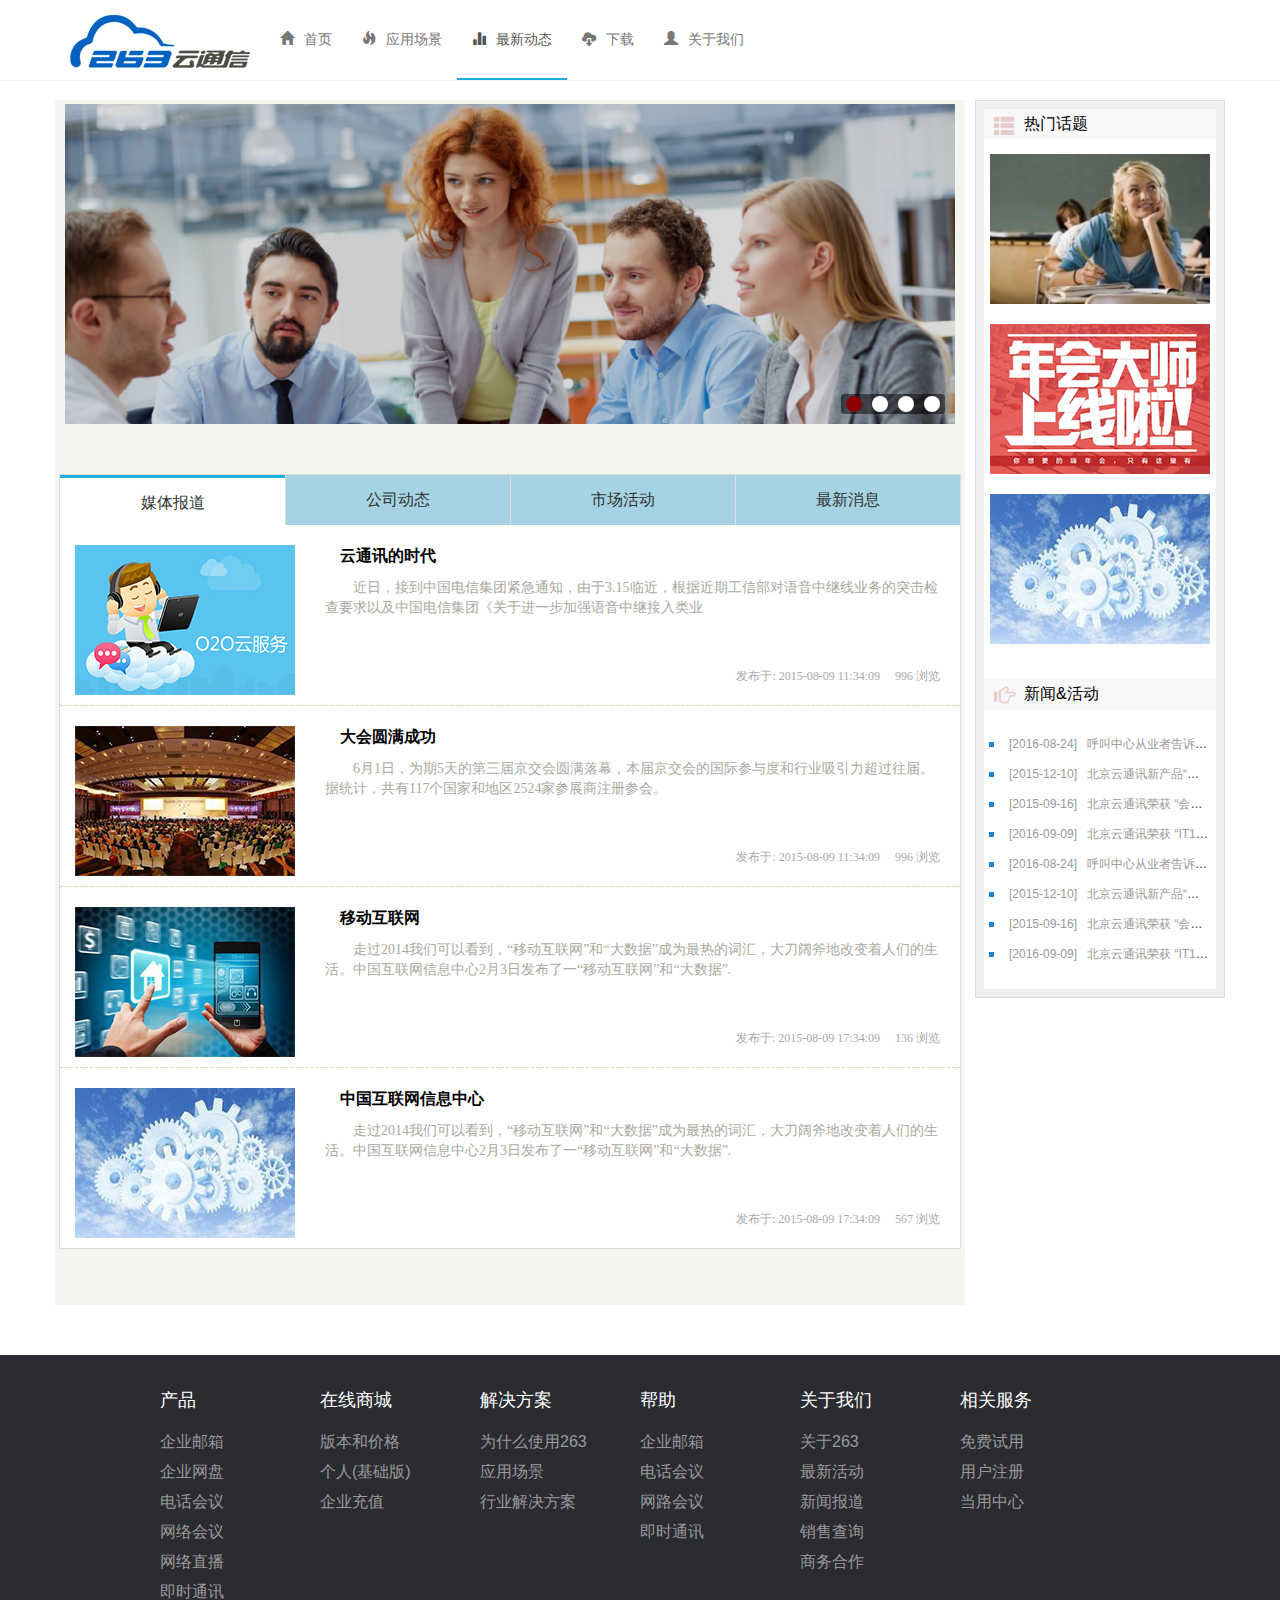
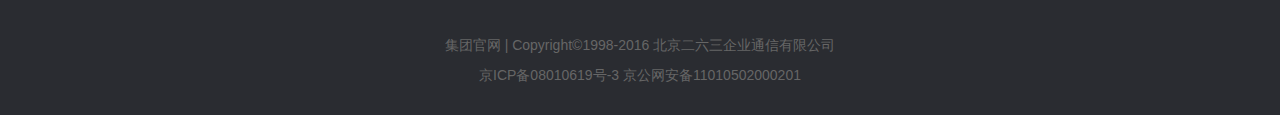
<file: ytx/news.html>
<!DOCTYPE html>
<html lang="en">
<head>
    <meta charset="UTF-8">
    <meta name="viewport" content="width=device-width, initial-scale=1, user-scalable=no">
    <title>最新动态</title>
    <link rel="shortcut icon" type="image/x-icon" href="favicon.ico">
    <link rel="stylesheet" href="lib/bootstrap/css/bootstrap.css">
    <link rel="stylesheet" href="css/main.css">
    <link rel="stylesheet" href="css/news.css"/>
    <!--[if lt IE 9]>
    <script src="lib/html5shiv/html5shiv.min.js"></script>
    <script src="lib/respond/respond.min.js"></script>

    <![endif]-->
</head>
<body>

<nav class="navbar navbar-style navbar-fixed-top">
    <div class="container">
        <div class="navbar-header">
            <button id="btn" type="button" class="navbar-toggle collapsed" data-toggle="collapse" data-target="#nav_list" aria-expanded="false">
                <span class="sr-only">切换菜单</span>
                <span class="icon-bar"></span>
                <span class="icon-bar"></span>
                <span class="icon-bar"></span>
            </button>
            <a class="navbar-brand" href="#">
                <img src="img/logo.png" alt="">
            </a>
        </div>
        <div id="nav_list" class="collapse navbar-collapse">
            <ul class="nav navbar-nav">
                <li><a href="index.html"><span class="glyphicon glyphicon-home navicon"></span>首页</a></li>
                <li><a href="case.html"><span class="glyphicon glyphicon-fire navicon"></span>应用场景</a></li>
                <li class="active"><a href="news.html"><span></span><span class="glyphicon glyphicon-stats navicon"></span>最新动态</a></li>
                <li><a href="download.html"><span class="glyphicon glyphicon-cloud-download navicon"></span>下载</a></li>
                <li><a href="about.html"><span class="glyphicon glyphicon-user navicon"></span>关于我们</a></li>
            </ul>
        </div>
    </div>
</nav>

<div class="w main-body">
    <!--新闻栏目的左边-->
    <section class="news-left">
        <div class="banner" id="banner">
            <div class="bannerInner">

            </div>
            <ul class="focusList">
                 <!-- <li class="selected"></li>
                  <li></li>
                  <li></li>
                  <li></li>-->
            </ul>
            <a class="left" href="javascript:void 0"></a>
            <a class="right" href="javascript:void 0"></a>
        </div>

        <div class="box" id="one">
            <div class="mt">
                <span class="current">媒体报道</span>
                <span>公司动态</span>
                <span>市场活动</span>
                <span>最新消息</span>
            </div>
            <div class="mb">
                <ul>
                    <li class="show">
                        <div class="newsPic">
                            <a href="" data-des="o2o云服务" >
                                 <div class="pic" > <img src="img/new01.png" alt=""/></div>
                                <div class="detail-container">
                                    <div class="news-title">
                                        <em>云通讯的时代</em>
                                    </div>
                                    <div class="detail">
                                        近日，接到中国电信集团紧急通知，由于3.15临近，根据近期工信部对语音中继线业务的突击检查要求以及中国电信集团《关于进一步加强语音中继接入类业
                                    </div>
                                    <div class="date"> 发布于:&nbsp;<time>2015-08-09&nbsp;11:34:09</time>996&nbsp;浏览</div>
                                </div>
                            </a>
                        </div>
                        <div class="newsPic">
                            <a href=""  data-des="京交会圆满落幕" >
                                <img src="img/new02.png" alt=""/>
                                <div class="detail-container">
                                    <div class="news-title">
                                        <em>大会圆满成功</em>
                                    </div>
                                    <div class="detail">
                                        6月1日，为期5天的第三届京交会圆满落幕，本届京交会的国际参与度和行业吸引力超过往届。据统计，共有117个国家和地区2524家参展商注册参会。
                                    </div>
                                    <div class="date"> 发布于:&nbsp;<time>2015-08-09&nbsp;11:34:09</time>996&nbsp;浏览</div>
                                </div>
                            </a>
                        </div>
                        <div class="newsPic">
                        <a href="" data-des="电子化时代">
                            <img src="img/new03.png" alt=""/>
                            <div class="detail-container">
                                <div class="news-title">
                                    <em>移动互联网</em>
                                </div>
                                <div class="detail">
                                    走过2014我们可以看到，“移动互联网”和“大数据”成为最热的词汇，大刀阔斧地改变着人们的生活。中国互联网信息中心2月3日发布了一“移动互联网”和“大数据”.
                                </div>
                                <div class="date"> 发布于:&nbsp;<time>2015-08-09&nbsp;17:34:09</time>136&nbsp;浏览</div>
                            </div>
                        </a>
                    </div>
                        <div class="newsPic">
                            <a href="" data-des="沟通更有效">
                                <img src="img/new04.png" alt=""/>
                                <div class="detail-container">
                                    <div class="news-title">
                                        <em>中国互联网信息中心</em>
                                    </div>
                                    <div class="detail">
                                        走过2014我们可以看到，“移动互联网”和“大数据”成为最热的词汇，大刀阔斧地改变着人们的生活。中国互联网信息中心2月3日发布了一“移动互联网”和“大数据”.
                                    </div>
                                    <div class="date"> 发布于:&nbsp;<time>2015-08-09&nbsp;17:34:09</time>567&nbsp;浏览</div>
                                </div>
                            </a>
                        </div>
                    </li>
                    <li>
                        <div class="newsPic">
                        <a href="" data-des="中国电信集团紧急通知">
                            <div class="pic"> <img src="img/new01.png" alt=""/></div>
                            <div class="detail-container">
                                <div class="news-title">
                                    <em>关于进一步加强语音</em>
                                </div>
                                <div class="detail">
                                    近日，接到中国电信集团紧急通知，由于3.15临近，根据近期工信部对语音中继线业务的突击检查要求以及中国电信集团《关于进一步加强语音中继接入类业 近日，接到中国电信集团紧急通知，由于3.15临近，根据近期工信部对语音中继线业务的突击检查要求以及中国电信集团《关于进一步加强语音中继接入类业
                                </div>
                                <div class="date"> 发布于:&nbsp;<time>2015-08-09&nbsp;17:34:09</time>236&nbsp;浏览</div>
                            </div>
                        </a>
                    </div>
                    </li>
                    <li>
                        <div class="newsPic">
                        <a href="" data-des="o2o云服务">
                            <div class="pic"> <img src="img/new04.png" alt=""/></div>
                            <div class="detail-container">
                                <div class="news-title">
                                    <em>云通讯的时代</em>
                                </div>
                                <div class="detail">
                                    近日，接到中国电信集团紧急通知，由于3.15临近，根据近期工信部对语音中继线业务的突击检查要求以及中国电信集团《关于进一步加强语音中继接入类业作为一个合格的呼叫中心客服人员，你需要面对的不止是解决客户问题这点工作。你所要承担的是客户在遇到困难时向你求助时的无奈、不悦甚至愤怒.
                                </div>
                                <div class="date"> 发布于:&nbsp;<time>2015-09-09&nbsp;17:34:09</time>316&nbsp;浏览</div>
                            </div>
                        </a>
                    </div>
                    </li>
                    <li>
                        <div class="newsPic">
                        <a href="" data-des="企业管理杂志社">
                            <div class="pic"> <img src="img/new05.png" alt=""/></div>
                            <div class="detail-container">
                                <div class="news-title">
                                    <em>企业管理杂志社</em>
                                </div>
                                <div class="detail">
                                    2015年4月26日，由《经济》杂志社、国家发改委中国经贸导刊杂志社、中国商报社、中华合作时报社、企业管理杂志社、中国经济创新发展联盟等联合主办. 2015年4月26日，由《经济》杂志社、国家发改委中国经贸导刊杂志社、中国商报社、中华合作时报社、企业管理杂志社、中国经济创新发展联盟等联合主办.
                                </div>
                                <div class="date"> 发布于:&nbsp;<time>2015-12-09&nbsp;19:34:19</time>520&nbsp;浏览</div>
                            </div>
                        </a>
                    </div>
                    </li>
                </ul>
            </div>
        </div>
    </section>
    <!--新闻栏目的右边-->
    <section class="news-right">
        <div class="article">
            <div class="article-title">
                <i class="glyphicon glyphicon-th-list ico"></i>
                <span>热门话题</span>
            </div>
            <div class="article-body">
               <div class="imgpic">
                   <a href="" data-title="查看评论">
                       <img src="img/news.jpg" alt=""/>
                   </a>
               </div>
                <div class="imgpic">
                    <a href="" data-title="议论专区">
                        <img src="img/new05.png" alt=""/>
                    </a>
                </div>
                <div class="imgpic">
                    <a href="" data-title="社区交流">
                        <img src="img/new04.png" alt=""/>
                    </a>
                </div>
            </div>
            <div class="article-title">
                <i class="glyphicon glyphicon-hand-right ico"></i>
                <span>新闻&活动</span>
            </div>
            <ul class="newslist">
                <li><a href=""><span>[2016-08-24]</span>呼叫中心从业者告诉你“什么是客户服务？</a></li>
                <li><a href=""><span>[2015-12-10]</span>北京云通讯新产品“年会大师”上线</a></li>
                <li><a href=""><span>[2015-09-16]</span>北京云通讯荣获 “会展业奥斯卡”金海豚大奖</a></li>
                <li><a href=""><span>[2016-09-09]</span>北京云通讯荣获 “IT168：讯鸟会展云服务 立足云呼叫中心的朝阳产业</a></li>
                <li><a href=""><span>[2016-08-24]</span>呼叫中心从业者告诉你“什么是客户服务？</a></li>
                <li><a href=""><span>[2015-12-10]</span>北京云通讯新产品“年会大师”上线</a></li>
                <li><a href=""><span>[2015-09-16]</span>北京云通讯荣获 “会展业奥斯卡”金海豚大奖</a></li>
                <li><a href=""><span>[2016-09-09]</span>北京云通讯荣获 “IT168：讯鸟会展云服务 立足云呼叫中心的朝阳产业</a></li>

            </ul>

        </div>
    </section>
</div>


<!--广告的区域-->
<section class="ad">
    <span></span>
</section>
<footer class="footer">
    <div class="footer-con">
        <dl>
            <dt>产品</dt>
            <dd><a href="">企业邮箱</a></dd>
            <dd><a href="">企业网盘</a></dd>
            <dd><a href="">电话会议</a></dd>
            <dd><a href="">网络会议</a></dd>
            <dd><a href="">网络直播</a></dd>
            <dd><a href="">即时通讯</a></dd>
        </dl>
        <dl>
            <dt>在线商城</dt>
            <dd>
                <a href="">版本和价格</a>

            </dd>
            <dd><a href="">个人(基础版)</a>
            </dd>
            <dd><a href="">企业充值</a></dd>
        </dl>
        <dl>
            <dt>解决方案</dt>
            <dd><a href="">为什么使用263</a></dd>
            <dd><a href="">应用场景</a></dd>
            <dd><a href="">行业解决方案</a></dd>
        </dl>
        <a href=""></a>
        <dl>
            <dt>帮助</dt>
            <dd><a href="">企业邮箱</a></dd>
            <dd><a href="">电话会议</a></dd>
            <dd><a href="">网路会议</a></dd>
            <dd><a href="">即时通讯</a></dd>
        </dl>
        <dl>
            <dt>关于我们</dt>
            <dd><a href="">关于263</a></dd>
            <dd><a href="">最新活动</a></dd>
            <dd><a href="">新闻报道</a></dd>
            <dd><a href="">销售查询</a></dd>
            <dd><a href="">商务合作</a></dd>
        </dl>
        <dl>
            <dt>相关服务</dt>
            <dd><a href="">免费试用</a></dd>
            <dd><a href="">用户注册</a></dd>
            <dd><a href="">当用中心</a></dd>
        </dl>

    </div>
    <div class="copyright">
        <p>集团官网 | Copyright©1998-2016 北京二六三企业通信有限公司</p>
        <p> 京ICP备08010619号-3 京公网安备11010502000201
        </p>
    </div>

</footer>
<script src="lib/jquery/jquery.js"></script>
<script charset="utf-8" type="text/javascript" src="js/utils.js">

</script>
<script src="js/js.js"></script>
<script src="lib/bootstrap/js/bootstrap.js"></script>

</body>
</html>
</file>
<file: css/main.css>
/* 公共样式 */
ul,li{
  padding:0;
  margin:0;
}
ul li{
  list-style: none;
}

html,body {
  font-family: "Helvetica Neue", Helvetica, Microsoft Yahei, Hiragino Sans GB, WenQuanYi Micro Hei, sans-serif;
  font-size: 20px;

}
@font-face {
  font-family: 'myFont';
  src: url('../font/MiFie-Web-Font.eot') format('embedded-opentype'), url('../font/MiFie-Web-Font.svg') format('svg'), url('../font/MiFie-Web-Font.ttf') format('truetype'), url('../font/MiFie-Web-Font.woff') format('woff');

}

[class^="icon-"],
[class*=" icon-"] {
  font-family: 'myFont';
  font-style: normal;
}


.icon-mobilephone::before {
  content: "\e908";
  font-size: 13px;
}

.icon-telephone::before {
  content: "\e909";
  font-size: 15px;
}

.icon-logo::before {
  content: "\e93e";
}

.icon-icon::before {
  content: "\e920";
}
.navicon{
  padding-right:10px;
}


/* 头部区域 */
#header > .topbar {
  height: 40px;
  border-bottom: 1px solid #c0c0c0;
  line-height: 40px;
}

#header > .topbar > .container > .row > div {
  height: 40px;
  font-size: 12px;
  color: #888;
}

#header > .topbar > .container > .row > div + div {
  border-left: 1px solid #c0c0c0;
}

#header a {
  color: #888;
}

#header a:hover {
  text-decoration: none;
}

#header .btn-style {
  color: #fff;
}

#header .mobile-link > img {
  display: none;
  position: absolute;
  left: 50%;
  margin-left: -60px;
  top: 30px;
  z-index: 1001;
}


#header .mobile-link:hover > img {
  display: block;
}

/*下拉菜单的样式*/
.dropdown-menu li a{
  list-style: none;
  line-height: 1.5;
  text-align: center;
  padding:5px 20px;
  color:#337ab7;
}
.dropdown-menu li a+a{
  border-top:1px dashed #EEEDE8;
}
.dropdown-menu{
  position: absolute;
  top: 100%;
  left: 0;
  z-index: 1000;
  display: none;
  float: left;
  padding:0;
  border-radius: 0;
  min-width: 160px;
  font-size: 14px;
  text-align: left;
  list-style: none;
  background-color: #e7e7e7;
  -webkit-background-clip: padding-box;
  background-clip: padding-box;
  border: 1px solid rgba(0, 0, 0, .15);
  -webkit-box-shadow: 0 6px 12px rgba(0, 0, 0, .175);
  box-shadow: 0 6px 12px rgba(0, 0, 0, .175);
}
 .dropdown-menu li a:hover{
  color: #fff;
  text-decoration: none;
  background-color: #000;
}
 /*右边的侧边栏的部分*/
.sidebar{
  width: 44px;
  height: 200px;
  position:fixed;
  right:20px;
  bottom:60px;
}
.sidebar .icon-zx,.sidebar .icon-qq{
  display: block;
  width: 44px;
  height: 44px;
  background-image: url("../img/icon-img.png");
  background-repeat: no-repeat;
  margin:20px 0;
}
.sidebar .icon-zx{
  background-position: 0 0;
}
.sidebar .icon-zx:hover{
  background-position: 0 -44px;
}
.sidebar .icon-qq{
  background-position: 0 -88px;
}
.sidebar .icon-qq:hover{
  background-position: 0 -132px;
}
.sidebar .icon-chat{
  display: block;
  width: 48px;
  height: 48px;
  background-image: url("../img/icon-img.png");
  background-repeat: no-repeat;
  margin:20px 0;
  margin-left: -2px;
}
.sidebar .icon-chat{
  background-position: 0 -176px;
}

.sidebar .chat-block{
  position:absolute;
  right:64px;
  bottom: 3px;
  width: 78px;
  height: 84px;
  display: none;
  background: url("../img/f_wpr_ecode.png") no-repeat 0 0;
}
.sidebar .icon-chat:hover .chat-block{
  display: block;
}

/*回到顶部样式*/
#uptop{
  width: 40px;
  height: 40px;
  position: fixed;
  right:20px;
  bottom:-40px;
  z-index: 2000;
  transition: all 0.5s;
}


/* 通栏广告轮播 */
#main_ad > .carousel-inner > .item {
  background-repeat: no-repeat;
  background-position: center center;
  background-size: cover;
}


/* 当屏幕宽度大于768时，将元素高度设置为410px */

@media (min-width: 768px) {
  #main_ad > .carousel-inner > .item {
    height: 410px;
  }
}

#main_ad > .carousel-inner > .item > img {
  width: 100%;
}

/*特色介绍*/
.tese{
  margin-bottom: 50px;
}
.tese h2,.advantage h2,.range h2,.partner h2{
  height: 50px;
  border-bottom: 4px solid #1EAEE0;
  width: 300px;
  margin:30px auto 40px;
  position: relative;
  font-size: 1.2rem;
}
.tese h3{
  font-size: 1rem;
}
.tese p{
  font-size: .8rem;
  padding-bottom:10px;
  height: 75px;
}
.tese .con{
  margin:0 20px 20px;
  padding:10px 10px 0;

}
.tese .con:hover{
  box-shadow: 0 0 10px 6px rgba(0,0,0,.2);
}

.feature-icon{
  width:44px;
  height:44px;
  margin:20px auto 20px;
  background-image:url("../img/feature-icon@2x.png");
  background-size:264px 44px;
  background-repeat: no-repeat;
}
.fore1 .feature-icon{
  background-position:0 0; 
}
.fore2 .feature-icon{
  background-position:-44px 0; 
}
.fore3 .feature-icon{
  background-position:-88px 0; 
}
.fore4 .feature-icon{
  background-position:-132px 0; 
}
.fore5 .feature-icon{
  background-position:-176px 0; 
}
.fore6 .feature-icon{
  background-position:0 0; 
}
.fore1 .feature-icon{
  background-position:0 0; 
}
.advantage .media img{
    width: 45px;
    height: 45px;
    transition:all .4s;
    margin-right: 10px;
}
.advantage .media:hover img{
    -webkit-transform: rotate(360deg);
       -moz-transform: rotate(360deg);
        -ms-transform: rotate(360deg);
         -o-transform: rotate(360deg);
            transform: rotate(360deg);
}

.advantage .column{
    margin-bottom: 20px;
}
.advantage .column:hover{
    color:#439BD8;
}
.advantage .media-body{
  font-size: 0.8rem;
}

.advantage .media-heading{
  font-size: 1rem;
  font-weight: 700;
  margin-bottom:10px;

}


/*缩略图*/
.thumbnail {
  padding:8px;
  margin-bottom: 10px;
  height: 500px;
  overflow: hidden;
}
.thumbnail  .showImg{
  display: block;
}
.thumbnail img{
border-radius: 20px;
}
.caption h3{
  font-size: 1rem;
  font-weight: 700;
}
.caption p.txt{
  font-size: .7rem;
  text-indent: 2em;
  margin-top:30px;
  margin-bottom: 100px;
  transition:all 0.4s;
}
.thumbnail:hover p.txt{
  margin-bottom: 30px;
  margin-top:0;
}
@media (max-width: 960px) {
  .caption p.txt{
    font-size: .7rem;
    text-indent: 2em;
    margin-top:60px;
    margin-bottom: 100px;
    transition:all 0.4s;
  }
  .thumbnail:hover p.txt{
    margin-bottom: 10px;
    margin-top:0;
  }
}
.link_btn .btn{
  padding:6px 24px;
}


/*合作伙伴样式*/
.partner .thumbnail{
  height:143px;
  width: 293px;
  border-radius: 0;
  position: relative;
  border:0;
}
.partner .line{
  background-color: #269abc;
  position: absolute;
  transition:all .4s;
  z-index: 999;
}
.partner .thumbnail .r,
.partner .thumbnail .l{
  width: 2px;
  height: 143px;

}
.partner .thumbnail:hover .l,
.partner .thumbnail:hover .r{
  top:0;
}
.partner .thumbnail:hover .b,
.partner .thumbnail:hover .t{
  left:0;
}
.partner .thumbnail:hover .l{
  top:0;
}
.partner .thumbnail .l{
  top:-143px;
  left:0;
}
.partner .thumbnail .t,
.partner .thumbnail .b{
  width: 293px;
  height: 2px;
}
.partner .thumbnail .t{
  left:293px;
  top:0;
}
.partner .thumbnail .b{
  width: 293px;
  height: 2px;
  background-color: #269abc;
  position: absolute;
  left:-293px;
  bottom:0;
}
.partner .thumbnail .r{
  right:0;
  top:143px;
}

/*口号样式*/
.slogen {
  margin-top:50px;
}
.jumbotron{
  background-color: #F3F6FA;
}
.jumbotron h1{
  font-size: 1.2rem;
}
/*footer样式*/
footer{
  background-color: rgba(0, 0, 0, .5);
  color:#fff;
}
footer img{
  transition:all .2s;
}
footer .part:hover img{
  transform: rotate(360deg);
}
footer .container{
  padding:40px 20px;
}
footer .intro{
  margin-left:10px;
}
footer p{
  font-size: .7rem;
  height: 2rem;
  line-height: 2rem;
}
footer .copyright{
  height: 50px;
  line-height: 50px;
  font-size: .8rem;
}

.login{
  padding:6px 40px;
}
.service-box{
  width: 48px;
  height: 202px;
  position: fixed;
  bottom: 80px;
  right:0;
  background-color: #387ab7;
  font-size: 1rem;
  font-family: "微软雅黑";
  color:#fff;
  border-radius: 5px;
  z-index: 10000;
}
.btn-server{
  height: 202px;
  padding:0 10px;
  text-align: center;
}
.icon{
  display: inline-block;
  width: 22px;
  height: 22px;
  background-repeat: no-repeat;
  margin:5px auto;
  vertical-align: middle;
  margin-right:10px;
}
.icon1{
  background: url("../img/dir.png") no-repeat;
  margin:20px 0 20px;

}
.icon2{
  background: url("../img/QQ.png") no-repeat;
}
.icon3{
  background: url("../img/phone2.png") no-repeat;
}
.icon4{
  background: url("../img/phone.png") no-repeat;
}
.serviceList{
border-radius:5px;
background-color: #fff;
width: 150px;
text-align: center;
position: absolute;
box-shadow: -3px 3px 6px rgba(0,0,0,0.3);
right:-170px;
top:0;
height: 202px;
overflow: hidden;
transition: all .4s;
}
.serviceList li a{
  font-size: 0.6rem;
}
.serviceList li{
  height: 48px;
  line-height: 48px;
  border-bottom: 1px solid #e3e3e3;
  font-size: 0.6rem;
  color:#000000;
}
.serviceList  .phone{
  height: 52px;
  line-height: 18px;
}

.serviceList  .last{
   margin-top:0;
   line-height: 18px;
   height: 65px;
  padding-top:6px;
}

.serviceList .title {
  background:#2a95db;
  border-radius:5px 5px 0 0 ;
  color: #fff;
  font-size: 0.8rem;
}
.service-box:hover .serviceList{
  right:0;
}
.top span{
  display: block;
  width: 32px;
  height: 32px;
  background:url("../img/top01.png") no-repeat;
  position: fixed;
  right:10px;
  bottom: 20px;
  z-index: 2000;
}
.top span:hover{
  background:url("../img/top02.png") no-repeat;
}
.btn-style {
  color: #ffffff;
  background-color: #1EAEE0;
  border-color: #1EAEE0;
}
.btn-style:hover,
.btn-style:focus,
.btn-style:active,
.btn-style.active,
.open .dropdown-toggle.btn-style {
  color: #ffffff;
  background-color: #0073C5;
  border-color: #0073C5;
}

.btn-style:active,
.btn-style.active,
.open .dropdown-toggle.btn-style {
  background-image: none;
}

.btn-style.disabled,
.btn-style[disabled],
fieldset[disabled] .btn-style,
.btn-style.disabled:hover,
.btn-style[disabled]:hover,
fieldset[disabled] .btn-style:hover,
.btn-style.disabled:focus,
.btn-style[disabled]:focus,
fieldset[disabled] .btn-style:focus,
.btn-style.disabled:active,
.btn-style[disabled]:active,
fieldset[disabled] .btn-style:active,
.btn-style.disabled.active,
.btn-style[disabled].active,
fieldset[disabled] .btn-style.active {
  background-color: #E92322;
  border-color: #DB3B43;
}

.btn-style .badge {
  color: #E92322;
  background-color: #ffffff;
}

.navbar-style {
  background-color: #fff;
  border-color: #f5f5f5;
  margin-bottom: 0;
}

.navbar-style .navbar-brand {
  color: #777;
  height: 80px;
}

.navbar-style .navbar-brand:hover,
.navbar-style .navbar-brand:focus {
  color: #5e5e5e;
  background-color: transparent;
}

.navbar-style .navbar-text {
  color: #777;
}

.navbar-style .navbar-nav > li > a {
  color: #777;
  line-height: 48px;
  font-size: 14px;
}

.navbar-style .navbar-nav > li > a:hover,
.navbar-style .navbar-nav > li > a:focus {
  color: #333;
  background-color: transparent;
  border-bottom: 2px solid #1EAEE0;
}

.navbar-style .navbar-nav > .active > a,
.navbar-style .navbar-nav > .active > a:hover,
.navbar-style .navbar-nav > .active > a:focus {
  color: #555;
  background-color: transparent;
  border-bottom: 2px solid #1EAEE0;
}

.navbar-style .navbar-nav > .disabled > a,
.navbar-style .navbar-nav > .disabled > a:hover,
.navbar-style .navbar-nav > .disabled > a:focus {
  color: #ccc;
  background-color: transparent;
}

.navbar-style .navbar-toggle {
  border-color: #ddd;
  margin-top: 23px;
  margin-bottom: 23px;
}

.navbar-style .navbar-toggle:hover,
.navbar-style .navbar-toggle:focus {
  background-color: #ddd;
}

.navbar-style .navbar-toggle .icon-bar {
  background-color: #888;
}

.navbar-style .navbar-collapse,
.navbar-style .navbar-form {
  border-color: #e7e7e7;
}

.navbar-style .navbar-nav > .open > a,
.navbar-style .navbar-nav > .open > a:hover,
.navbar-style .navbar-nav > .open > a:focus {
  color: #555;
  background-color: #e7e7e7;
}

@media (max-width: 767px) {
  .navbar-style .navbar-nav .open .dropdown-menu > li > a {
    color: #777;
  }
  .navbar-style .navbar-nav .open .dropdown-menu > li > a:hover,
  .navbar-style .navbar-nav .open .dropdown-menu > li > a:focus {
    color: #333;
    background-color: transparent;
  }
  .navbar-style .navbar-nav .open .dropdown-menu > .active > a,
  .navbar-style .navbar-nav .open .dropdown-menu > .active > a:hover,
  .navbar-style .navbar-nav .open .dropdown-menu > .active > a:focus {
    color: #555;
    background-color: #e7e7e7;
  }
  .navbar-style .navbar-nav .open .dropdown-menu > .disabled > a,
  .navbar-style .navbar-nav .open .dropdown-menu > .disabled > a:hover,
  .navbar-style .navbar-nav .open .dropdown-menu > .disabled > a:focus {
    color: #ccc;
    background-color: transparent;
  }
  footer{
    font-size: 0.8rem;
  }
}

.navbar-style .navbar-link {
  color: #777;
}

.navbar-style .navbar-link:hover {
  color: #333;
}

.navbar-style .btn-link {
  color: #777;
}

.navbar-style .btn-link:hover,
.navbar-style .btn-link:focus {
  color: #333;
}

.navbar-style .btn-link[disabled]:hover,
fieldset[disabled] .navbar-style .btn-link:hover,
.navbar-style .btn-link[disabled]:focus,
fieldset[disabled] .navbar-style .btn-link:focus {
  color: #ccc;
}
</file>
<file: ytx/css/main.css>
/* 公共样式 */
ul, li,p dl,dt,dl,dd{
    padding: 0;
    margin: 0;
}
a{
    text-decoration: none;
}

ul li {
    list-style: none;
}

html, body {
    font-family: "Helvetica Neue", Helvetica, Microsoft Yahei, Hiragino Sans GB, WenQuanYi Micro Hei, sans-serif;
    font-size: 20px;

}

img {
    border: none;
    display: block;
    vertical-align: top;
}

@font-face {
    font-family: 'myFont';
    src: url('../font/MiFie-Web-Font.eot') format('embedded-opentype'), url('../font/MiFie-Web-Font.svg') format('svg'), url('../font/MiFie-Web-Font.ttf') format('truetype'), url('../font/MiFie-Web-Font.woff') format('woff');

}

[class^="icon-"],
[class*=" icon-"] {
    font-family: 'myFont';
    font-style: normal;
}

.icon-mobilephone::before {
    content: "\e908";
    font-size: 13px;
}

.icon-telephone::before {
    content: "\e909";
    font-size: 15px;
}

.icon-logo::before {
    content: "\e93e";
}

.icon-icon::before {
    content: "\e920";
}

.navicon {
    padding-right: 10px;
}

/* 头部区域 */
#header > .topbar {
    height: 40px;
    border-bottom: 1px solid #c0c0c0;
    line-height: 40px;
}

#header > .topbar > .container > .row > div {
    height: 40px;
    font-size: 12px;
    color: #888;
}

#header > .topbar > .container > .row > div + div {
    border-left: 1px solid #c0c0c0;
}

#header a {
    color: #888;
}

#header a:hover {
    text-decoration: none;
}

#header .btn-style {
    color: #fff;
}

#header .mobile-link > img {
    display: none;
    position: absolute;
    left: 50%;
    margin-left: -60px;
    top: 30px;
    z-index: 1001;
}

#header .mobile-link:hover > img {
    display: block;
}

/*下拉菜单的样式*/
.dropdown {
    position: relative;
}

.subMenu {
    width: 120px;
    position: absolute;
    overflow: hidden;
    left: 0;
    top: 90px;
    background-color: #fff;
    transition: all 1s;
    border-radius: 4px;
    display: none;
}
.subMenu li {
    height: 40px;
    line-height: 40px;
    text-align: center;
}

.subMenu li + li {
    border-top: 1px dashed #ddd;
}

.subMenu li a {
    font-size: 14px;
    /*padding: 20px;*/
    height: 40px;
    line-height: 40px;
    display: block;
    text-decoration: none;
    color: #000;
}

.subMenu li a:hover {
    color: #1c90f2;
    transform: scale(1.1, 1.1);
}

/*右边的侧边栏的部分*/
.sidebar {
    width: 44px;
    height: 200px;
    position: fixed;
    right: 20px;
    bottom: 60px;
}

.sidebar .icon-zx, .sidebar .icon-qq {
    display: block;
    width: 44px;
    height: 44px;
    background-image: url("../img/icon-img.png");
    background-repeat: no-repeat;
    margin: 20px 0;
}

.sidebar .icon-zx {
    background-position: 0 0;
}

.sidebar .icon-zx:hover {
    background-position: 0 -44px;
}

.sidebar .icon-qq {
    background-position: 0 -88px;
}

.sidebar .icon-qq:hover {
    background-position: 0 -132px;
}

.sidebar .icon-chat {
    display: block;
    width: 48px;
    height: 48px;
    background-image: url("../img/icon-img.png");
    background-repeat: no-repeat;
    margin: 20px 0;
    margin-left: -2px;
}

.sidebar .icon-chat {
    background-position: 0 -176px;
}

.sidebar .chat-block {
    position: absolute;
    right: 64px;
    bottom: 3px;
    width: 78px;
    height: 84px;
    display: none;
    background: url("../img/f_wpr_ecode.png") no-repeat 0 0;
}

.sidebar .icon-chat:hover .chat-block {
    display: block;
}

/*回到顶部样式*/
#uptop {
    width: 40px;
    height: 40px;
    position: fixed;
    right: 20px;
    bottom: -40px;
    z-index: 2000;
    transition: all 0.5s;
}

/* 通栏广告轮播 */
#main_ad > .carousel-inner > .item {
    background-repeat: no-repeat;
    background-position: center center;
    background-size: cover;
}

/* 当屏幕宽度大于768时，将元素高度设置为410px */

@media (min-width: 768px) {
    #main_ad > .carousel-inner > .item {
        height: 410px;
    }
}

#main_ad > .carousel-inner > .item > img {
    width: 100%;
}

/*特色介绍*/
.tese {
    margin-bottom: 50px;
}

.tese h2, .advantage h2, .range h2, .customer h2 {
    height: 50px;
    border-bottom: 4px solid #1EAEE0;
    width: 300px;
    margin: 30px auto 40px;
    position: relative;
    font-size: 1.2rem;
    text-align: center;
}

.tese h3 {
    font-size: 1rem;
}

.tese p {
    font-size: .8rem;
    padding-bottom: 10px;
    height: 75px;
}

.tese .con {
    margin: 0 20px 20px;
    padding: 10px 10px 0;

}

.tese .con:hover {
    box-shadow: 0 0 10px 6px rgba(0, 0, 0, .2);
}

.feature-icon {
    width: 44px;
    height: 44px;
    margin: 20px auto 20px;
    background-image: url("../img/feature-icon@2x.png");
    background-size: 264px 44px;
    background-repeat: no-repeat;
}

.fore1 .feature-icon {
    background-position: 0 0;
}

.fore2 .feature-icon {
    background-position: -44px 0;
}

.fore3 .feature-icon {
    background-position: -88px 0;
}

.fore4 .feature-icon {
    background-position: -132px 0;
}

.fore5 .feature-icon {
    background-position: -176px 0;
}

.fore6 .feature-icon {
    background-position: 0 0;
}

.fore1 .feature-icon {
    background-position: 0 0;
}

.advantage .media img {
    width: 45px;
    height: 45px;
    transition: all .4s;
    margin-right: 10px;
}

.advantage .media:hover img {
    -webkit-transform: rotate(360deg);
    -moz-transform: rotate(360deg);
    -ms-transform: rotate(360deg);
    -o-transform: rotate(360deg);
    transform: rotate(360deg);
}

.advantage .column {
    margin-bottom: 20px;
}

.advantage .column:hover {
    color: #439BD8;
}

.advantage .media-body {
    font-size: 0.8rem;
}

.advantage .media-heading {
    font-size: 1rem;
    font-weight: 700;
    margin-bottom: 10px;

}

/*缩略图*/
.thumbnail {
    padding: 8px;
    margin-bottom: 10px;
    height: 500px;
    overflow: hidden;
}

.thumbnail .showImg {
    display: block;
}

.thumbnail img {
    border-radius: 20px;
}

.caption h3 {
    font-size: 1rem;
    font-weight: 700;
}

.caption p.txt {
    font-size: .7rem;
    text-indent: 2em;
    margin-top: 30px;
    margin-bottom: 100px;
    transition: all 0.4s;
}

.thumbnail:hover p.txt {
    margin-bottom: 30px;
    margin-top: 0;
}

@media (max-width: 960px) {
    .caption p.txt {
        font-size: .7rem;
        text-indent: 2em;
        margin-top: 60px;
        margin-bottom: 100px;
        transition: all 0.4s;
    }

    .thumbnail:hover p.txt {
        margin-bottom: 10px;
        margin-top: 0;
    }
}

.link_btn .btn {
    padding: 6px 24px;
}

/*客户评价*/
.customer {
    position: relative;
    width: 774px;
    text-align: center;
    margin: 0 auto;
}

.customer p {
    line-height: 24px;
    color: #aaaaaa;
    text-align: center;
    font-size: 14px;
}

.customer .judgebox {
    position: relative;
}

.customer .judgebox li {
    display: none;

}

.customer .judgebox li.selected {
    display: block;
    left: 0;
    top: 0
}

.customer .judgebox li .imgbox {
    width: 170px;
    height: 170px;
    margin: 25px auto 15px;
}

.customer .judgebox li .imgbox img {
    width: 100%;
    height: 100%;
}

.customer .judgebox li p {
    background: url(../img/doticon.png) no-repeat;
    margin-bottom: 16px;

}

.customer .judgebox li .signname .name {
    font-size: 14px;
    line-height: 24px;
    padding: 5px 15px;
    border-top: 4px #333 solid;
    font-family: "宋体";
    color: #333;
}

.customer .prev,
.customer .next {
    position: absolute;
    display: block;
    width: 32px;
    height: 32px;
    background: url("../img/syicons.png") left top no-repeat;
    z-index: 9;
}

.customer .prev {
    top: 207px;
    left: 224px;
}

.customer .prev:hover {
    background-position: 0 -32px;
}

.customer .next {
    background-position: -32px 0;
    top: 207px;
    left: 506px;
}

.customer .next:hover {
    background-position: -32px -32px;

}

.customer .focusList {
    height: 12px;
    text-align: center;
}

.customer .focusList a {
    display: inline-block;
    width: 10px;
    height: 10px;
    margin: 5px;
    background-color: #cccccc;
    -webkit-border-radius: 50%;
    -moz-border-radius: 50%;
    border-radius: 50%;
}

.customer .focusList a.cur {
    background-color: #000000;
}

.customer .focusList a:hover {
    background-color: #000000;
}

/*footer部分的样式*/
.footer {
    background-color: #2a2c31;;
    margin-top: 50px;
    padding: 20px;
}

.footer .footer-con {
    width: 980px;
    overflow: hidden;
    margin: 0 auto;
}
.footer-con dl{
    width: 140px;
    float: left;
    margin:0 10px;

}
.footer-con dt{
    font-size: 18px;
    color:#fff;
    font-weight: normal;
    margin: 10px 0;
}
.footer-con dl a{
    color: #999;
    font-size: 16px;
    text-decoration: none;
}

.footer-con dl a:hover{
    color:#fff;
}
.footer-con dt,
.footer-con dd{
    line-height: 30px;
    height: 30px;
}
.copyright{
    margin-top: 30px;
}
.footer p{
    text-align: center;
    color:#666;
    font-size: 14px;
    line-height: 20px;
    height: 20px;
}

.login {
    padding: 6px 40px;
}

.service-box {
    width: 48px;
    height: 202px;
    position: fixed;
    bottom: 80px;
    right: 0;
    background-color: #387ab7;
    font-size: 1rem;
    font-family: "微软雅黑";
    color: #fff;
    border-radius: 5px;
    z-index: 10000;
}

.btn-server {
    height: 202px;
    padding: 0 10px;
    text-align: center;
}

.icon {
    display: inline-block;
    width: 22px;
    height: 22px;
    background-repeat: no-repeat;
    margin: 5px auto;
    vertical-align: middle;
    margin-right: 10px;
}

.icon1 {
    background: url("../img/dir.png") no-repeat;
    margin: 20px 0 20px;

}

.icon2 {
    background: url("../img/QQ.png") no-repeat;
}

.icon3 {
    background: url("../img/phone2.png") no-repeat;
}

.icon4 {
    background: url("../img/phone.png") no-repeat;
}

.serviceList {
    border-radius: 5px;
    background-color: #fff;
    width: 150px;
    text-align: center;
    position: absolute;
    box-shadow: -3px 3px 6px rgba(0, 0, 0, 0.3);
    right: -170px;
    top: 0;
    overflow: hidden;
    transition: all .4s;
}

.serviceList li a {
    font-size: 0.6rem;
}

.serviceList li {
    height: 48px;
    line-height: 48px;
    border-bottom: 1px solid #e3e3e3;
    font-size: 0.6rem;
    color: #000000;
}

.serviceList .phone {
    height: 52px;
    line-height: 18px;
}

.serviceList .last {
    margin-top: 0;
    line-height: 18px;
    height: 70px;
    padding-top: 6px;
}

.serviceList .title {
    background: #2a95db;
    border-radius: 5px 5px 0 0;
    color: #fff;
    font-size: 0.8rem;
}

.service-box:hover .serviceList {
    right: 0;
}

.top {
    display: none;
    cursor: pointer;
}

.top span {
    display: block;
    width: 42px;
    height: 42px;
    background: url("../img/back_top.png") no-repeat #DFE4EB;
    border-radius: 4px;
    border:1px solid #C2CCD9;;
    position: fixed;
    right: 2px;
    bottom: 18px;
    z-index: 2000;
}


.btn-style {
    color: #ffffff;
    background-color: #1EAEE0;
    border-color: #1EAEE0;
}

.btn-style:hover,
.btn-style:focus,
.btn-style:active,
.btn-style.active,
.open .dropdown-toggle.btn-style {
    color: #ffffff;
    background-color: #0073C5;
    border-color: #0073C5;
}

.btn-style:active,
.btn-style.active,
.open .dropdown-toggle.btn-style {
    background-image: none;
}

.btn-style.disabled,
.btn-style[disabled],
fieldset[disabled] .btn-style,
.btn-style.disabled:hover,
.btn-style[disabled]:hover,
fieldset[disabled] .btn-style:hover,
.btn-style.disabled:focus,
.btn-style[disabled]:focus,
fieldset[disabled] .btn-style:focus,
.btn-style.disabled:active,
.btn-style[disabled]:active,
fieldset[disabled] .btn-style:active,
.btn-style.disabled.active,
.btn-style[disabled].active,
fieldset[disabled] .btn-style.active {
    background-color: #E92322;
    border-color: #DB3B43;
}

.btn-style .badge {
    color: #E92322;
    background-color: #ffffff;
}

.navbar-style {
    background-color: #fff;
    border-color: #f5f5f5;
    margin-bottom: 0;
}

.navbar-style .navbar-brand {
    color: #777;
    height: 80px;
}

.navbar-style .navbar-brand:hover,
.navbar-style .navbar-brand:focus {
    color: #5e5e5e;
    background-color: transparent;
}

.navbar-style .navbar-text {
    color: #777;
}

.navbar-style .navbar-nav > li > a {
    color: #777;
    line-height: 48px;
    font-size: 14px;
}

.navbar-style .navbar-nav > li > a:hover,
.navbar-style .navbar-nav > li > a:focus {
    color: #333;
    background-color: transparent;
    border-bottom: 2px solid #1EAEE0;
}

.navbar-style .navbar-nav > .active > a,
.navbar-style .navbar-nav > .active > a:hover,
.navbar-style .navbar-nav > .active > a:focus {
    color: #555;
    background-color: transparent;
    border-bottom: 2px solid #1EAEE0;
}

.navbar-style .navbar-nav > .disabled > a,
.navbar-style .navbar-nav > .disabled > a:hover,
.navbar-style .navbar-nav > .disabled > a:focus {
    color: #ccc;
    background-color: transparent;
}

.navbar-style .navbar-toggle {
    border-color: #ddd;
    margin-top: 23px;
    margin-bottom: 23px;
}

.navbar-style .navbar-toggle:hover,
.navbar-style .navbar-toggle:focus {
    background-color: #ddd;
}

.navbar-style .navbar-toggle .icon-bar {
    background-color: #888;
}

.navbar-style .navbar-collapse,
.navbar-style .navbar-form {
    border-color: #e7e7e7;
}

.navbar-style .navbar-nav > .open > a,
.navbar-style .navbar-nav > .open > a:hover,
.navbar-style .navbar-nav > .open > a:focus {
    color: #555;
    background-color: #e7e7e7;
}

@media (max-width: 767px) {
    .navbar-style .navbar-nav .open .dropdown-menu > li > a {
        color: #777;
    }

    .navbar-style .navbar-nav .open .dropdown-menu > li > a:hover,
    .navbar-style .navbar-nav .open .dropdown-menu > li > a:focus {
        color: #333;
        background-color: transparent;
    }

    .navbar-style .navbar-nav .open .dropdown-menu > .active > a,
    .navbar-style .navbar-nav .open .dropdown-menu > .active > a:hover,
    .navbar-style .navbar-nav .open .dropdown-menu > .active > a:focus {
        color: #555;
        background-color: #e7e7e7;
    }

    .navbar-style .navbar-nav .open .dropdown-menu > .disabled > a,
    .navbar-style .navbar-nav .open .dropdown-menu > .disabled > a:hover,
    .navbar-style .navbar-nav .open .dropdown-menu > .disabled > a:focus {
        color: #ccc;
        background-color: transparent;
    }

    footer {
        font-size: 0.8rem;
    }
}

.navbar-style .navbar-link {
    color: #777;
}

.navbar-style .navbar-link:hover {
    color: #333;
}

.navbar-style .btn-link {
    color: #777;
}

.navbar-style .btn-link:hover,
.navbar-style .btn-link:focus {
    color: #333;
}

.navbar-style .btn-link[disabled]:hover,
fieldset[disabled] .navbar-style .btn-link:hover,
.navbar-style .btn-link[disabled]:focus,
fieldset[disabled] .navbar-style .btn-link:focus {
    color: #ccc;
}
</file>
<file: css/about.css>
.about{
    margin-top:120px;
    background-color: #EEEDE8;
    padding:20px 0 0 0
}
.list-group-item{
    font-size: 0.8rem;
    transition: all 0.4s;
}
.list-group-item.active,
.list-group-item.active:hover,
.list-group-item.active:focus {
    z-index: 2;
    color: #1eaee0;
    font-size: 0.8rem;
    background-color:#e5e5e5;
}
.list-group-item.active,
.list-group-item.active:hover,
.list-group-item.active:focus {
    z-index: 2;
    color: #1EAEE0;
    font-size: 0.8rem;
    border-color: #c7cdd2;
    border-left: 3px solid #1eaee9;
}
.list-group-item.active1,
.list-group-item.active1:hover,
.list-group-item.active1:focus {
    z-index: 2;
    color: #1EAEE0;
    font-size: 0.8rem;
    border-color: #c7cdd2;
    border-left: 20px solid #1eaee9;
}

.panel-default > .panel-heading {
    color: #333;
    background-color: #f5f5f5;
    border-color: transparent;
    box-shadow: 0 2px 4px rgba(0,0,0,0.3);
    border-left: 4px solid #1EAEE0;
}
.panel-body {
    font-size: 0.7rem;

    line-height: 1.5;
}
.panel-body p{
    text-indent: 2em;
}

#wards .panel-heading{
    border-left: 4px solid #a94442;
}
#people .panel-heading{
    border-left: 4px solid #985f0d;
}
#contact .panel-heading{
    border-left: 4px solid #3e8f3e;
}
#summary .panel-body h2,.showMap h2{
    font-size: 1rem;
    height: 40px;
    line-height: 40px;
    padding-left:10px;
    color:#C7161C;
}
.jzg{
    height: 85px;
    width: 87px;
    margin:0 auto;
    background: url("../img/aboutbg.jpg") no-repeat 0 -175px;
    margin-bottom: 10px;
}
.type2{
     background-position: -85px -175px;
 }
.type6{
    background-position: -430px -175px;
}
.type3{
    background-position: -171px -175px;
}
.type4{
    background-position: -257px -175px;
}
.type5{
    background-position: -343px -175px;
}
.miaoshu{
    color:#999;
    text-align: center;
}
.table{
    color:#666;
}
.zp{
    margin:20px 0;
}
.table > thead > tr > th {
    vertical-align: bottom;
    border-bottom: 0;
}
.table > thead > tr > th{
    font-size: 0.8rem;
}
.table > tbody > tr >td:nth-child(2){
    color:#1EAEE0;
}

.table-hover > tbody > tr:hover {
    background-color: #e5e5e5;
}

.pagination > .active > a,
.pagination > .active > a:hover,
.pagination > .active > a:focus{
    z-index: 3;
    color: #fff;
    cursor: default;
    background-color: #1eaee0;
    border-color: #1eaee0;
}


.title-name{
    color:#a94442;
    font-weight: 700;
}
.sub-title{
    font-size: 0.7rem;
    font-weight: 600;
}
.item-top-line mark{
    color:#F9CE68;
    margin-bottom: 10px;
}
.item-title a{
    color:#1EAEE0;
}
.item-title a:hover{
    color:#2a95db;
}

.item-detail{
    line-height: 1.5;
    border-left: 3px solid #EEEEEE;
    padding-left: 20px;
    margin-top: 20px;
    color:#C5B9B9;
}
#wards .row{
    margin:20px;
}
.zizhi{
    line-height: 30px;
    border-bottom: #1eaee0 3px solid;
    height: 40px;
    font-size: 0.8rem;
    margin: 20px;
}
.describe{
    box-shadow: 0 0 6px #ddd;
}

.contact-img img{
    width: 300px;
    display: block;
    margin:0 auto;
    height: 150px;
}

.contact-info{
    margin:20px;
}
.mythumbnail{
    padding: 0;
    height: auto;
    border-radius: 0;
    border:none;
}
.contact-msg{
    margin-bottom: 20px;
}
.contact-msg li:nth-of-type(2) span{
    font-size: 0.9rem;
    color: #c7161c;
}
.contact-msg li+li{
    border-top: 1px dashed #cccccc;
    margin-bottom: 5px;
}
.tubiao{
    font-size: 1rem;
    color: #ccc;
    padding-right: 10px;
}

/*��ͼ*/
#address{
    width:100%;
    height:300px;
    margin:0 auto;
    text-align: center;
}
.extra{
    margin:20px 0;
}
.extra li{
    border-radius: 0;
    font-size: 0.7rem;
    border: 0;
}
.zb{
    margin-left:10px;
}
</file>
<file: css/download.css>
.download
{
    margin-top:120px;
}
.download-left h1{
     font-size: 1rem;
     font-weight: 700;
 }
.download-left h2{
    font-size: 0.8rem;
}
.download-left p{
    font-size: 0.7rem;
}
.download-left .btn-primary,.download-right .zsb {
    padding:12px 48px;
    background-color: #1EA0E7;
    border-color:#1EA0E7;
    margin-bottom: 30px;
    transition: all 0.1s;
}
.download-left .btn-primary:hover,.download-right .zsb:hover {
    transform: scale(1.1,1.1);
    background-color: #255625;
    border-color:#255625;
    color:#cccccc;
}
.download-right img{
    margin-top:15px;
}
.download-right .csb{
    padding:12px 48px;
    color: #fff;
    background-color: #3c3131;
    border-color: #666a6d;
    transition: all 0.1s;
}
.download-right .csb:hover {
    color: #fff;
    background-color: #312525;
    border-color: #312525;
    transform: scale(1.1,1.1);
}
.download-right h4{
   height:30px;
    line-height: 30px;
}
.kfwd{
    margin:20px 0;
}
.kfwd-title{
    margin:30px 0;
}
.kfwd .panel-heading{
    background-color: #fbf8e7;;
    border-radius: 0;
    border-left: 8px solid #0f3b5f;
    box-shadow: 2px 2px 6px #6b6060;
    padding:18px 15px;
}
.kfwd .panel-default{
    border-color:#eee;
}
.kfwd .panel-title a{
    text-decoration: none;
}

.kfwd .panel-title a:hover{
    text-decoration: none;
    color: #0a0fa2;
}
.kfwd .btn-default{
    background-color: #F1F1F1;
    border: none;
    border-radius: 0;
    font-size: 0.7rem;
    margin:10px 20px 10px 0;
}
.kfwd .btn-default:hover{

    background-color: #02ab71;
    color:#fff;
}
.kfwd #collapseTwo table tr td:nth-of-type(2) a,
.kfwd #collapseTwo table tr td:nth-of-type(3) a,
.kfwd #collapseTwo table tr td:nth-of-type(4) a{
    display: inline-block;
    padding:0 17px 0 38px;
    background-image:url("../img/developer_img4.png");
    background-color: #F1F1F1;
    background-repeat: no-repeat;
}
.kfwd #collapseTwo table tr td:nth-of-type(2) a
{
    background-position:14px 2px;
}
.kfwd #collapseTwo table tr td:nth-of-type(3) a{
    background-position:12px -27px;
}
.kfwd #collapseTwo table tr td:nth-of-type(4) a
{
    background-position: 11px -86px;
}
.kfwd #collapseTwo table tr td:nth-of-type(2) a:hover{
    background:url("../img/developer_img4.png") 14px -148px #02ab71 no-repeat;
}
.kfwd #collapseTwo table tr td:nth-of-type(3) a:hover{
    background:url("../img/developer_img4.png") 14px -176px #02ab71 no-repeat;
}
.kfwd #collapseTwo table tr td:nth-of-type(4) a:hover {
    background:url("../img/developer_img4.png") 11px -236px #02ab71 no-repeat;
}

#collapseTwo table tr td {
    font-size: 0.7rem;
    border-top: 0;
}

#collapseTwo table td:nth-child(1) a{
    border: none;
    font-size: 0.8rem;
    color: #21272C;
    background-color: transparent;
}
@media (max-width: 800px) {
    #center3 {
        margin-bottom:40px;
        text-align: center;
        height: 240px;
        background: url('../images/download-justalk-02.png') center no-repeat;
    }
}
#center h1{
    font-size: 1.2rem;
}

@media (min-width: 800px) {
    #center {
        text-align:left;
    }
    #center h4{
        margin-top: 20px;

    }
    #center1 {
        float: left;
        margin-top: 40px;
    }

    #center2 {
        float: left;
        text-align: left;
        margin-top: 144px;
        color: #999
    }

    #center3 {
        margin-bottom: 40px;
        text-align: left;
        height: 480px;
        background: url('../img/pictrue.png') left no-repeat
    }
}
@media (max-width: 800px) {
    #center {
        text-align: center;
    }

    #center3 {
        margin-bottom: 40px;
        text-align: center;
        height: 240px;
        background: url('../img/download-justalk-02.png') center no-repeat;
    }
}
/*Ӧ�ó�������ʽ*/
.case{
    background: url("../img/home-bg.jpg");
    background-size: cover;
    color: #ffffff;
    text-align: center;
    width: 100%;
    margin-top:80px;
}
.lvjing{
    width: 100%;
    height: 100%;
    background: rgba(0, 0, 0, 0.3);
    padding: 50px 0;
}
.case h1{
    font-weight: bold;
    margin-top: 0;
    margin-bottom: 25px;
    font-size: 1.5rem;
}
.case p{
    font-weight: 400;
    line-height: 2;
    font-size: 0.8rem;
}
.case img{
    margin-top: 30px;
    display: inline-block;
}
.aspects{
    margin:30px 0;
    text-align: center;
}
.aspects .col-md-4{
    padding: 25px;
}
.aspects .col-md-4 a{
    color:#000;
    text-decoration: none;
}
.aspects .col-md-4:hover{
    background-color: #EEEDE8;
    box-shadow: 1px 1px 4px #ccc;;
}
.aspects h3{
    font-size: 1rem;
    font-weight: 700;
}
.aspects p{
    font-size: 0.6rem;
    white-space: nowrap;
    text-overflow: ellipsis;
    overflow: hidden;
}
.yiliao{
    background: #f8f8f8;
}
.yiliao,.social{
    padding: 80px 0;
}
.yiliao h2,.social h2{
    font-weight: 700;
    font-size: 1rem;
}
.yiliao p,.social p{
    line-height: 25px;
    font-size: 0.7rem;
}

.yiliao-icon,.social-icon{
    background: rgb(224, 218, 46);
    color: #fff;
    border-radius: 50%;
    width: 40px;
    height: 40px;
    text-align: center;
    line-height: 40px;
    margin-right: 20px;
}
.social-icon{
    background: rgb(224, 129, 57);
}
.social{
    background-color: #fff;
}
@media (max-width: 750px){
    .case h1{
        font-size: 1rem;
    }
    .case p{
        font-size: 0.7rem;
    }


}
</file>
<file: css/news.css>
@charset "utf-8";
.w{
    width: 1170px;
    margin:0 auto;
    margin-top:100px;
}
.ad{
    width: 360px;
    height: 220px;
    background: url("../img/ad.jpg") no-repeat;
    position: fixed;
    right:0;
    bottom: 0;
    display: none;
    z-index: 2000;

}
.ad span{
    width: 40px;
    height: 18px;
    display: block;
    background: url("../img/close.jpg") no-repeat;
    position: absolute;
    top:0;
    right:0;
    z-index: 2000;
}


/*新闻的左边*/
.main-body{
    overflow: hidden;
}
.news-left{
    width: 910px;
    float: left;
    background-color: rgba(193, 208, 169, 0.19);
    /*border:1px solid #ddd;*/
    padding:4px 4px 6px;
    overflow: hidden;
}
.clearfix::after{
    display: table-cell;
    content: '';
    height: 0;
    line-height: 0;
    clear: both;
}
.clearfix::after{
    zoom:1;
}

/*轮播图*/
ul,ol{ list-style: none;}


.wrapper{
    width: 890px;
    height: 320px;
    margin: 0 auto;
    padding:5px;
    overflow: hidden;
    position: relative;
}
.wrapper ol{
    position: absolute;
    right: 0;
    bottom: 10px;
    width: 220px;

}
.wrapper ol li{
    float: left;
    width: 20px;
    height: 20px;
    margin: 0 5px;
    text-align: center;
    border-radius: 50%;
    font-size: 0.7rem;
    cursor: default;
    background-color: #abc;
    color:#fff;
}
.wrapper ol li.current{
    background-color: #ac2925;
    color:#fff;
}

.box {
    width: 100%;
    margin: 50px auto;
    overflow: hidden;
    border:1px solid #ddd;
    box-sizing: border-box;
    font-family: "微软雅黑";
}
.newsPic a::after{
    content: attr(data-des);
    width: 220px;
    height: 30px;
    line-height: 30px;
    font-size: 0.6rem;
    text-indent: 2em;
    white-space: nowrap;
    text-overflow: ellipsis;
    overflow: hidden;
    color:#fff;
    left:15px;
    bottom:10px;
    background-color: rgba(0,0,0,.5);
    position: absolute;
    z-index: 12;
    opacity:0;
    transform: scale(0,0);
    transform-origin: 0 0;
    transition:all 0.4s;
}
.newsPic a:hover::after{
    /*width: 220px;*/
    opacity:1;
    transform: scale(1,1);

}

.mt span {
    float: left;
    display: block;
    width: 25%;
    height: 50px;
    background-color: #A5D3E3;

    text-align: center;
    line-height: 50px;
    cursor: pointer;
    font-size: 0.8rem;
    box-sizing: border-box;
}
.mt span+span{
    border-left:1px solid #ddd;

}

.newsPic a {
    width: 100%;
    display: block;
    height: 180px;
    overflow: hidden;
    position: relative;
}
.newsPic+.newsPic{
    border-top: 1px dashed #c1e2b3;

}
.news-title{
    height: 18px;
    padding-left:20px;
    color:#000;
    margin-top:20px;
    font-size: 0.8rem;
}
.news-title em{
    font-family: "微软雅黑";
    font-style: normal;
    padding-left:10px;
    font-size: 0.8rem;
    font-weight: 700;
}

.detail{
    height: 90px;
    font-size: 0.7rem;
    text-indent: 2em;
    padding-left: 15px;
    margin-top:15px;
    color:#A9A9A0;
    padding-right: 15px;
    overflow: hidden;
}
.date{
    text-align: right;
    padding-right:20px;
    font-size: 0.6rem;
    color:#A9A9A9;
}
.date time{
    padding:0 15px 0 0;
}

.detail-container{
    float: right;
    height: 180px;
    width: 650px;

}
.newsPic img{
    width: 220px;
    height: 150px;
    display: block;
    float: left;
    margin-top:20px;
    margin-left:15px;
}

.mt span.current {
    background-color: #fff;
    border-top:3px solid #1EAEE1;
}
.mb li {
    width: 100%;
    background-color: #fff;
    display: none;
}
.mb li.show {
    display: block;
}

/*新闻的右边*/
.news-right{
    width: 250px;
    border:1px solid #ddd;
    float: right;
    background-color: #EFEFEF;
    padding:8px;
    margin-bottom: 30px;
}
.ico{
    /*float: left;*/
    margin-right:10px;
    line-height: 30px;
    float: left;
}
.article-title{
    height: 30px;
    padding-left: 10px;
    background-color: #F8F8F8;
    line-height: 30px;
    color:#E6CDCB;
}
.article-title span{
    font-size: 0.8rem;
    float: left;
    color: #000;

}
.article-body{
    background-color: #fff;
    padding:15px 5px;
}
.imgpic{
    margin-bottom: 20px;
}
.article-body .imgpic>a{
    width: 220px;
    height: 150px;
    display: block;
    margin:0 auto;
    overflow: hidden;
    position: relative;
}
.article-body .imgpic>a:after{
    width: 100%;
    height: 100%;
    content: attr(data-title);
    background-color: rgba(0,0,0,0.7);
    position:absolute;
    font-size: 0.8rem;
    font-weight: 700;
    text-align: center;
    line-height: 150px;
    color:orangered;
    top:0;
    left:0;
    opacity:0;
    transition: all 0.2s;
    transform: rotate(-840deg) scale(0,0);
}
.article-body .imgpic>a:hover::after{
    opacity:1;
    transform: rotate(0deg) scale(1,1);

}
.newslist{
    background-color: #fff;
    padding:20px 5px;
}
.newslist li{

    width: 100%;
    height:30px;
    line-height: 30px;
    font-size: 0.6rem;
    overflow: hidden;
    text-overflow: ellipsis;
    white-space: nowrap;
    background: url("../img/dots.jpg") no-repeat left center;
    transition:all .1s;

}
.newslist li a span{
    padding-right: 10px;
    padding-left:20px;
    color:#9B9999;
}
.newslist li a{
    color:#999;
    text-decoration: none;
}
.newslist li a:hover ,
.newslist li a:hover span{
    color:#EA790D;
    font-size: 0.7rem;

}
</file>
<file: ytx/css/about.css>
.about{
    margin-top:120px;
    background-color: #EEEDE8;
    padding:20px 0 0 0
}
.list-group-item{
    font-size: 0.8rem;
    transition: all 0.4s;
}
.list-group-item.active,
.list-group-item.active:hover,
.list-group-item.active:focus {
    z-index: 2;
    color: #1eaee0;
    font-size: 0.8rem;
    background-color:#e5e5e5;
}
.list-group-item.active,
.list-group-item.active:hover,
.list-group-item.active:focus {
    z-index: 2;
    color: #1EAEE0;
    font-size: 0.8rem;
    border-color: #c7cdd2;
    border-left: 3px solid #1eaee9;
}
.list-group-item.active1,
.list-group-item.active1:hover,
.list-group-item.active1:focus {
    z-index: 2;
    color: #1EAEE0;
    font-size: 0.8rem;
    border-color: #c7cdd2;
    border-left: 20px solid #1eaee9;
}

.panel-default > .panel-heading {
    color: #333;
    background-color: #f5f5f5;
    border-color: transparent;
    box-shadow: 0 2px 4px rgba(0,0,0,0.3);
    border-left: 4px solid #1EAEE0;
}
.panel-body {
    font-size: 0.7rem;

    line-height: 1.5;
}
.panel-body p{
    text-indent: 2em;
}

#wards .panel-heading{
    border-left: 4px solid #a94442;
}
#people .panel-heading{
    border-left: 4px solid #985f0d;
}
#contact .panel-heading{
    border-left: 4px solid #3e8f3e;
}
#summary .panel-body h2,.showMap h2{
    font-size: 1rem;
    height: 40px;
    line-height: 40px;
    padding-left:10px;
    color:#C7161C;
}
.jzg{
    height: 85px;
    width: 87px;
    margin:0 auto;
    background: url("../img/aboutbg.jpg") no-repeat 0 -175px;
    margin-bottom: 10px;
}
.type2{
     background-position: -85px -175px;
 }
.type6{
    background-position: -430px -175px;
}
.type3{
    background-position: -171px -175px;
}
.type4{
    background-position: -257px -175px;
}
.type5{
    background-position: -343px -175px;
}
.miaoshu{
    color:#999;
    text-align: center;
}
.table{
    color:#666;
}
.zp{
    margin:20px 0;
}
.table > thead > tr > th {
    vertical-align: bottom;
    border-bottom: 0;
}
.table > thead > tr > th{
    font-size: 0.8rem;
}
.table > tbody > tr >td:nth-child(2){
    color:#1EAEE0;
}

.table-hover > tbody > tr:hover {
    background-color: #e5e5e5;
}

.pagination > .active > a,
.pagination > .active > a:hover,
.pagination > .active > a:focus{
    z-index: 3;
    color: #fff;
    cursor: default;
    background-color: #1eaee0;
    border-color: #1eaee0;
}


.title-name{
    color:#a94442;
    font-weight: 700;
}
.sub-title{
    font-size: 0.7rem;
    font-weight: 600;
}
.item-top-line mark{
    color:#F9CE68;
    margin-bottom: 10px;
}
.item-title a{
    color:#1EAEE0;
}
.item-title a:hover{
    color:#2a95db;
}

.item-detail{
    line-height: 1.5;
    border-left: 3px solid #EEEEEE;
    padding-left: 20px;
    margin-top: 20px;
    color:#C5B9B9;
}
#wards .row{
    margin:20px;
}
.zizhi{
    line-height: 30px;
    border-bottom: #1eaee0 3px solid;
    height: 40px;
    font-size: 0.8rem;
    margin: 20px;
}
.describe{
    box-shadow: 0 0 6px #ddd;
}

.contact-img img{
    width: 300px;
    display: block;
    margin:0 auto;
    height: 150px;
}

.contact-info{
    margin:20px;
}
.mythumbnail{
    padding: 0;
    height: auto;
    border-radius: 0;
    border:none;
}
.contact-msg{
    margin-bottom: 20px;
}
.contact-msg li:nth-of-type(2) span{
    font-size: 0.9rem;
    color: #c7161c;
}
.contact-msg li+li{
    border-top: 1px dashed #cccccc;
    margin-bottom: 5px;
}
.tubiao{
    font-size: 1rem;
    color: #ccc;
    padding-right: 10px;
}

/*��ͼ*/
#address{
    width:100%;
    height:300px;
    margin:0 auto;
    text-align: center;
}
.extra{
    margin:20px 0;
}
.extra li{
    border-radius: 0;
    font-size: 0.7rem;
    border: 0;
}
.zb{
    margin-left:10px;
}
</file>
<file: ytx/css/download.css>
.download
{
    margin-top:120px;
}
.download-left h1{
     font-size: 1rem;
     font-weight: 700;
 }
.download-left h2{
    font-size: 0.8rem;
}
.download-left p{
    font-size: 0.7rem;
}
.download-left .btn-primary,.download-right .zsb {
    padding:12px 48px;
    background-color: #1EA0E7;
    border-color:#1EA0E7;
    margin-bottom: 30px;
    transition: all 0.1s;
}
.download-left .btn-primary:hover,.download-right .zsb:hover {
    transform: scale(1.1,1.1);
    background-color: #255625;
    border-color:#255625;
    color:#cccccc;
}
.download-right img{
    margin-top:15px;
}
.download-right .csb{
    padding:12px 48px;
    color: #fff;
    background-color: #3c3131;
    border-color: #666a6d;
    transition: all 0.1s;
}
.download-right .csb:hover {
    color: #fff;
    background-color: #312525;
    border-color: #312525;
    transform: scale(1.1,1.1);
}
.download-right h4{
   height:30px;
    line-height: 30px;
}
.kfwd{
    margin:20px 0;
}
.kfwd-title{
    margin:30px 0;
}
.kfwd .panel-heading{
    background-color: #fbf8e7;;
    border-radius: 0;
    border-left: 8px solid #0f3b5f;
    box-shadow: 2px 2px 6px #6b6060;
    padding:18px 15px;
}
.kfwd .panel-default{
    border-color:#eee;
}
.kfwd .panel-title a{
    text-decoration: none;
}

.kfwd .panel-title a:hover{
    text-decoration: none;
    color: #0a0fa2;
}
.kfwd .btn-default{
    background-color: #F1F1F1;
    border: none;
    border-radius: 0;
    font-size: 0.7rem;
    margin:10px 20px 10px 0;
}
.kfwd .btn-default:hover{

    background-color: #02ab71;
    color:#fff;
}
.kfwd #collapseTwo table tr td:nth-of-type(2) a,
.kfwd #collapseTwo table tr td:nth-of-type(3) a,
.kfwd #collapseTwo table tr td:nth-of-type(4) a{
    display: inline-block;
    padding:0 17px 0 38px;
    background-image:url("../img/developer_img4.png");
    background-color: #F1F1F1;
    background-repeat: no-repeat;
}
.kfwd #collapseTwo table tr td:nth-of-type(2) a
{
    background-position:14px 2px;
}
.kfwd #collapseTwo table tr td:nth-of-type(3) a{
    background-position:12px -27px;
}
.kfwd #collapseTwo table tr td:nth-of-type(4) a
{
    background-position: 11px -86px;
}
.kfwd #collapseTwo table tr td:nth-of-type(2) a:hover{
    background:url("../img/developer_img4.png") 14px -148px #02ab71 no-repeat;
}
.kfwd #collapseTwo table tr td:nth-of-type(3) a:hover{
    background:url("../img/developer_img4.png") 14px -176px #02ab71 no-repeat;
}
.kfwd #collapseTwo table tr td:nth-of-type(4) a:hover {
    background:url("../img/developer_img4.png") 11px -236px #02ab71 no-repeat;
}

#collapseTwo table tr td {
    font-size: 0.7rem;
    border-top: 0;
}

#collapseTwo table td:nth-child(1) a{
    border: none;
    font-size: 0.8rem;
    color: #21272C;
    background-color: transparent;
}
@media (max-width: 800px) {
    #center3 {
        margin-bottom:40px;
        text-align: center;
        height: 240px;
        background: url('../images/download-justalk-02.png') center no-repeat;
    }
}
#center h1{
    font-size: 1.2rem;
}

@media (min-width: 800px) {
    #center {
        text-align:left;
    }
    #center h4{
        margin-top: 20px;

    }
    #center1 {
        float: left;
        margin-top: 40px;
    }

    #center2 {
        float: left;
        text-align: left;
        margin-top: 144px;
        color: #999
    }

    #center3 {
        margin-bottom: 40px;
        text-align: left;
        height: 480px;
        background: url('../img/pictrue.png') left no-repeat
    }
}
@media (max-width: 800px) {
    #center {
        text-align: center;
    }

    #center3 {
        margin-bottom: 40px;
        text-align: center;
        height: 240px;
        background: url('../img/download-justalk-02.png') center no-repeat;
    }
}
/*Ӧ�ó�������ʽ*/
.case{
    background: url("../img/home-bg.jpg");
    background-size: cover;
    color: #ffffff;
    text-align: center;
    width: 100%;
    margin-top:80px;
}
.lvjing{
    width: 100%;
    height: 100%;
    background: rgba(0, 0, 0, 0.3);
    padding: 50px 0;
}
.case h1{
    font-weight: bold;
    margin-top: 0;
    margin-bottom: 25px;
    font-size: 1.5rem;
}
.case p{
    font-weight: 400;
    line-height: 2;
    font-size: 0.8rem;
}
.case img{
    margin-top: 30px;
    display: inline-block;
}
.aspects{
    margin:30px 0;
    text-align: center;
}
.aspects .col-md-4{
    padding: 25px;
}
.aspects .col-md-4 a{
    color:#000;
    text-decoration: none;
}
.aspects .col-md-4:hover{
    background-color: #EEEDE8;
    box-shadow: 1px 1px 4px #ccc;;
}
.aspects h3{
    font-size: 1rem;
    font-weight: 700;
}
.aspects p{
    font-size: 0.6rem;
    white-space: nowrap;
    text-overflow: ellipsis;
    overflow: hidden;
}
.yiliao{
    background: #f8f8f8;
}
.yiliao,.social{
    padding: 80px 0;
}
.yiliao h2,.social h2{
    font-weight: 700;
    font-size: 1rem;
}
.yiliao p,.social p{
    line-height: 25px;
    font-size: 0.7rem;
}

.yiliao-icon,.social-icon{
    background: rgb(224, 218, 46);
    color: #fff;
    border-radius: 50%;
    width: 40px;
    height: 40px;
    text-align: center;
    line-height: 40px;
    margin-right: 20px;
}
.social-icon{
    background: rgb(224, 129, 57);
}
.social{
    background-color: #fff;
}
@media (max-width: 750px){
    .case h1{
        font-size: 1rem;
    }
    .case p{
        font-size: 0.7rem;
    }
}
</file>
<file: ytx/css/news.css>
@charset "utf-8";
.w {
    width: 1170px;
    margin: 0 auto;
    margin-top: 100px;
}

.ad {
    width: 360px;
    height: 220px;
    background: url("../img/ad.jpg") no-repeat;
    position: fixed;
    right: 0;
    bottom: 0;
    display: none;
    z-index: 2000;

}

.ad span {
    width: 40px;
    height: 18px;
    display: block;
    background: url("../img/close.jpg") no-repeat;
    position: absolute;
    top: 0;
    right: 0;
    z-index: 2000;
}

/*新闻的左边*/
.main-body {
    overflow: hidden;
}

.news-left {
    width: 910px;
    float: left;
    background-color: rgba(193, 208, 169, 0.19);
    /*border:1px solid #ddd;*/
    padding: 4px 4px 6px;
    overflow: hidden;
}

.clearfix::after {
    display: table-cell;
    content: '';
    height: 0;
    line-height: 0;
    clear: both;
}

.clearfix::after {
    zoom: 1;
}

/*轮播图部分*/
ul, ol {
    list-style: none;
}

.news-left .banner {
    width: 890px;
    height: 320px;
    margin: 0 auto;
    /*padding:5px;*/
    overflow: hidden;
    position: relative;
}

.banner .bannerInner {
    width: 890px;
    height: 320px;
}

.banner .bannerInner div {
    width: 890px;
    height: 320px;
    position: absolute;
    left: 0;
    top: 0;
    z-index: 0;
    background: url("../img/bg.gif") no-repeat center center #ccc;
    opacity: 0;
}

.banner .bannerInner div img {
    width: 100%;
    height: 100%;
}

.banner .focusList {
    background-color: rgba(0, 0, 0, 0.5);
    position: absolute;
    right: 10px;
    bottom: 10px;
    -webkit-border-radius: 4px;
    -moz-border-radius: 4px;
    border-radius: 4px;
    z-index: 9;
}

.banner .focusList li {
    float: left;
    width: 16px;
    height: 16px;
    -webkit-border-radius: 50%;
    -moz-border-radius: 50%;
    border-radius: 50%;
    margin: 2px 5px;
    background-color: #fff;
    cursor: pointer;
}

.banner .focusList li.selected {
    background-color: darkred;
}

.banner .left,
.banner .right {
    width: 30px;
    height: 50px;
    position: absolute;
    top: 50%;
    margin-top: -25px;
    background: url('../img/bg.png') no-repeat left top;
    display: none;
    z-index: 9;
}

.banner .left {
    left: 10px;
}

.banner .right {
    right: 10px;
    background-position: -48px 0;
}

.banner:hover .right,
.banner:hover .left {
    display: block;
}

.box {
    width: 100%;
    margin: 50px auto;
    overflow: hidden;
    border: 1px solid #ddd;
    box-sizing: border-box;
    font-family: "微软雅黑";
}

.newsPic a::after {
    content: attr(data-des);
    width: 220px;
    height: 30px;
    line-height: 30px;
    font-size: 0.6rem;
    text-indent: 2em;
    white-space: nowrap;
    text-overflow: ellipsis;
    overflow: hidden;
    color: #fff;
    left: 15px;
    bottom: 10px;
    background-color: rgba(0, 0, 0, .5);
    position: absolute;
    z-index: 12;
    opacity: 0;
    transform: scale(0, 0);
    transform-origin: 0 0;
    transition: all 0.4s;
}

.newsPic a:hover::after {
    /*width: 220px;*/
    opacity: 1;
    transform: scale(1, 1);
}

.mt span {
    float: left;
    display: block;
    width: 25%;
    height: 50px;
    background-color: #A5D3E3;

    text-align: center;
    line-height: 50px;
    cursor: pointer;
    font-size: 0.8rem;
    box-sizing: border-box;
}

.mt span + span {
    border-left: 1px solid #ddd;

}

.newsPic a {
    width: 100%;
    display: block;
    height: 180px;
    overflow: hidden;
    position: relative;
}

.newsPic + .newsPic {
    border-top: 1px dashed #c1e2b3;

}

.news-title {
    height: 18px;
    padding-left: 20px;
    color: #000;
    margin-top: 20px;
    font-size: 0.8rem;
}

.news-title em {
    font-family: "微软雅黑";
    font-style: normal;
    padding-left: 10px;
    font-size: 0.8rem;
    font-weight: 700;
}

.detail {
    height: 90px;
    font-size: 0.7rem;
    text-indent: 2em;
    padding-left: 15px;
    margin-top: 15px;
    color: #A9A9A0;
    padding-right: 15px;
    overflow: hidden;
}

.date {
    text-align: right;
    padding-right: 20px;
    font-size: 0.6rem;
    color: #A9A9A9;
}

.date time {
    padding: 0 15px 0 0;
}

.detail-container {
    float: right;
    height: 180px;
    width: 650px;

}

.newsPic img {
    width: 220px;
    height: 150px;
    display: block;
    float: left;
    margin-top: 20px;
    margin-left: 15px;
}

.mt span.current {
    background-color: #fff;
    border-top: 3px solid #1EAEE1;
}

.mb li {
    width: 100%;
    background-color: #fff;
    display: none;
}

.mb li.show {
    display: block;
}

/*新闻的右边*/
.news-right {
    width: 250px;
    border: 1px solid #ddd;
    float: right;
    background-color: #EFEFEF;
    padding: 8px;
    margin-bottom: 30px;
}

.ico {
    /*float: left;*/
    margin-right: 10px;
    line-height: 30px;
    float: left;
}

.article-title {
    height: 30px;
    padding-left: 10px;
    background-color: #F8F8F8;
    line-height: 30px;
    color: #E6CDCB;
}

.article-title span {
    font-size: 0.8rem;
    float: left;
    color: #000;

}

.article-body {
    background-color: #fff;
    padding: 15px 5px;
}

.imgpic {
    margin-bottom: 20px;
}

.article-body .imgpic > a {
    width: 220px;
    height: 150px;
    display: block;
    margin: 0 auto;
    overflow: hidden;
    position: relative;
}

.article-body .imgpic > a:after {
    width: 100%;
    height: 100%;
    content: attr(data-title);
    background-color: rgba(0, 0, 0, 0.7);
    position: absolute;
    font-size: 0.8rem;
    font-weight: 700;
    text-align: center;
    line-height: 150px;
    color: orangered;
    top: 0;
    left: 0;
    opacity: 0;
    transition: all 0.2s;
    transform: rotate(-840deg) scale(0, 0);
}

.article-body .imgpic > a:hover::after {
    opacity: 1;
    transform: rotate(0deg) scale(1, 1);

}

.newslist {
    background-color: #fff;
    padding: 20px 5px;
}

.newslist li {

    width: 100%;
    height: 30px;
    line-height: 30px;
    font-size: 0.6rem;
    overflow: hidden;
    text-overflow: ellipsis;
    white-space: nowrap;
    background: url("../img/dots.jpg") no-repeat left center;
    transition: all .1s;

}

.newslist li a span {
    padding-right: 10px;
    padding-left: 20px;
    color: #9B9999;
}

.newslist li a {
    color: #999;
    text-decoration: none;
}

.newslist li a:hover,
.newslist li a:hover span {
    color: #EA790D;
    font-size: 0.7rem;

}
</file>
